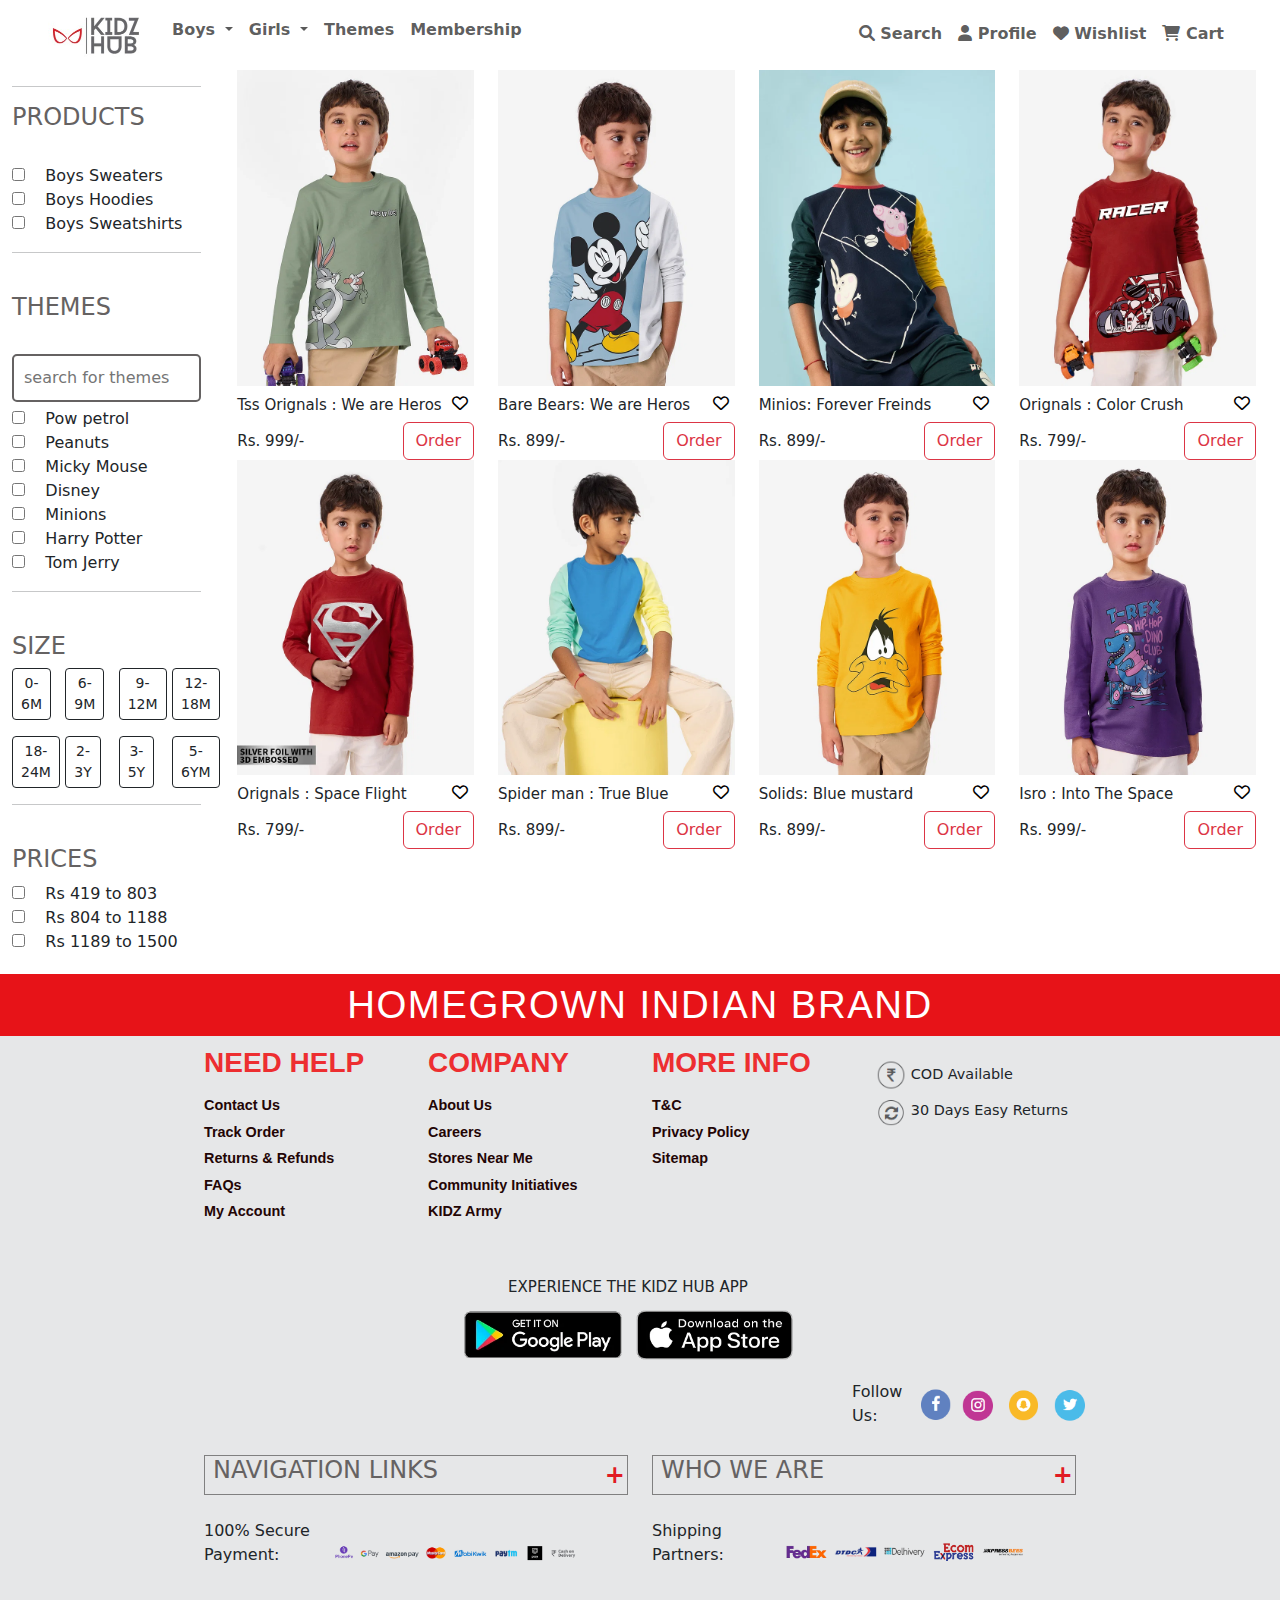
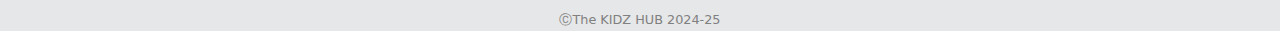
<file: bfullsleeve.html>
<!DOCTYPE html>
<html lang="en">
  <head>
    <meta charset="UTF-8" />
    <meta name="viewport" content="width=device-width, initial-scale=1.0" />
    <title>Hoodies and Jackets</title>
    <link href="https://cdn.jsdelivr.net/npm/bootstrap@5.3.2/dist/css/bootstrap.min.css" rel="stylesheet">
<script src="https://cdnjs.cloudflare.com/ajax/libs/jquery/3.6.0/jquery.min.js"></script>
<script src="https://cdn.jsdelivr.net/npm/bootstrap@5.3.2/dist/js/bootstrap.bundle.min.js"></script>
<link
rel="stylesheet"
href="https://cdnjs.cloudflare.com/ajax/libs/font-awesome/6.0.0-beta3/css/all.min.css"
/>

    <link rel="stylesheet" href="styles/footer.css">
    <link rel="stylesheet" href="styles/navbar.css">
    <link rel="stylesheet" href="styles/s1.css"> 
    <script src="scripts/script.js"></script>
    
  </head>
  <body>
    <header>
    
      <!-- Navbar goes here -->
      <div class="container-fluid position-relative p-0">
        
        <nav
          class="navbar navbar-expand-lg navbar-light   px-lg-5 py-3 py-lg-0  bg-white navbar-1 fixed-top"
        >
         <!-- Your custom navbar content -->
         
          <!-- <div class="container"> -->
          <!-- Logo -->
          <a class="navbar-brand" href="main.html">
            <img class="img-fluid"
              src="img/logo.jpg"
              alt="Your Logo"
              height="auto"
              width="100px"
            
            />
          </a>
          <!-- Toggler/collapsible Button -->
          <button
            class="navbar-toggler"
            type="button"
            data-bs-toggle="collapse"
            data-bs-target="#navbarNav"
            aria-controls="navbarNav"
            aria-expanded="false"
            aria-label="Toggle navigation"
          >
            <span class="navbar-toggler-icon"></span>
          </button>
          <!-- Navbar links -->
          <div class="collapse navbar-collapse" id="navbarNav">
            <ul class="navbar-nav me-auto mb-2 text-secondary">
              <!-- Boys Dropdown Menu -->
              <li class="nav-item dropdown">
                <a
                  class="nav-link dropdown-toggle"
                  href="#"
                  id="boysDropdown"
                  role="button"
                  data-bs-toggle="dropdown"
                  aria-expanded="false"
                >
                  Boys
                </a>
                <ul class="dropdown-menu" aria-labelledby="boysDropdown">
                  <li>
                    <a class="dropdown-item" href="bsweatshirt.html">Hoodie and Sweatshirt</a>
                  </li>
                  <li><a class="dropdown-item" href="bjacket.html">Jacket</a></li>
                  <li><a class="dropdown-item" href="btshirt.html">T-shirt</a></li>
                  <li><a class="dropdown-item" href="bjogger.html">Jogger</a></li>
                  <li><a class="dropdown-item" href="bpolo.html">Polo</a></li>
                </ul>
              </li>
              <!-- Girls Dropdown Menu -->
              <li class="nav-item dropdown">
                <a
                  class="nav-link dropdown-toggle"
                  href="#"
                  id="girlsDropdown"
                  role="button"
                  data-bs-toggle="dropdown"
                  aria-expanded="false"
                >
                  Girls
                </a>
                <ul class="dropdown-menu" aria-labelledby="girlsDropdown">
                  <li><a class="dropdown-item" href="ghoodie.html">Hoddie</a></li>
                  <li><a class="dropdown-item" href="gjacket.html">Jacket</a></li>
                  <li><a class="dropdown-item" href="gtshirt.html">T-shirt</a></li>
                  <li><a class="dropdown-item" href="gtshirt.html">Tops</a></li>
                  <li><a class="dropdown-item" href="gdress.html">Dresses</a></li>
                  <li><a class="dropdown-item" href="gjoggers.html">Jogger</a></li>
                </ul>
              </li>
    
              <li class="nav-item">
                <a class="nav-link" href="#">Themes</a>
              </li>
              <li class="nav-item">
                <a class="nav-link" href="#">Membership</a>
              </li>
            </ul>
            
            <!-- Right Side Icons with Text -->
            <ul class="navbar-nav">
              <li class="nav-item">
                <a class="nav-link" href="#">
                  <i class="fa-solid fa-magnifying-glass"></i> Search
                </a>
              </li>
              <li class="nav-item">
                <a class="nav-link" href="index.html">
                  <i class="fa-solid fa-user"></i> Profile
                </a>
              </li>
              <li class="nav-item">
                <a class="nav-link" href="#">
                  <i class="fa-solid fa-heart"></i> Wishlist
                </a>
              </li>
              <li class="nav-item">
                <a class="nav-link" href="#">
                  <i class="fas fa-shopping-cart"></i> Cart
                </a>
              </li>
            </ul>
          </div>
        </nav>
      </div>
    </header>
    
    <div class="container-fluid">
      <div class="row">
        <!-- Filter Section (Visible on Large Screens) -->
        <div class="col-lg-2 d-lg-block d-none">
          <!-- Your filter section content goes here -->
          <hr />
        <h4>PRODUCTS</h4>
        <br />
        <div class="product">
          <div>
            <input type="checkbox" name="product" /> &nbsp;&nbsp;&nbsp;Boys
            Sweaters
          </div>
          <div>
            <input type="checkbox" name="product" /> &nbsp;&nbsp;&nbsp;Boys
            Hoodies
          </div>
          <div>
            <input type="checkbox" name="product" /> &nbsp;&nbsp;&nbsp;Boys
            Sweatshirts
          </div>
        </div>
        <hr />
        <br />
        <h4>THEMES</h4>
        <br />
        <input type="search" placeholder="search for themes" />
        <div class="product">
          <div>
            <input type="checkbox" name="product" /> &nbsp;&nbsp;&nbsp;Pow
            petrol
          </div>
          <div>
            <input type="checkbox" name="product" /> &nbsp;&nbsp;&nbsp;Peanuts
          </div>
          <div>
            <input type="checkbox" name="product" /> &nbsp;&nbsp;&nbsp;Micky
            Mouse
          </div>
          <div>
            <input type="checkbox" name="product" /> &nbsp;&nbsp;&nbsp;Disney
          </div>
          <div>
            <input type="checkbox" name="product" /> &nbsp;&nbsp;&nbsp;Minions
          </div>
          <div>
            <input type="checkbox" name="product" /> &nbsp;&nbsp;&nbsp;Harry
            Potter
          </div>
          <div>
            <input type="checkbox" name="product" /> &nbsp;&nbsp;&nbsp;Tom
            Jerry
          </div>
        </div>
        <hr />
        <br />
        <h4>SIZE</h4>
        <div class="sizes">
          <div class="row">
            <div class="col-lg-3">
              <button class="btn btn-outline-dark btn-sm">0-6M</button>
            </div>
            <div class="col-lg-3">
              <button class="btn btn-outline-dark btn-sm">6-9M</button>
            </div>
            <div class="col-lg-3">
              <button class="btn btn-outline-dark btn-sm">9-12M</button>
            </div>
            <div class="col-lg-3">
              <button class="btn btn-outline-dark btn-sm">12-18M</button>
            </div>
          </div>
          <div class="row pt-3">
            <div class="col-lg-3">
              <button class="btn btn-outline-dark btn-sm">18-24M</button>
            </div>
            <div class="col-lg-3">
              <button class="btn btn-outline-dark btn-sm">2-3Y</button>
            </div>
            <div class="col-lg-3">
              <button class="btn btn-outline-dark btn-sm">3-5Y</button>
            </div>
            <div class="col-lg-3">
              <button class="btn btn-outline-dark btn-sm">5-6YM</button>
            </div>
          </div>
        </div>
        <hr />
        <br />
        <h4>PRICES</h4>
        <div class="product">
          <div>
            <input type="checkbox" name="product" /> &nbsp;&nbsp;&nbsp;Rs 419
            to 803
          </div>
          <div>
            <input type="checkbox" name="product" /> &nbsp;&nbsp;&nbsp;Rs 804
            to 1188
          </div>
          <div>
            <input type="checkbox" name="product" /> &nbsp;&nbsp;&nbsp;Rs 1189
            to 1500
          </div>
      </div>
        </div>
    
       <!-- Products Section -->
       <div class="col-lg-10 col-sm-12" >
          <div class="container-fluid">
            <!-- First Row (4 products) -->
            <div class="row ">
              <div class="col-lg-3 col-sm-6 ">
                <!-- Product Card 1 -->
                <div class="img-card">
                  <img src="Png/bs1.png" alt="" />
                  <div style="display: flex; justify-content: space-between">
                    <h5 style="float: left" id="brand" >Tss Orignals : We are Heros</h5 >
                    <button
                      style="border: none; background-color: transparent"
                      onclick="like(this)"
                      id="heart"
                    >
                      <i class="far fa-heart"></i>
                    </button>
                  </div>
                  <div style="display: flex; justify-content: space-between">
                    <h5 id="priceamt">Rs. 999/-</h5>
                    <a
                    href="purchase.html?product=Tss%20Orignals%20%3A%20We%20are%20Heros&image=Png/bs1.png&price=999"
                      class="btn btn-outline-danger"
                    >
                      Order
                    </a>
                  </div>
                </div>
              </div>
              <div class="col-lg-3 col-sm-6">
                <!-- Product Card 2 -->
                <div class="img-card">
                  <img src="Png/bs2.png" alt="" />
                  <div style="display: flex; justify-content: space-between">
                    <h5 style="float: left">Bare Bears: We are Heros </h5>
                    <button
                      style="border: none; background-color: transparent"
                      onclick="like(this)"
                      id="heart"
                    >
                      <i class="far fa-heart"></i>
                    </button>
                  </div>
                  <div style="display: flex; justify-content: space-between">
                    <h5 id="priceamt">Rs. 899/-</h5>
                    <a
                    href="purchase.html?product=Bare%20Bears%20%3A%20We%20are%20Heros&image=Png/bs2.png&price=899"
                      class="btn btn-outline-danger"
                     
                    >
                      Order
                    </a>
                  </div>
                </div>
              </div>
              <div class="col-lg-3 col-sm-6">
                <!-- Product Card 3 -->
                <div class="img-card">
                  <img src="Png/bs3.png" alt="" />
                  <div style="display: flex; justify-content: space-between">
                    <h5 style="float: left">Minios: Forever Freinds </h5>
                    <button
                      style="border: none; background-color: transparent"
                      onclick="like(this)"
                      id="heart"
                    >
                      <i class="far fa-heart"></i>
                    </button>
                  </div>
                  <div style="display: flex; justify-content: space-between">
                    <h5 id="priceamt">Rs. 899/-</h5>
                    <a
                    href="purchase.html?product=Minions%20Forever&image=Png/bs3.png&price=899"
                      class="btn btn-outline-danger"
                      
                    >
                      Order
                    </a>
                  </div>
                </div>
              </div>
              <div class="col-lg-3 col-sm-6">
                <!-- Product Card 4 -->
                <div class="img-card">
                  <img src="Png/bs4.png" alt="" />
                  <div style="display: flex; justify-content: space-between">
                    <h5 style="float: left">Orignals : Color Crush</h5>
                    <button
                      style="border: none; background-color: transparent"
                      onclick="like(this)"
                      id="heart"
                    >
                      <i class="far fa-heart"></i>
                    </button>
                  </div>
                  <div style="display: flex; justify-content: space-between">
                    <h5 id="priceamt">Rs. 799/-</h5>
                    <a
                    href="purchase.html?product=Orignals%20:Color Crush&image=Png/bs4.png&price=799"
                      class="btn btn-outline-danger"
                      
                    >
                      Order
                    </a>
                  </div>
                </div>
              </div>
              </div>
              <div class="row">
                  <div class="col-lg-3 col-sm-6">
                    <!-- Product Card 1 -->
                    <div class="img-card">
                      <img src="Png/bs5.png" alt="" />
                      <div style="display: flex; justify-content: space-between">
                        <h5 style="float: left"> Orignals : Space Flight </h5>
                        <button
                          style="border: none; background-color: transparent"
                          onclick="like(this)"
                          id="heart"
                        >
                          <i class="far fa-heart"></i>
                        </button>
                      </div>
                      <div style="display: flex; justify-content: space-between">
                        <h5 id="priceamt">Rs. 799/-</h5>
                        <a
                        href="purchase.html?product=Orignals%20Space Flight&image=Png/bs4.png&price=799"
                          class="btn btn-outline-danger"
                          
                        >
                          Order
                        </a>
                      </div>
                    </div>
                  </div>
                  <div class="col-lg-3 col-sm-6">
                    <!-- Product Card 2 -->
                    <div class="img-card">
                      <img src="Png/bs6.png" alt="" />
                      <div style="display: flex; justify-content: space-between">
                        <h5 style="float: left">Spider man : True Blue </h5>
                        <button
                          style="border: none; background-color: transparent"
                          onclick="like(this)"
                          id="heart"
                        >
                          <i class="far fa-heart"></i>
                        </button>
                      </div>
                      <div style="display: flex; justify-content: space-between">
                        <h5 id="priceamt">Rs. 899/-</h5>
                        <a
                           href="purchase.html?product=Spider man%20: True Blue&image=Png/bs6.png&price=899"
                          class="btn btn-outline-danger"
                      
                        >
                          Order
                        </a>
                      </div>
                    </div>
                  </div>
                  <div class="col-lg-3 col-sm-6">
                    <!-- Product Card 3 -->
                    <div class="img-card">
                      <img src="Png/bs7.png" alt="" />
                      <div style="display: flex; justify-content: space-between">
                        <h5 style="float: left">Solids: Blue mustard</h5>
                        <button
                          style="border: none; background-color: transparent"
                          onclick="like(this)"
                          id="heart"
                        >
                          <i class="far fa-heart"></i>
                        </button>
                      </div>
                      <div style="display: flex; justify-content: space-between">
                        <h5 id="priceamt">Rs. 899/-</h5>
                        <a
                        href="purchase.html?product=Solids%20 Blue Mustard&image=Png/bs7.png&price=899"
                          class="btn btn-outline-danger"
                       
                        >
                          Order
                        </a>
                      </div>
                    </div>
                  </div>
                  <div class="col-lg-3 col-sm-6">
                    <!-- Product Card 4 -->
                    <div class="img-card">
                      <img src="Png/bs8.png" alt="" />
                      <div style="display: flex; justify-content: space-between">
                        <h5 style="float: left">Isro : Into The Space</h5>
                        <button
                          style="border: none; background-color: transparent"
                          onclick="like(this)"
                          id="heart"
                        >
                          <i class="far fa-heart"></i>
                        </button>
                      </div>
                      <div style="display: flex; justify-content: space-between">
                        <h5 id="priceamt">Rs. 999/-</h5>
                        <a
                        href="purchase.html?product=Spider man%20:True Blue &image=Png/bs8.png&price=999"
                          class="btn btn-outline-danger"
                       
                        >
                          Order
                        </a>
                      </div>
                    </div>
                  </div>
                  </div>
        </div>
      </div>
    </div>
    </div>
    <footer>
      <div  class="additional-heading">HomeGrown Indian Brand</div>
      <div id="main-footer-div" class="container">
          <div class="row">
              <div class="col-md-3">
                  <div class="op-details-footer-div-childs">
                      <h3>NEED HELP</h3>
                      <ul>
                          <li><a href="#">Contact Us</a></li>
                          <li><a href="#">Track Order</a></li>
                          <li><a href="#">Returns & Refunds</a></li>
                          <li><a href="#">FAQs</a></li>
                          <li><a href="#">My Account</a></li>
                      </ul>
                  </div>
              </div>
              <div class="col-md-3">
                  <div class="op-details-footer-div-childs">
                      <h3>COMPANY</h3>
                      <ul>
                          <li><a href="#">About Us</a></li>
                          <li><a href="#">Careers</a></li>
                          <li><a href="#">Stores Near Me</a></li>
                          <li><a href="#">Community Initiatives</a></li>
                          <li><a href="#">KIDZ Army</a></li>
                      </ul>
                  </div>
              </div>
              <div class="col-md-3">
                  <div class="op-details-footer-div-childs">
                      <h3>MORE INFO</h3>
                      <ul>
                          <li><a href="#">T&C</a></li>
                          <li><a href="#">Privacy Policy</a></li>
                          <li><a href="#">Sitemap</a></li>
                      </ul>
                  </div>
              </div>
              <div class="col-md-3">
                  <div class="op-details-footer-div-childs">
                      <ul id="COD-and-return">
                          <li>
                              <img src="./img/Screenshot 2023-02-23 131711.png" alt="error" />COD Available
                          </li>
                          <li>
                              <img src="./img/Screenshot 2023-02-23 131818.png" alt="error" />30 Days Easy Returns
                          </li>
                      </ul>
                  </div>
              </div>
          </div>
        
          <div class="row">
              
              <div class="row">
                  <div class="col-md-12 text-center mt-4">
                      <h5>EXPERIENCE THE KIDZ HUB  APP</h5>
                      <div>
                          <img src="./img/play store.png" alt="error" />
                          <img src="./img/app store.png" alt="error" />
                      </div>
                  </div>
              </div>
              <div id="social-handles">
                  <div>Follow Us:</div>
                  <div class="img-fluid  "><img src="./img/facebook.png" alt="Facebook" /></div>
                  <div class="img-fluid"><img src="./img/insta.png" alt="Instagram" /></div>
                  <div class="img-fluid"><img src="./img/notify.png" alt="Notification" /></div>
                  <div class="img-fluid"><img src="./img/twitter.png" alt="Twitter" /></div>
              </div>
          </div>
          <div class="row mt-4">
              <div class="col-md-6">
                  <div class="to-flex-divs-footer">
                      <h4>NAVIGATION LINKS</h4>
                      <button id="nav-link-plus">+</button>
                  </div>
                  <div id="hidden-divs-footerOne">
                      <!-- Navigation links content -->
                  </div>
              </div>
              <div class="col-md-6">
                  <div class="to-flex-divs-footer">
                      <h4>WHO WE ARE</h4>
                      <button id="who-link-plus">+</button>
                  </div>
                  <div id="hidden-divs-footerTwo">
                      <!-- Who we are content -->
                  </div>
              </div>
          </div>
          <div class="row mt-4">
              <div class="col-md-6">
                  <div class="pay-partners-flex-divs">
                      <div><p>100% Secure Payment:</p></div>
                      <div><img src="./img/payment partners.png" alt="error" /></div>
                  </div>
              </div>
              <div class="col-md-6">
                  <div class="pay-partners-flex-divs">
                      <div><p>Shipping Partners:</p></div>
                      <div><img src="./img/shipping partners.png" alt="error" /></div>
                  </div>
              </div>
          </div>
          <div class="row mt-4">
              <div class="col-md-12 text-center">
                  <span style="font-size: 0.8rem; color: gray">&#9400;The KIDZ HUB 2024-25</span>
              </div>
          </div>
      </div>
    </footer>
    
  </body>
</html>
</file>
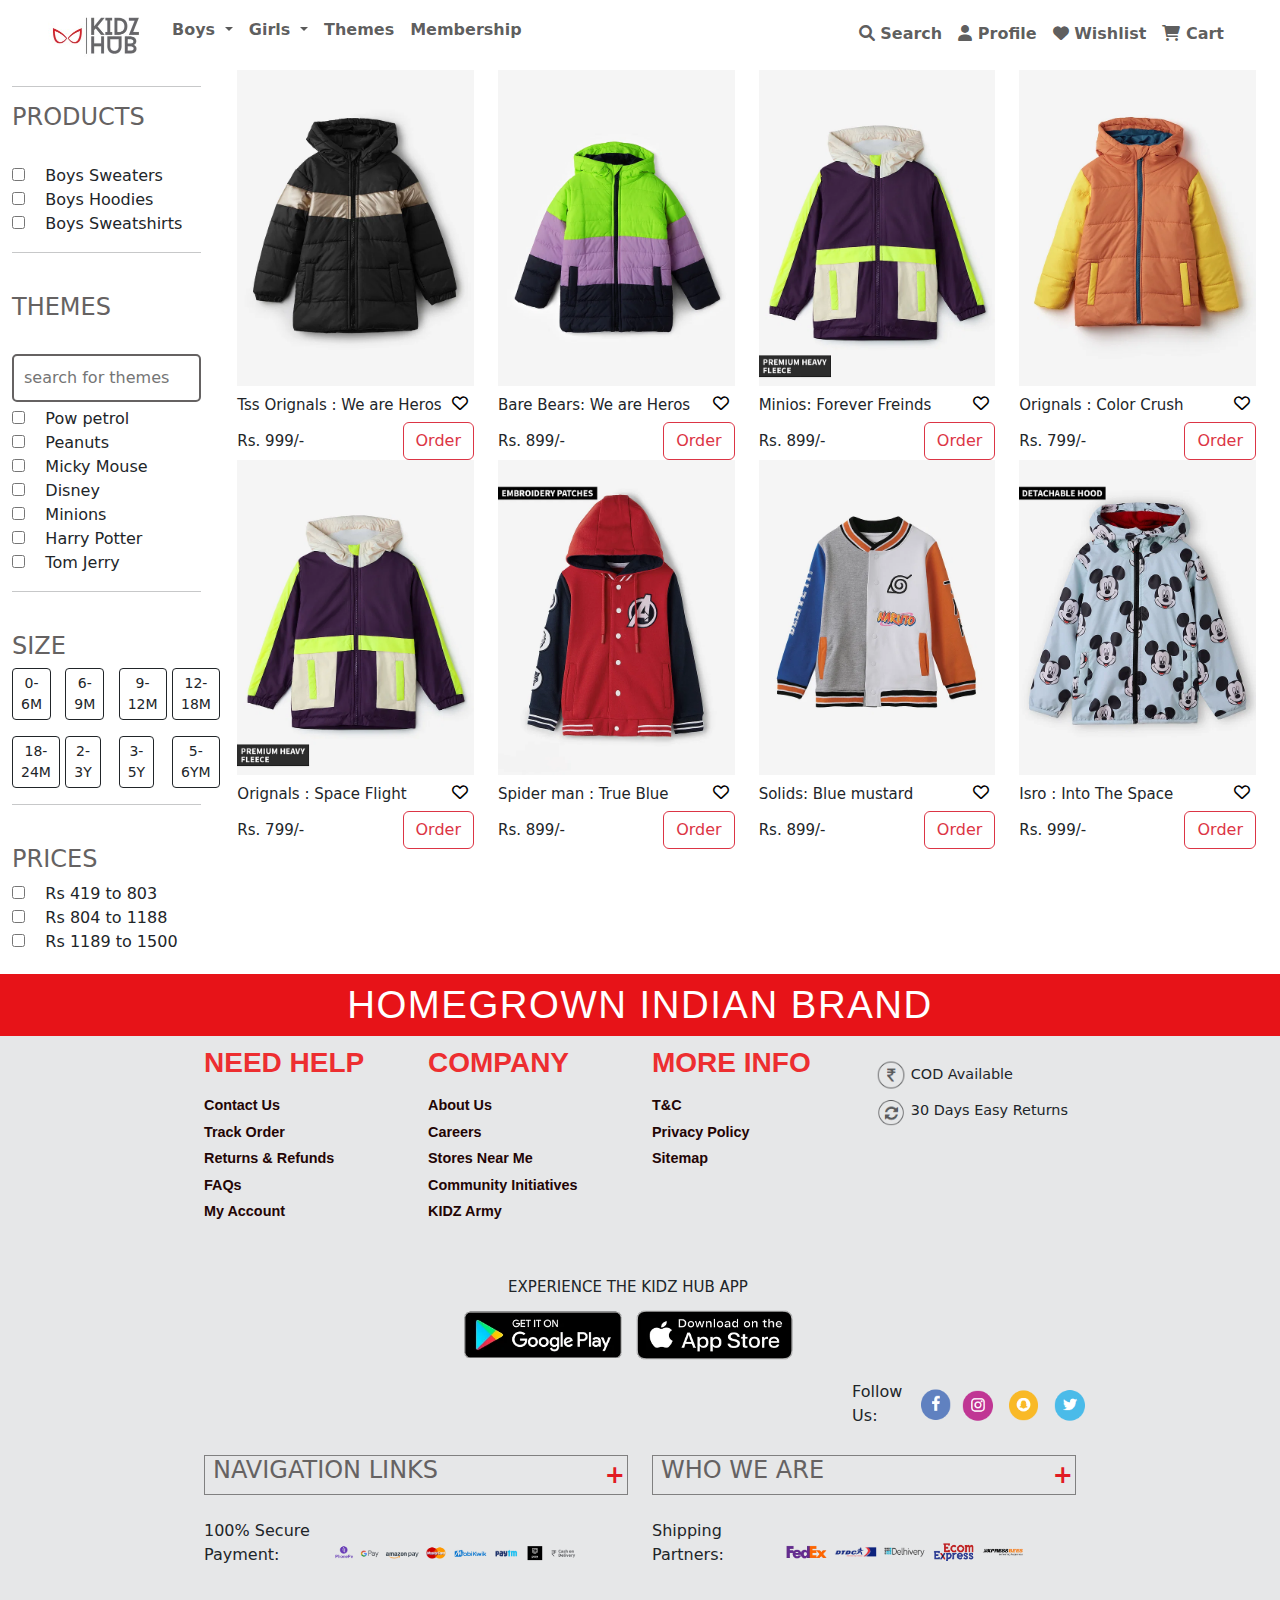
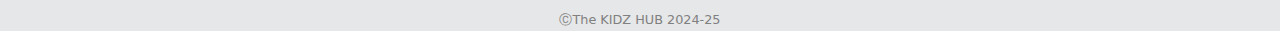
<file: bjacket.html>
<!DOCTYPE html>
<html lang="en">
  <head>
    <meta charset="UTF-8" />
    <meta name="viewport" content="width=device-width, initial-scale=1.0" />
    <title>Hoodies and Jackets</title>
    <link href="https://cdn.jsdelivr.net/npm/bootstrap@5.3.2/dist/css/bootstrap.min.css" rel="stylesheet">
<script src="https://cdnjs.cloudflare.com/ajax/libs/jquery/3.6.0/jquery.min.js"></script>
<script src="https://cdn.jsdelivr.net/npm/bootstrap@5.3.2/dist/js/bootstrap.bundle.min.js"></script>
<link
rel="stylesheet"
href="https://cdnjs.cloudflare.com/ajax/libs/font-awesome/6.0.0-beta3/css/all.min.css"
/>
    <link rel="stylesheet" href="styles/footer.css">
    <link rel="stylesheet" href="styles/navbar.css">
    <link rel="stylesheet" href="styles/s1.css"> 
    <script src="scripts/script.js"></script>
    
  </head>
  <body>
    <header>
    
      <!-- Navbar goes here -->
      <div class="container-fluid position-relative p-0">
        
        <nav
          class="navbar navbar-expand-lg navbar-light   px-lg-5 py-3 py-lg-0  bg-white navbar-1 fixed-top"
        >
         <!-- Your custom navbar content -->
         
          <!-- <div class="container"> -->
          <!-- Logo -->
          <a class="navbar-brand" href="main.html">
            <img class="img-fluid"
              src="img/logo.jpg"
              alt="Your Logo"
              height="auto"
              width="100px"
            
            />
          </a>
          <!-- Toggler/collapsible Button -->
          <button
            class="navbar-toggler"
            type="button"
            data-bs-toggle="collapse"
            data-bs-target="#navbarNav"
            aria-controls="navbarNav"
            aria-expanded="false"
            aria-label="Toggle navigation"
          >
            <span class="navbar-toggler-icon"></span>
          </button>
          <!-- Navbar links -->
          <div class="collapse navbar-collapse" id="navbarNav">
            <ul class="navbar-nav me-auto mb-2 text-secondary">
              <!-- Boys Dropdown Menu -->
              <li class="nav-item dropdown">
                <a
                  class="nav-link dropdown-toggle"
                  href="#"
                  id="boysDropdown"
                  role="button"
                  data-bs-toggle="dropdown"
                  aria-expanded="false"
                >
                  Boys
                </a>
                <ul class="dropdown-menu" aria-labelledby="boysDropdown">
                  <li>
                    <a class="dropdown-item" href="bsweatshirt.html">Hoodie and Sweatshirt</a>
                  </li>
                  <li><a class="dropdown-item" href="bjacket.html">Jacket</a></li>
                  <li><a class="dropdown-item" href="btshirt.html">T-shirt</a></li>
                  <li><a class="dropdown-item" href="bjogger.html">Jogger</a></li>
                  <li><a class="dropdown-item" href="bpolo.html">Polo</a></li>
                </ul>
              </li>
              <!-- Girls Dropdown Menu -->
              <li class="nav-item dropdown">
                <a
                  class="nav-link dropdown-toggle"
                  href="#"
                  id="girlsDropdown"
                  role="button"
                  data-bs-toggle="dropdown"
                  aria-expanded="false"
                >
                  Girls
                </a>
                <ul class="dropdown-menu" aria-labelledby="girlsDropdown">
                  <li><a class="dropdown-item" href="ghoodie.html">Hoddie</a></li>
                  <li><a class="dropdown-item" href="gjacket.html">Jacket</a></li>
                  <li><a class="dropdown-item" href="gtshirt.html">T-shirt</a></li>
                  <li><a class="dropdown-item" href="gtshirt.html">Tops</a></li>
                  <li><a class="dropdown-item" href="gdress.html">Dresses</a></li>
                  <li><a class="dropdown-item" href="gjoggers.html">Jogger</a></li>
                </ul>
              </li>
    
              <li class="nav-item">
                <a class="nav-link" href="#">Themes</a>
              </li>
              <li class="nav-item">
                <a class="nav-link" href="#">Membership</a>
              </li>
            </ul>
            
            <!-- Right Side Icons with Text -->
            <ul class="navbar-nav">
              <li class="nav-item">
                <a class="nav-link" href="#">
                  <i class="fa-solid fa-magnifying-glass"></i> Search
                </a>
              </li>
              <li class="nav-item">
                <a class="nav-link" href="index.html">
                  <i class="fa-solid fa-user"></i> Profile
                </a>
              </li>
              <li class="nav-item">
                <a class="nav-link" href="#">
                  <i class="fa-solid fa-heart"></i> Wishlist
                </a>
              </li>
              <li class="nav-item">
                <a class="nav-link" href="#">
                  <i class="fas fa-shopping-cart"></i> Cart
                </a>
              </li>
            </ul>
          </div>
        </nav>
      </div>
    </header>
    
    <div class="container-fluid">
      <div class="row">
        <!-- Filter Section (Visible on Large Screens) -->
        <div class="col-lg-2 d-lg-block d-none">
          <!-- Your filter section content goes here -->
          <hr />
        <h4>PRODUCTS</h4>
        <br />
        <div class="product">
          <div>
            <input type="checkbox" name="product" /> &nbsp;&nbsp;&nbsp;Boys
            Sweaters
          </div>
          <div>
            <input type="checkbox" name="product" /> &nbsp;&nbsp;&nbsp;Boys
            Hoodies
          </div>
          <div>
            <input type="checkbox" name="product" /> &nbsp;&nbsp;&nbsp;Boys
            Sweatshirts
          </div>
        </div>
        <hr />
        <br />
        <h4>THEMES</h4>
        <br />
        <input type="search" placeholder="search for themes" />
        <div class="product">
          <div>
            <input type="checkbox" name="product" /> &nbsp;&nbsp;&nbsp;Pow
            petrol
          </div>
          <div>
            <input type="checkbox" name="product" /> &nbsp;&nbsp;&nbsp;Peanuts
          </div>
          <div>
            <input type="checkbox" name="product" /> &nbsp;&nbsp;&nbsp;Micky
            Mouse
          </div>
          <div>
            <input type="checkbox" name="product" /> &nbsp;&nbsp;&nbsp;Disney
          </div>
          <div>
            <input type="checkbox" name="product" /> &nbsp;&nbsp;&nbsp;Minions
          </div>
          <div>
            <input type="checkbox" name="product" /> &nbsp;&nbsp;&nbsp;Harry
            Potter
          </div>
          <div>
            <input type="checkbox" name="product" /> &nbsp;&nbsp;&nbsp;Tom
            Jerry
          </div>
        </div>
        <hr />
        <br />
        <h4>SIZE</h4>
        <div class="sizes">
          <div class="row">
            <div class="col-lg-3">
              <button class="btn btn-outline-dark btn-sm">0-6M</button>
            </div>
            <div class="col-lg-3">
              <button class="btn btn-outline-dark btn-sm">6-9M</button>
            </div>
            <div class="col-lg-3">
              <button class="btn btn-outline-dark btn-sm">9-12M</button>
            </div>
            <div class="col-lg-3">
              <button class="btn btn-outline-dark btn-sm">12-18M</button>
            </div>
          </div>
          <div class="row pt-3">
            <div class="col-lg-3">
              <button class="btn btn-outline-dark btn-sm">18-24M</button>
            </div>
            <div class="col-lg-3">
              <button class="btn btn-outline-dark btn-sm">2-3Y</button>
            </div>
            <div class="col-lg-3">
              <button class="btn btn-outline-dark btn-sm">3-5Y</button>
            </div>
            <div class="col-lg-3">
              <button class="btn btn-outline-dark btn-sm">5-6YM</button>
            </div>
          </div>
        </div>
        <hr />
        <br />
        <h4>PRICES</h4>
        <div class="product">
          <div>
            <input type="checkbox" name="product" /> &nbsp;&nbsp;&nbsp;Rs 419
            to 803
          </div>
          <div>
            <input type="checkbox" name="product" /> &nbsp;&nbsp;&nbsp;Rs 804
            to 1188
          </div>
          <div>
            <input type="checkbox" name="product" /> &nbsp;&nbsp;&nbsp;Rs 1189
            to 1500
          </div>
      </div>
        </div>
    
       <!-- Products Section -->
       <div class="col-lg-10 col-sm-12">
          <div class="container-fluid">
            <!-- First Row (4 products) -->
            <div class="row">
              <div class="col-lg-3 col-sm-6 ">
                <!-- Product Card 1 -->
                <div class="img-card">
                  <img src="Png/bj1.png" alt="" />
                  <div style="display: flex; justify-content: space-between">
                    <h5 style="float: left" id="brand" >Tss Orignals : We are Heros</h5 >
                    <button
                      style="border: none; background-color: transparent"
                      onclick="like(this)"
                      id="heart"
                    >
                      <i class="far fa-heart"></i>
                    </button>
                  </div>
                  <div style="display: flex; justify-content: space-between">
                    <h5 id="priceamt">Rs. 999/-</h5>
                    <a
                    href="purchase.html?product=Spider man%20:True Blue &image=Png/bj1.png&price=999"
                      class="btn btn-outline-danger"
                    >
                      Order
                    </a>
                  </div>
                </div>
              </div>
              <div class="col-lg-3 col-sm-6">
                <!-- Product Card 2 -->
                <div class="img-card">
                  <img src="Png/bj2.png" alt="" />
                  <div style="display: flex; justify-content: space-between">
                    <h5 style="float: left">Bare Bears: We are Heros </h5>
                    <button
                      style="border: none; background-color: transparent"
                      onclick="like(this)"
                      id="heart"
                    >
                      <i class="far fa-heart"></i>
                    </button>
                  </div>
                  <div style="display: flex; justify-content: space-between">
                    <h5 id="priceamt">Rs. 899/-</h5>
                    <a
                    href="purchase.html?product=Spider man%20:True Blue &image=Png/bj2.png&price=899"
                      class="btn btn-outline-danger"
                     
                    >
                      Order
                    </a>
                  </div>
                </div>
              </div>
              <div class="col-lg-3 col-sm-6">
                <!-- Product Card 3 -->
                <div class="img-card">
                  <img src="Png/bj3.png" alt="" />
                  <div style="display: flex; justify-content: space-between">
                    <h5 style="float: left">Minios: Forever Freinds </h5>
                    <button
                      style="border: none; background-color: transparent"
                      onclick="like(this)"
                      id="heart"
                    >
                      <i class="far fa-heart"></i>
                    </button>
                  </div>
                  <div style="display: flex; justify-content: space-between">
                    <h5 id="priceamt">Rs. 899/-</h5>
                    <a
                    href="purchase.html?product=Spider man%20:True Blue &image=Png/bj3.png&price=989"
                      class="btn btn-outline-danger"
                      
                    >
                      Order
                    </a>
                  </div>
                </div>
              </div>
              <div class="col-lg-3 col-sm-6">
                <!-- Product Card 4 -->
                <div class="img-card">
                  <img src="Png/bj4.png" alt="" />
                  <div style="display: flex; justify-content: space-between">
                    <h5 style="float: left">Orignals : Color Crush</h5>
                    <button
                      style="border: none; background-color: transparent"
                      onclick="like(this)"
                      id="heart"
                    >
                      <i class="far fa-heart"></i>
                    </button>
                  </div>
                  <div style="display: flex; justify-content: space-between">
                    <h5 id="priceamt">Rs. 799/-</h5>
                    <a
                    href="purchase.html?product=Spider man%20:True Blue &image=Png/bj4.png&price=799"
                      class="btn btn-outline-danger"
                      
                    >
                      Order
                    </a>
                  </div>
                </div>
              </div>
              </div>
              <div class="row">
                  <div class="col-lg-3 col-sm-6">
                    <!-- Product Card 1 -->
                    <div class="img-card">
                      <img src="Png/bj5.png" alt="" />
                      <div style="display: flex; justify-content: space-between">
                        <h5 style="float: left"> Orignals : Space Flight </h5>
                        <button
                          style="border: none; background-color: transparent"
                          onclick="like(this)"
                          id="heart"
                        >
                          <i class="far fa-heart"></i>
                        </button>
                      </div>
                      <div style="display: flex; justify-content: space-between">
                        <h5 id="priceamt">Rs. 799/-</h5>
                        <a
                        href="purchase.html?product=Spider man%20:True Blue &image=Png/bj5.png&price=799"
                          class="btn btn-outline-danger"
                          
                        >
                          Order
                        </a>
                      </div>
                    </div>
                  </div>
                  <div class="col-lg-3 col-sm-6">
                    <!-- Product Card 2 -->
                    <div class="img-card">
                      <img src="Png/bj6.png" alt="" />
                      <div style="display: flex; justify-content: space-between">
                        <h5 style="float: left">Spider man : True Blue </h5>
                        <button
                          style="border: none; background-color: transparent"
                          onclick="like(this)"
                          id="heart"
                        >
                          <i class="far fa-heart"></i>
                        </button>
                      </div>
                      <div style="display: flex; justify-content: space-between">
                        <h5 id="priceamt">Rs. 899/-</h5>
                        <a
                        href="purchase.html?product=Spider man%20:True Blue &image=Png/bj6.png&price=899"
                          class="btn btn-outline-danger"
                      
                        >
                          Order
                        </a>
                      </div>
                    </div>
                  </div>
                  <div class="col-lg-3 col-sm-6">
                    <!-- Product Card 3 -->
                    <div class="img-card">
                      <img src="Png/bj7.png" alt="" />
                      <div style="display: flex; justify-content: space-between">
                        <h5 style="float: left">Solids: Blue mustard</h5>
                        <button
                          style="border: none; background-color: transparent"
                          onclick="like(this)"
                          id="heart"
                        >
                          <i class="far fa-heart"></i>
                        </button>
                      </div>
                      <div style="display: flex; justify-content: space-between">
                        <h5 id="priceamt">Rs. 899/-</h5>
                        <a
                        href="purchase.html?product=Spider man%20:True Blue &image=Png/bj7.png&price=899"
                          class="btn btn-outline-danger"
                       
                        >
                          Order
                        </a>
                      </div>
                    </div>
                  </div>
                  <div class="col-lg-3 col-sm-6">
                    <!-- Product Card 4 -->
                    <div class="img-card">
                      <img src="Png/bj8.png" alt="" />
                      <div style="display: flex; justify-content: space-between">
                        <h5 style="float: left">Isro : Into The Space</h5>
                        <button
                          style="border: none; background-color: transparent"
                          onclick="like(this)"
                          id="heart"
                        >
                          <i class="far fa-heart"></i>
                        </button>
                      </div>
                      <div style="display: flex; justify-content: space-between">
                        <h5 id="priceamt">Rs. 999/-</h5>
                        <a
                        href="purchase.html?product=Spider man%20:True Blue &image=Png/bj8.png&price=999"
                          class="btn btn-outline-danger"
                        >
                       
                          Order
                        </a>
                      </div>
                    </div>
                  </div>
                  </div>
        </div>
      </div>
    </div>
    </div>
    <footer>
      <div  class="additional-heading">HomeGrown Indian Brand</div>
      <div id="main-footer-div" class="container">
          <div class="row">
              <div class="col-md-3">
                  <div class="op-details-footer-div-childs">
                      <h3>NEED HELP</h3>
                      <ul>
                          <li><a href="#">Contact Us</a></li>
                          <li><a href="#">Track Order</a></li>
                          <li><a href="#">Returns & Refunds</a></li>
                          <li><a href="#">FAQs</a></li>
                          <li><a href="#">My Account</a></li>
                      </ul>
                  </div>
              </div>
              <div class="col-md-3">
                  <div class="op-details-footer-div-childs">
                      <h3>COMPANY</h3>
                      <ul>
                          <li><a href="#">About Us</a></li>
                          <li><a href="#">Careers</a></li>
                          <li><a href="#">Stores Near Me</a></li>
                          <li><a href="#">Community Initiatives</a></li>
                          <li><a href="#">KIDZ Army</a></li>
                      </ul>
                  </div>
              </div>
              <div class="col-md-3">
                  <div class="op-details-footer-div-childs">
                      <h3>MORE INFO</h3>
                      <ul>
                          <li><a href="#">T&C</a></li>
                          <li><a href="#">Privacy Policy</a></li>
                          <li><a href="#">Sitemap</a></li>
                      </ul>
                  </div>
              </div>
              <div class="col-md-3">
                  <div class="op-details-footer-div-childs">
                      <ul id="COD-and-return">
                          <li>
                              <img src="./img/Screenshot 2023-02-23 131711.png" alt="error" />COD Available
                          </li>
                          <li>
                              <img src="./img/Screenshot 2023-02-23 131818.png" alt="error" />30 Days Easy Returns
                          </li>
                      </ul>
                  </div>
              </div>
          </div>
        
          <div class="row">
              
              <div class="row">
                  <div class="col-md-12 text-center mt-4">
                      <h5>EXPERIENCE THE KIDZ HUB  APP</h5>
                      <div>
                          <img src="./img/play store.png" alt="error" />
                          <img src="./img/app store.png" alt="error" />
                      </div>
                  </div>
              </div>
              <div id="social-handles">
                  <div>Follow Us:</div>
                  <div class="img-fluid  "><img src="./img/facebook.png" alt="Facebook" /></div>
                  <div class="img-fluid"><img src="./img/insta.png" alt="Instagram" /></div>
                  <div class="img-fluid"><img src="./img/notify.png" alt="Notification" /></div>
                  <div class="img-fluid"><img src="./img/twitter.png" alt="Twitter" /></div>
              </div>
          </div>
          <div class="row mt-4">
              <div class="col-md-6">
                  <div class="to-flex-divs-footer">
                      <h4>NAVIGATION LINKS</h4>
                      <button id="nav-link-plus">+</button>
                  </div>
                  <div id="hidden-divs-footerOne">
                      <!-- Navigation links content -->
                  </div>
              </div>
              <div class="col-md-6">
                  <div class="to-flex-divs-footer">
                      <h4>WHO WE ARE</h4>
                      <button id="who-link-plus">+</button>
                  </div>
                  <div id="hidden-divs-footerTwo">
                      <!-- Who we are content -->
                  </div>
              </div>
          </div>
          <div class="row mt-4">
              <div class="col-md-6">
                  <div class="pay-partners-flex-divs">
                      <div><p>100% Secure Payment:</p></div>
                      <div><img src="./img/payment partners.png" alt="error" /></div>
                  </div>
              </div>
              <div class="col-md-6">
                  <div class="pay-partners-flex-divs">
                      <div><p>Shipping Partners:</p></div>
                      <div><img src="./img/shipping partners.png" alt="error" /></div>
                  </div>
              </div>
          </div>
          <div class="row mt-4">
              <div class="col-md-12 text-center">
                  <span style="font-size: 0.8rem; color: gray">&#9400;The KIDZ HUB 2024-25</span>
              </div>
          </div>
      </div>
    </footer>
    
  </body>
</html>
</file>
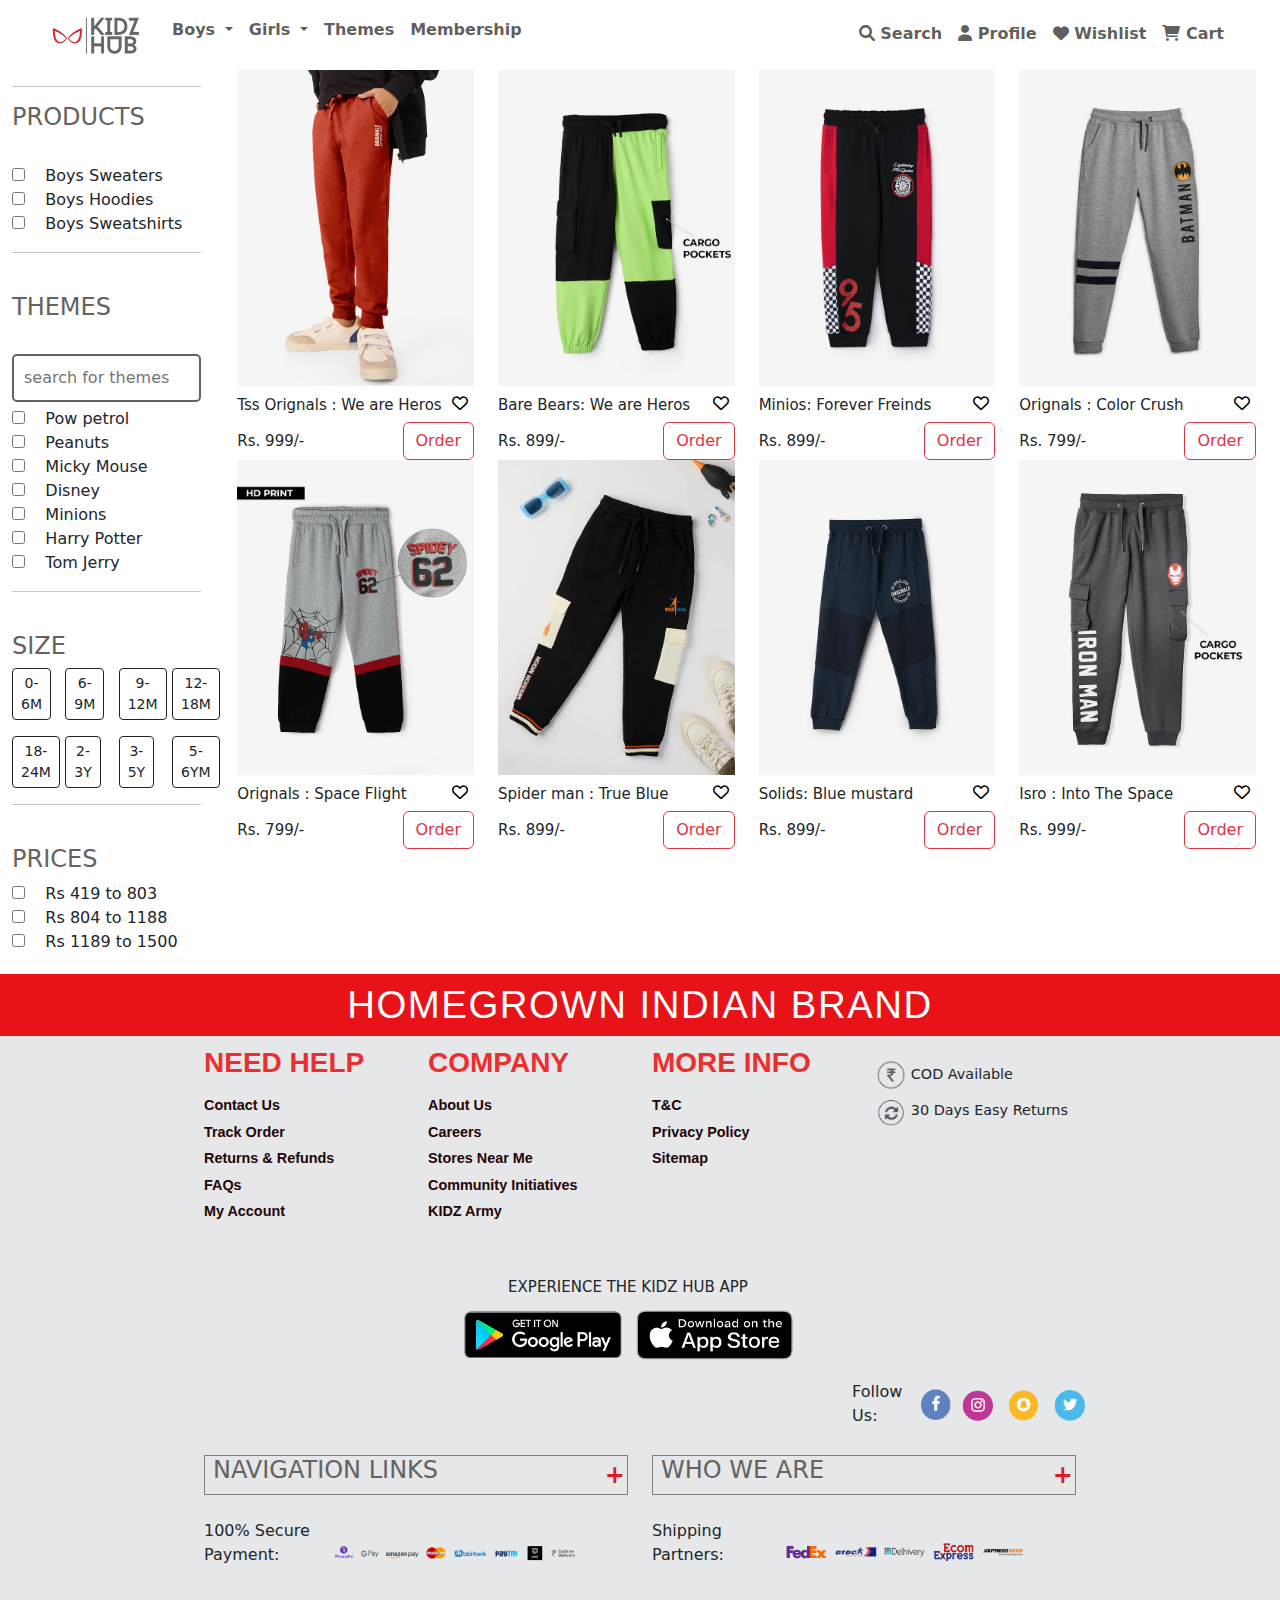
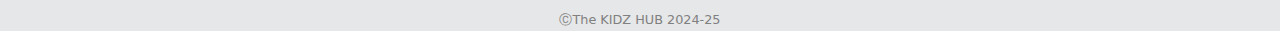
<file: bjogger.html>
<!DOCTYPE html>
<html lang="en">
  <head>
    <meta charset="UTF-8" />
    <meta name="viewport" content="width=device-width, initial-scale=1.0" />
    <title>Hoodies and Jackets</title>
    <link href="https://cdn.jsdelivr.net/npm/bootstrap@5.3.2/dist/css/bootstrap.min.css" rel="stylesheet">
<script src="https://cdnjs.cloudflare.com/ajax/libs/jquery/3.6.0/jquery.min.js"></script>
<script src="https://cdn.jsdelivr.net/npm/bootstrap@5.3.2/dist/js/bootstrap.bundle.min.js"></script>
<link
rel="stylesheet"
href="https://cdnjs.cloudflare.com/ajax/libs/font-awesome/6.0.0-beta3/css/all.min.css"
/>
    <link rel="stylesheet" href="styles/footer.css">
    <link rel="stylesheet" href="styles/navbar.css">
    <link rel="stylesheet" href="styles/s1.css"> 
    <script src="scripts/script.js"></script>
    
  </head>
  <body>
    <header>
    
      <!-- Navbar goes here -->
      <div class="container-fluid position-relative p-0">
        
        <nav
          class="navbar navbar-expand-lg navbar-light   px-lg-5 py-3 py-lg-0  bg-white navbar-1 fixed-top"
        >
         <!-- Your custom navbar content -->
         
          <!-- <div class="container"> -->
          <!-- Logo -->
          <a class="navbar-brand" href="main.html">
            <img class="img-fluid"
              src="img/logo.jpg"
              alt="Your Logo"
              height="auto"
              width="100px"
            
            />
          </a>
          <!-- Toggler/collapsible Button -->
          <button
            class="navbar-toggler"
            type="button"
            data-bs-toggle="collapse"
            data-bs-target="#navbarNav"
            aria-controls="navbarNav"
            aria-expanded="false"
            aria-label="Toggle navigation"
          >
            <span class="navbar-toggler-icon"></span>
          </button>
          <!-- Navbar links -->
          <div class="collapse navbar-collapse" id="navbarNav">
            <ul class="navbar-nav me-auto mb-2 text-secondary">
              <!-- Boys Dropdown Menu -->
              <li class="nav-item dropdown">
                <a
                  class="nav-link dropdown-toggle"
                  href="#"
                  id="boysDropdown"
                  role="button"
                  data-bs-toggle="dropdown"
                  aria-expanded="false"
                >
                  Boys
                </a>
                <ul class="dropdown-menu" aria-labelledby="boysDropdown">
                  <li>
                    <a class="dropdown-item" href="bsweatshirt.html">Hoodie and Sweatshirt</a>
                  </li>
                  <li><a class="dropdown-item" href="bjacket.html">Jacket</a></li>
                  <li><a class="dropdown-item" href="btshirt.html">T-shirt</a></li>
                  <li><a class="dropdown-item" href="bjogger.html">Jogger</a></li>
                  <li><a class="dropdown-item" href="bpolo.html">Polo</a></li>
                </ul>
              </li>
              <!-- Girls Dropdown Menu -->
              <li class="nav-item dropdown">
                <a
                  class="nav-link dropdown-toggle"
                  href="#"
                  id="girlsDropdown"
                  role="button"
                  data-bs-toggle="dropdown"
                  aria-expanded="false"
                >
                  Girls
                </a>
                <ul class="dropdown-menu" aria-labelledby="girlsDropdown">
                  <li><a class="dropdown-item" href="ghoodie.html">Hoddie</a></li>
                  <li><a class="dropdown-item" href="gjacket.html">Jacket</a></li>
                  <li><a class="dropdown-item" href="gtshirt.html">T-shirt</a></li>
                  <li><a class="dropdown-item" href="gtshirt.html">Tops</a></li>
                  <li><a class="dropdown-item" href="gdress.html">Dresses</a></li>
                  <li><a class="dropdown-item" href="gjoggers.html">Jogger</a></li>
                </ul>
              </li>
    
              <li class="nav-item">
                <a class="nav-link" href="#">Themes</a>
              </li>
              <li class="nav-item">
                <a class="nav-link" href="#">Membership</a>
              </li>
            </ul>
            
            <!-- Right Side Icons with Text -->
            <ul class="navbar-nav">
              <li class="nav-item">
                <a class="nav-link" href="#">
                  <i class="fa-solid fa-magnifying-glass"></i> Search
                </a>
              </li>
              <li class="nav-item">
                <a class="nav-link" href="index.html">
                  <i class="fa-solid fa-user"></i> Profile
                </a>
              </li>
              <li class="nav-item">
                <a class="nav-link" href="#">
                  <i class="fa-solid fa-heart"></i> Wishlist
                </a>
              </li>
              <li class="nav-item">
                <a class="nav-link" href="#">
                  <i class="fas fa-shopping-cart"></i> Cart
                </a>
              </li>
            </ul>
          </div>
        </nav>
      </div>
    </header>
      
    <div class="container-fluid">
      <div class="row">
        <!-- Filter Section (Visible on Large Screens) -->
        <div class="col-lg-2 d-lg-block d-none">
          <!-- Your filter section content goes here -->
          <hr />
        <h4>PRODUCTS</h4>
        <br />
        <div class="product">
          <div>
            <input type="checkbox" name="product" /> &nbsp;&nbsp;&nbsp;Boys
            Sweaters
          </div>
          <div>
            <input type="checkbox" name="product" /> &nbsp;&nbsp;&nbsp;Boys
            Hoodies
          </div>
          <div>
            <input type="checkbox" name="product" /> &nbsp;&nbsp;&nbsp;Boys
            Sweatshirts
          </div>
        </div>
        <hr />
        <br />
        <h4>THEMES</h4>
        <br />
        <input type="search" placeholder="search for themes" />
        <div class="product">
          <div>
            <input type="checkbox" name="product" /> &nbsp;&nbsp;&nbsp;Pow
            petrol
          </div>
          <div>
            <input type="checkbox" name="product" /> &nbsp;&nbsp;&nbsp;Peanuts
          </div>
          <div>
            <input type="checkbox" name="product" /> &nbsp;&nbsp;&nbsp;Micky
            Mouse
          </div>
          <div>
            <input type="checkbox" name="product" /> &nbsp;&nbsp;&nbsp;Disney
          </div>
          <div>
            <input type="checkbox" name="product" /> &nbsp;&nbsp;&nbsp;Minions
          </div>
          <div>
            <input type="checkbox" name="product" /> &nbsp;&nbsp;&nbsp;Harry
            Potter
          </div>
          <div>
            <input type="checkbox" name="product" /> &nbsp;&nbsp;&nbsp;Tom
            Jerry
          </div>
        </div>
        <hr />
        <br />
        <h4>SIZE</h4>
        <div class="sizes">
          <div class="row">
            <div class="col-lg-3">
              <button class="btn btn-outline-dark btn-sm">0-6M</button>
            </div>
            <div class="col-lg-3">
              <button class="btn btn-outline-dark btn-sm">6-9M</button>
            </div>
            <div class="col-lg-3">
              <button class="btn btn-outline-dark btn-sm">9-12M</button>
            </div>
            <div class="col-lg-3">
              <button class="btn btn-outline-dark btn-sm">12-18M</button>
            </div>
          </div>
          <div class="row pt-3">
            <div class="col-lg-3">
              <button class="btn btn-outline-dark btn-sm">18-24M</button>
            </div>
            <div class="col-lg-3">
              <button class="btn btn-outline-dark btn-sm">2-3Y</button>
            </div>
            <div class="col-lg-3">
              <button class="btn btn-outline-dark btn-sm">3-5Y</button>
            </div>
            <div class="col-lg-3">
              <button class="btn btn-outline-dark btn-sm">5-6YM</button>
            </div>
          </div>
        </div>
        <hr />
        <br />
        <h4>PRICES</h4>
        <div class="product">
          <div>
            <input type="checkbox" name="product" /> &nbsp;&nbsp;&nbsp;Rs 419
            to 803
          </div>
          <div>
            <input type="checkbox" name="product" /> &nbsp;&nbsp;&nbsp;Rs 804
            to 1188
          </div>
          <div>
            <input type="checkbox" name="product" /> &nbsp;&nbsp;&nbsp;Rs 1189
            to 1500
          </div>
      </div>
        </div>
    
       <!-- Products Section -->
       <div class="col-lg-10 col-sm-12">
          <div class="container-fluid">
            <!-- First Row (4 products) -->
            <div class="row">
              <div class="col-lg-3 col-sm-6 ">
                <!-- Product Card 1 -->
                <div class="img-card">
                  <img src="Png/b1.jpg" alt="" />
                  <div style="display: flex; justify-content: space-between">
                    <h5 style="float: left" id="brand" >Tss Orignals : We are Heros</h5 >
                    <button
                      style="border: none; background-color: transparent"
                      onclick="like(this)"
                      id="heart"
                    >
                      <i class="far fa-heart"></i>
                    </button>
                  </div>
                  <div style="display: flex; justify-content: space-between">
                    <h5 id="priceamt">Rs. 999/-</h5>
                    <a
                    href="purchase.html?product=Spider man%20:True Blue &image=Png/b1.jpg&price=999"
                      class="btn btn-outline-danger"
                    >
                      Order
                    </a>
                  </div>
                </div>
              </div>
              <div class="col-lg-3 col-sm-6">
                <!-- Product Card 2 -->
                <div class="img-card">
                  <img src="Png/b2.png" alt="" />
                  <div style="display: flex; justify-content: space-between">
                    <h5 style="float: left">Bare Bears: We are Heros </h5>
                    <button
                      style="border: none; background-color: transparent"
                      onclick="like(this)"
                      id="heart"
                    >
                      <i class="far fa-heart"></i>
                    </button>
                  </div>
                  <div style="display: flex; justify-content: space-between">
                    <h5 id="priceamt">Rs. 899/-</h5>
                    <a
                    href="purchase.html?product=Spider man%20:True Blue &image=Png/b2.png&price=899"
                      class="btn btn-outline-danger"
                     
                    >
                      Order
                    </a>
                  </div>
                </div>
              </div>
              <div class="col-lg-3 col-sm-6">
                <!-- Product Card 3 -->
                <div class="img-card">
                  <img src="Png/b3.png" alt="" />
                  <div style="display: flex; justify-content: space-between">
                    <h5 style="float: left">Minios: Forever Freinds </h5>
                    <button
                      style="border: none; background-color: transparent"
                      onclick="like(this)"
                      id="heart"
                    >
                      <i class="far fa-heart"></i>
                    </button>
                  </div>
                  <div style="display: flex; justify-content: space-between">
                    <h5 id="priceamt">Rs. 899/-</h5>
                    <a
                    href="purchase.html?product=Spider man%20:True Blue &image=Png/b3.png&price=899"
                      class="btn btn-outline-danger"
                      
                    >
                      Order
                    </a>
                  </div>
                </div>
              </div>
              <div class="col-lg-3 col-sm-6">
                <!-- Product Card 4 -->
                <div class="img-card">
                  <img src="Png/b4.png" alt="" />
                  <div style="display: flex; justify-content: space-between">
                    <h5 style="float: left">Orignals : Color Crush</h5>
                    <button
                      style="border: none; background-color: transparent"
                      onclick="like(this)"
                      id="heart"
                    >
                      <i class="far fa-heart"></i>
                    </button>
                  </div>
                  <div style="display: flex; justify-content: space-between">
                    <h5 id="priceamt">Rs. 799/-</h5>
                    <a
                    href="purchase.html?product=Spider man%20:True Blue &image=Png/b4.png&price=799"
                      class="btn btn-outline-danger"
                      
                    >
                      Order
                    </a>
                  </div>
                </div>
              </div>
              </div>
              <div class="row">
                  <div class="col-lg-3 col-sm-6">
                    <!-- Product Card 1 -->
                    <div class="img-card">
                      <img src="Png/b5.png" alt="" />
                      <div style="display: flex; justify-content: space-between">
                        <h5 style="float: left"> Orignals : Space Flight </h5>
                        <button
                          style="border: none; background-color: transparent"
                          onclick="like(this)"
                          id="heart"
                        >
                          <i class="far fa-heart"></i>
                        </button>
                      </div>
                      <div style="display: flex; justify-content: space-between">
                        <h5 id="priceamt">Rs. 799/-</h5>
                        <a
                        href="purchase.html?product=Spider man%20:True Blue &image=Png/b5.png&price=799"
                          class="btn btn-outline-danger"
                          
                        >
                          Order
                        </a>
                      </div>
                    </div>
                  </div>
                  <div class="col-lg-3 col-sm-6">
                    <!-- Product Card 2 -->
                    <div class="img-card">
                      <img src="Png/b6.png" alt="" />
                      <div style="display: flex; justify-content: space-between">
                        <h5 style="float: left">Spider man : True Blue </h5>
                        <button
                          style="border: none; background-color: transparent"
                          onclick="like(this)"
                          id="heart"
                        >
                          <i class="far fa-heart"></i>
                        </button>
                      </div>
                      <div style="display: flex; justify-content: space-between">
                        <h5 id="priceamt">Rs. 899/-</h5>
                        <a
                        href="purchase.html?product=Spider man%20:True Blue &image=Png/b6.png&price=899"
                          class="btn btn-outline-danger"
                      
                        >
                          Order
                        </a>
                      </div>
                    </div>
                  </div>
                  <div class="col-lg-3 col-sm-6">
                    <!-- Product Card 3 -->
                    <div class="img-card">
                      <img src="Png/b7.png" alt="" />
                      <div style="display: flex; justify-content: space-between">
                        <h5 style="float: left">Solids: Blue mustard</h5>
                        <button
                          style="border: none; background-color: transparent"
                          onclick="like(this)"
                          id="heart"
                        >
                          <i class="far fa-heart"></i>
                        </button>
                      </div>
                      <div style="display: flex; justify-content: space-between">
                        <h5 id="priceamt">Rs. 899/-</h5>
                        <a
                        href="purchase.html?product=Spider man%20:True Blue &image=Png/b7.png&price=899"
                          class="btn btn-outline-danger"
                       
                        >
                          Order
                        </a>
                      </div>
                    </div>
                  </div>
                  <div class="col-lg-3 col-sm-6">
                    <!-- Product Card 4 -->
                    <div class="img-card">
                      <img src="Png/b8.png" alt="" />
                      <div style="display: flex; justify-content: space-between">
                        <h5 style="float: left">Isro : Into The Space</h5>
                        <button
                          style="border: none; background-color: transparent"
                          onclick="like(this)"
                          id="heart"
                        >
                          <i class="far fa-heart"></i>
                        </button>
                      </div>
                      <div style="display: flex; justify-content: space-between">
                        <h5 id="priceamt">Rs. 999/-</h5>
                        <a
                        href="purchase.html?product=Spider man%20:True Blue &image=Png/b8.png&price=999"
                          class="btn btn-outline-danger"
                       
                        >
                          Order
                        </a>
                      </div>
                    </div>
                  </div>
                  </div>
        </div>
      </div>
    </div>
    </div>
    <footer>
      <div  class="additional-heading">HomeGrown Indian Brand</div>
      <div id="main-footer-div" class="container">
          <div class="row">
              <div class="col-md-3">
                  <div class="op-details-footer-div-childs">
                      <h3>NEED HELP</h3>
                      <ul>
                          <li><a href="#">Contact Us</a></li>
                          <li><a href="#">Track Order</a></li>
                          <li><a href="#">Returns & Refunds</a></li>
                          <li><a href="#">FAQs</a></li>
                          <li><a href="#">My Account</a></li>
                      </ul>
                  </div>
              </div>
              <div class="col-md-3">
                  <div class="op-details-footer-div-childs">
                      <h3>COMPANY</h3>
                      <ul>
                          <li><a href="#">About Us</a></li>
                          <li><a href="#">Careers</a></li>
                          <li><a href="#">Stores Near Me</a></li>
                          <li><a href="#">Community Initiatives</a></li>
                          <li><a href="#">KIDZ Army</a></li>
                      </ul>
                  </div>
              </div>
              <div class="col-md-3">
                  <div class="op-details-footer-div-childs">
                      <h3>MORE INFO</h3>
                      <ul>
                          <li><a href="#">T&C</a></li>
                          <li><a href="#">Privacy Policy</a></li>
                          <li><a href="#">Sitemap</a></li>
                      </ul>
                  </div>
              </div>
              <div class="col-md-3">
                  <div class="op-details-footer-div-childs">
                      <ul id="COD-and-return">
                          <li>
                              <img src="./img/Screenshot 2023-02-23 131711.png" alt="error" />COD Available
                          </li>
                          <li>
                              <img src="./img/Screenshot 2023-02-23 131818.png" alt="error" />30 Days Easy Returns
                          </li>
                      </ul>
                  </div>
              </div>
          </div>
        
          <div class="row">
              
              <div class="row">
                  <div class="col-md-12 text-center mt-4">
                      <h5>EXPERIENCE THE KIDZ HUB  APP</h5>
                      <div>
                          <img src="./img/play store.png" alt="error" />
                          <img src="./img/app store.png" alt="error" />
                      </div>
                  </div>
              </div>
              <div id="social-handles">
                  <div>Follow Us:</div>
                  <div class="img-fluid  "><img src="./img/facebook.png" alt="Facebook" /></div>
                  <div class="img-fluid"><img src="./img/insta.png" alt="Instagram" /></div>
                  <div class="img-fluid"><img src="./img/notify.png" alt="Notification" /></div>
                  <div class="img-fluid"><img src="./img/twitter.png" alt="Twitter" /></div>
              </div>
          </div>
          <div class="row mt-4">
              <div class="col-md-6">
                  <div class="to-flex-divs-footer">
                      <h4>NAVIGATION LINKS</h4>
                      <button id="nav-link-plus">+</button>
                  </div>
                  <div id="hidden-divs-footerOne">
                      <!-- Navigation links content -->
                  </div>
              </div>
              <div class="col-md-6">
                  <div class="to-flex-divs-footer">
                      <h4>WHO WE ARE</h4>
                      <button id="who-link-plus">+</button>
                  </div>
                  <div id="hidden-divs-footerTwo">
                      <!-- Who we are content -->
                  </div>
              </div>
          </div>
          <div class="row mt-4">
              <div class="col-md-6">
                  <div class="pay-partners-flex-divs">
                      <div><p>100% Secure Payment:</p></div>
                      <div><img src="./img/payment partners.png" alt="error" /></div>
                  </div>
              </div>
              <div class="col-md-6">
                  <div class="pay-partners-flex-divs">
                      <div><p>Shipping Partners:</p></div>
                      <div><img src="./img/shipping partners.png" alt="error" /></div>
                  </div>
              </div>
          </div>
          <div class="row mt-4">
              <div class="col-md-12 text-center">
                  <span style="font-size: 0.8rem; color: gray">&#9400;The KIDZ HUB 2024-25</span>
              </div>
          </div>
      </div>
    </footer>
    
  </body>
</html>
</file>
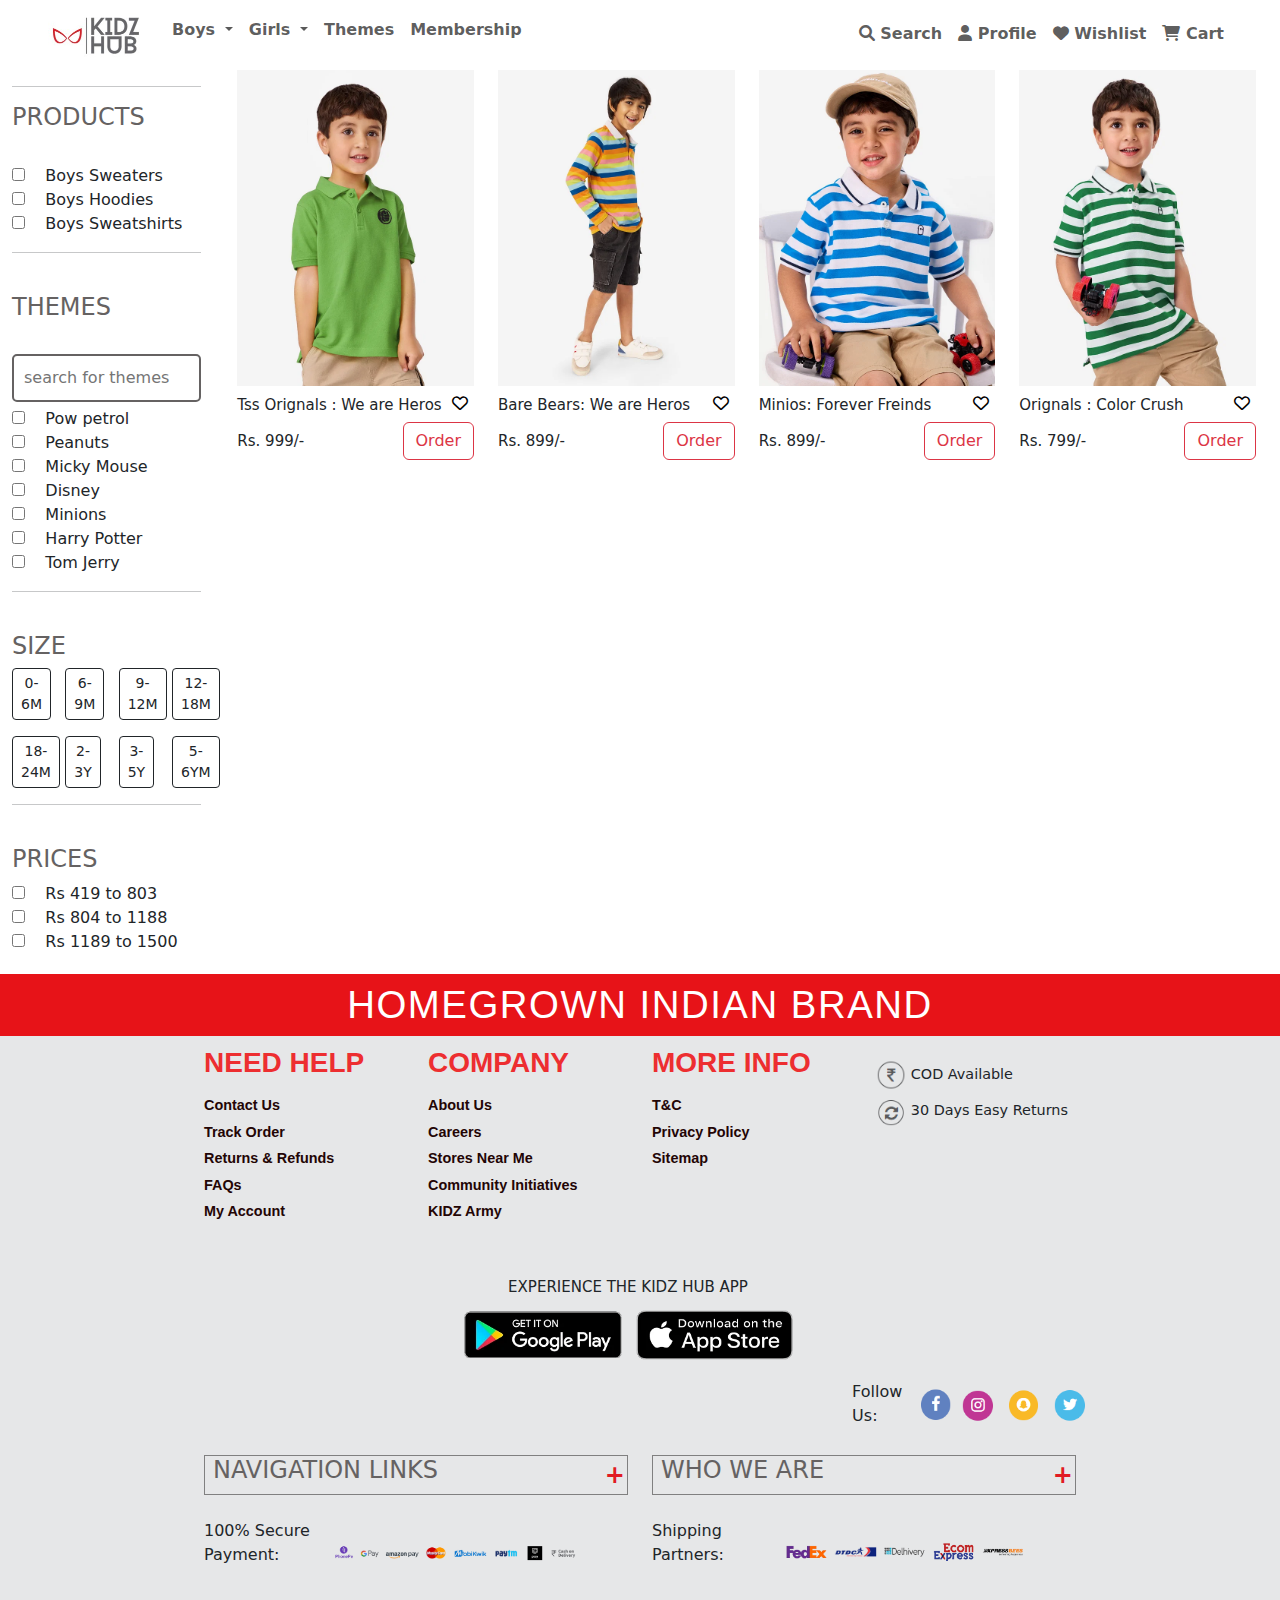
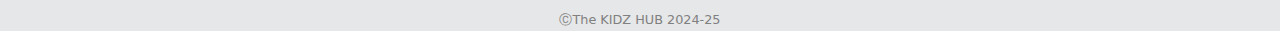
<file: bpolo.html>
<!DOCTYPE html>
<html lang="en">
  <head>
    <meta charset="UTF-8" />
    <meta name="viewport" content="width=device-width, initial-scale=1.0" />
    <title>Hoodies and Jackets</title>
    <link href="https://cdn.jsdelivr.net/npm/bootstrap@5.3.2/dist/css/bootstrap.min.css" rel="stylesheet">
    <script src="https://cdnjs.cloudflare.com/ajax/libs/jquery/3.6.0/jquery.min.js"></script>
    <script src="https://cdn.jsdelivr.net/npm/bootstrap@5.3.2/dist/js/bootstrap.bundle.min.js"></script>
    <link rel="stylesheet" href="https://cdnjs.cloudflare.com/ajax/libs/font-awesome/6.0.0-beta3/css/all.min.css"/>
    <link rel="stylesheet" href="styles/footer.css">
    <link rel="stylesheet" href="styles/navbar.css">
    <link rel="stylesheet" href="styles/s1.css"> 
    <script src="scripts/script.js"></script>
    
  </head>
  <body>
    <header>
    
      <!-- Navbar goes here -->
      <div class="container-fluid position-relative p-0">
        
        <nav
          class="navbar navbar-expand-lg navbar-light   px-lg-5 py-3 py-lg-0  bg-white navbar-1 fixed-top"
        >
         <!-- Your custom navbar content -->
         
          <!-- <div class="container"> -->
          <!-- Logo -->
          <a class="navbar-brand" href="main.html">
            <img class="img-fluid"
              src="img/logo.jpg"
              alt="Your Logo"
              height="auto"
              width="100px"
            
            />
          </a>
          <!-- Toggler/collapsible Button -->
          <button
            class="navbar-toggler"
            type="button"
            data-bs-toggle="collapse"
            data-bs-target="#navbarNav"
            aria-controls="navbarNav"
            aria-expanded="false"
            aria-label="Toggle navigation"
          >
            <span class="navbar-toggler-icon"></span>
          </button>
          <!-- Navbar links -->
          <div class="collapse navbar-collapse" id="navbarNav">
            <ul class="navbar-nav me-auto mb-2 text-secondary">
              <!-- Boys Dropdown Menu -->
              <li class="nav-item dropdown">
                <a
                  class="nav-link dropdown-toggle"
                  href="#"
                  id="boysDropdown"
                  role="button"
                  data-bs-toggle="dropdown"
                  aria-expanded="false"
                >
                  Boys
                </a>
                <ul class="dropdown-menu" aria-labelledby="boysDropdown">
                  <li>
                    <a class="dropdown-item" href="bsweatshirt.html">Hoodie and Sweatshirt</a>
                  </li>
                  <li><a class="dropdown-item" href="bjacket.html">Jacket</a></li>
                  <li><a class="dropdown-item" href="btshirt.html">T-shirt</a></li>
                  <li><a class="dropdown-item" href="bjogger.html">Jogger</a></li>
                  <li><a class="dropdown-item" href="bpolo.html">Polo</a></li>
                </ul>
              </li>
              <!-- Girls Dropdown Menu -->
              <li class="nav-item dropdown">
                <a
                  class="nav-link dropdown-toggle"
                  href="#"
                  id="girlsDropdown"
                  role="button"
                  data-bs-toggle="dropdown"
                  aria-expanded="false"
                >
                  Girls
                </a>
                <ul class="dropdown-menu" aria-labelledby="girlsDropdown">
                  <li><a class="dropdown-item" href="ghoodie.html">Hoddie</a></li>
                  <li><a class="dropdown-item" href="gjacket.html">Jacket</a></li>
                  <li><a class="dropdown-item" href="gtshirt.html">T-shirt</a></li>
                  <li><a class="dropdown-item" href="gtshirt.html">Tops</a></li>
                  <li><a class="dropdown-item" href="gdress.html">Dresses</a></li>
                  <li><a class="dropdown-item" href="gjoggers.html">Jogger</a></li>
                </ul>
              </li>
    
              <li class="nav-item">
                <a class="nav-link" href="#">Themes</a>
              </li>
              <li class="nav-item">
                <a class="nav-link" href="#">Membership</a>
              </li>
            </ul>
            
            <!-- Right Side Icons with Text -->
            <ul class="navbar-nav">
              <li class="nav-item">
                <a class="nav-link" href="#">
                  <i class="fa-solid fa-magnifying-glass"></i> Search
                </a>
              </li>
              <li class="nav-item">
                <a class="nav-link" href="index.html">
                  <i class="fa-solid fa-user"></i> Profile
                </a>
              </li>
              <li class="nav-item">
                <a class="nav-link" href="#">
                  <i class="fa-solid fa-heart"></i> Wishlist
                </a>
              </li>
              <li class="nav-item">
                <a class="nav-link" href="#">
                  <i class="fas fa-shopping-cart"></i> Cart
                </a>
              </li>
            </ul>
          </div>
        </nav>
      </div>
    </header>
    
    <div class="container-fluid">
      <div class="row">
        <!-- Filter Section (Visible on Large Screens) -->
        <div class="col-lg-2 d-lg-block d-none">
          <!-- Your filter section content goes here -->
          <hr />
        <h4>PRODUCTS</h4>
        <br />
        <div class="product">
          <div>
            <input type="checkbox" name="product" /> &nbsp;&nbsp;&nbsp;Boys
            Sweaters
          </div>
          <div>
            <input type="checkbox" name="product" /> &nbsp;&nbsp;&nbsp;Boys
            Hoodies
          </div>
          <div>
            <input type="checkbox" name="product" /> &nbsp;&nbsp;&nbsp;Boys
            Sweatshirts
          </div>
        </div>
        <hr />
        <br />
        <h4>THEMES</h4>
        <br />
        <input type="search" placeholder="search for themes" />
        <div class="product">
          <div>
            <input type="checkbox" name="product" /> &nbsp;&nbsp;&nbsp;Pow
            petrol
          </div>
          <div>
            <input type="checkbox" name="product" /> &nbsp;&nbsp;&nbsp;Peanuts
          </div>
          <div>
            <input type="checkbox" name="product" /> &nbsp;&nbsp;&nbsp;Micky
            Mouse
          </div>
          <div>
            <input type="checkbox" name="product" /> &nbsp;&nbsp;&nbsp;Disney
          </div>
          <div>
            <input type="checkbox" name="product" /> &nbsp;&nbsp;&nbsp;Minions
          </div>
          <div>
            <input type="checkbox" name="product" /> &nbsp;&nbsp;&nbsp;Harry
            Potter
          </div>
          <div>
            <input type="checkbox" name="product" /> &nbsp;&nbsp;&nbsp;Tom
            Jerry
          </div>
        </div>
        <hr />
        <br />
        <h4>SIZE</h4>
        <div class="sizes">
          <div class="row">
            <div class="col-lg-3">
              <button class="btn btn-outline-dark btn-sm">0-6M</button>
            </div>
            <div class="col-lg-3">
              <button class="btn btn-outline-dark btn-sm">6-9M</button>
            </div>
            <div class="col-lg-3">
              <button class="btn btn-outline-dark btn-sm">9-12M</button>
            </div>
            <div class="col-lg-3">
              <button class="btn btn-outline-dark btn-sm">12-18M</button>
            </div>
          </div>
          <div class="row pt-3">
            <div class="col-lg-3">
              <button class="btn btn-outline-dark btn-sm">18-24M</button>
            </div>
            <div class="col-lg-3">
              <button class="btn btn-outline-dark btn-sm">2-3Y</button>
            </div>
            <div class="col-lg-3">
              <button class="btn btn-outline-dark btn-sm">3-5Y</button>
            </div>
            <div class="col-lg-3">
              <button class="btn btn-outline-dark btn-sm">5-6YM</button>
            </div>
          </div>
        </div>
        <hr />
        <br />
        <h4>PRICES</h4>
        <div class="product">
          <div>
            <input type="checkbox" name="product" /> &nbsp;&nbsp;&nbsp;Rs 419
            to 803
          </div>
          <div>
            <input type="checkbox" name="product" /> &nbsp;&nbsp;&nbsp;Rs 804
            to 1188
          </div>
          <div>
            <input type="checkbox" name="product" /> &nbsp;&nbsp;&nbsp;Rs 1189
            to 1500
          </div>
      </div>
        </div>
    
       <!-- Products Section -->
       <div class="col-lg-10 col-sm-12">
          <div class="container-fluid">
            <!-- First Row (4 products) -->
            <div class="row">
              <div class="col-lg-3 col-sm-6 ">
                <!-- Product Card 1 -->
                <div class="img-card">
                  <img src="Png/bp.png" alt="" />
                  <div style="display: flex; justify-content: space-between">
                    <h5 style="float: left" id="brand" >Tss Orignals : We are Heros</h5 >
                    <button
                      style="border: none; background-color: transparent"
                      onclick="like(this)"
                      id="heart"
                    >
                      <i class="far fa-heart"></i>
                    </button>
                  </div>
                  <div style="display: flex; justify-content: space-between">
                    <h5 id="priceamt">Rs. 999/-</h5>
                    <a
                    href="purchase.html?product=Spider man%20:True Blue &image=Png/bp.png&price=999"
                      class="btn btn-outline-danger"
                    >
                      Order
                    </a>
                  </div>
                </div>
              </div>
              <div class="col-lg-3 col-sm-6">
                <!-- Product Card 2 -->
                <div class="img-card">
                  <img src="Png/bp2.png" alt="" />
                  <div style="display: flex; justify-content: space-between">
                    <h5 style="float: left">Bare Bears: We are Heros </h5>
                    <button
                      style="border: none; background-color: transparent"
                      onclick="like(this)"
                      id="heart"
                    >
                      <i class="far fa-heart"></i>
                    </button>
                  </div>
                  <div style="display: flex; justify-content: space-between">
                    <h5 id="priceamt">Rs. 899/-</h5>
                    <a
                    href="purchase.html?product=Spider man%20:True Blue &image=Png/bp2.png&price=999"
                      class="btn btn-outline-danger"
                     
                    >
                      Order
                    </a>
                  </div>
                </div>
              </div>
              <div class="col-lg-3 col-sm-6">
                <!-- Product Card 3 -->
                <div class="img-card">
                  <img src="Png/bp3.png" alt="" />
                  <div style="display: flex; justify-content: space-between">
                    <h5 style="float: left">Minios: Forever Freinds </h5>
                    <button
                      style="border: none; background-color: transparent"
                      onclick="like(this)"
                      id="heart"
                    >
                      <i class="far fa-heart"></i>
                    </button>
                  </div>
                  <div style="display: flex; justify-content: space-between">
                    <h5 id="priceamt">Rs. 899/-</h5>
                    <a
                    href="purchase.html?product=Spider man%20:True Blue &image=Png/bp3.png&price=899"
                      class="btn btn-outline-danger"
                      
                    >
                      Order
                    </a>
                  </div>
                </div>
              </div>
              <div class="col-lg-3 col-sm-6">
                <!-- Product Card 4 -->
                <div class="img-card">
                  <img src="Png/bp4.png" alt="" />
                  <div style="display: flex; justify-content: space-between">
                    <h5 style="float: left">Orignals : Color Crush</h5>
                    <button
                      style="border: none; background-color: transparent"
                      onclick="like(this)"
                      id="heart"
                    >
                      <i class="far fa-heart"></i>
                    </button>
                  </div>
                  <div style="display: flex; justify-content: space-between">
                    <h5 id="priceamt">Rs. 799/-</h5>
                    <a
                    href="purchase.html?product=Spider man%20:True Blue &image=Png/bp4.png&price=799"
                      class="btn btn-outline-danger"
                      
                    >
                      Order
                    </a>
                  </div>
                </div>
              </div>
              </div>
        </div>
      </div>
    </div>
    </div>
    <footer>
      <div  class="additional-heading">HomeGrown Indian Brand</div>
      <div id="main-footer-div" class="container">
          <div class="row">
              <div class="col-md-3">
                  <div class="op-details-footer-div-childs">
                      <h3>NEED HELP</h3>
                      <ul>
                          <li><a href="#">Contact Us</a></li>
                          <li><a href="#">Track Order</a></li>
                          <li><a href="#">Returns & Refunds</a></li>
                          <li><a href="#">FAQs</a></li>
                          <li><a href="#">My Account</a></li>
                      </ul>
                  </div>
              </div>
              <div class="col-md-3">
                  <div class="op-details-footer-div-childs">
                      <h3>COMPANY</h3>
                      <ul>
                          <li><a href="#">About Us</a></li>
                          <li><a href="#">Careers</a></li>
                          <li><a href="#">Stores Near Me</a></li>
                          <li><a href="#">Community Initiatives</a></li>
                          <li><a href="#">KIDZ Army</a></li>
                      </ul>
                  </div>
              </div>
              <div class="col-md-3">
                  <div class="op-details-footer-div-childs">
                      <h3>MORE INFO</h3>
                      <ul>
                          <li><a href="#">T&C</a></li>
                          <li><a href="#">Privacy Policy</a></li>
                          <li><a href="#">Sitemap</a></li>
                      </ul>
                  </div>
              </div>
              <div class="col-md-3">
                  <div class="op-details-footer-div-childs">
                      <ul id="COD-and-return">
                          <li>
                              <img src="./img/Screenshot 2023-02-23 131711.png" alt="error" />COD Available
                          </li>
                          <li>
                              <img src="./img/Screenshot 2023-02-23 131818.png" alt="error" />30 Days Easy Returns
                          </li>
                      </ul>
                  </div>
              </div>
          </div>
        
          <div class="row">
              
              <div class="row">
                  <div class="col-md-12 text-center mt-4">
                      <h5>EXPERIENCE THE KIDZ HUB  APP</h5>
                      <div>
                          <img src="./img/play store.png" alt="error" />
                          <img src="./img/app store.png" alt="error" />
                      </div>
                  </div>
              </div>
              <div id="social-handles">
                  <div>Follow Us:</div>
                  <div class="img-fluid  "><img src="./img/facebook.png" alt="Facebook" /></div>
                  <div class="img-fluid"><img src="./img/insta.png" alt="Instagram" /></div>
                  <div class="img-fluid"><img src="./img/notify.png" alt="Notification" /></div>
                  <div class="img-fluid"><img src="./img/twitter.png" alt="Twitter" /></div>
              </div>
          </div>
          <div class="row mt-4">
              <div class="col-md-6">
                  <div class="to-flex-divs-footer">
                      <h4>NAVIGATION LINKS</h4>
                      <button id="nav-link-plus">+</button>
                  </div>
                  <div id="hidden-divs-footerOne">
                      <!-- Navigation links content -->
                  </div>
              </div>
              <div class="col-md-6">
                  <div class="to-flex-divs-footer">
                      <h4>WHO WE ARE</h4>
                      <button id="who-link-plus">+</button>
                  </div>
                  <div id="hidden-divs-footerTwo">
                      <!-- Who we are content -->
                  </div>
              </div>
          </div>
          <div class="row mt-4">
              <div class="col-md-6">
                  <div class="pay-partners-flex-divs">
                      <div><p>100% Secure Payment:</p></div>
                      <div><img src="./img/payment partners.png" alt="error" /></div>
                  </div>
              </div>
              <div class="col-md-6">
                  <div class="pay-partners-flex-divs">
                      <div><p>Shipping Partners:</p></div>
                      <div><img src="./img/shipping partners.png" alt="error" /></div>
                  </div>
              </div>
          </div>
          <div class="row mt-4">
              <div class="col-md-12 text-center">
                  <span style="font-size: 0.8rem; color: gray">&#9400;The KIDZ HUB 2024-25</span>
              </div>
          </div>
      </div>
    </footer>
    
  </body>
</html>
</file>
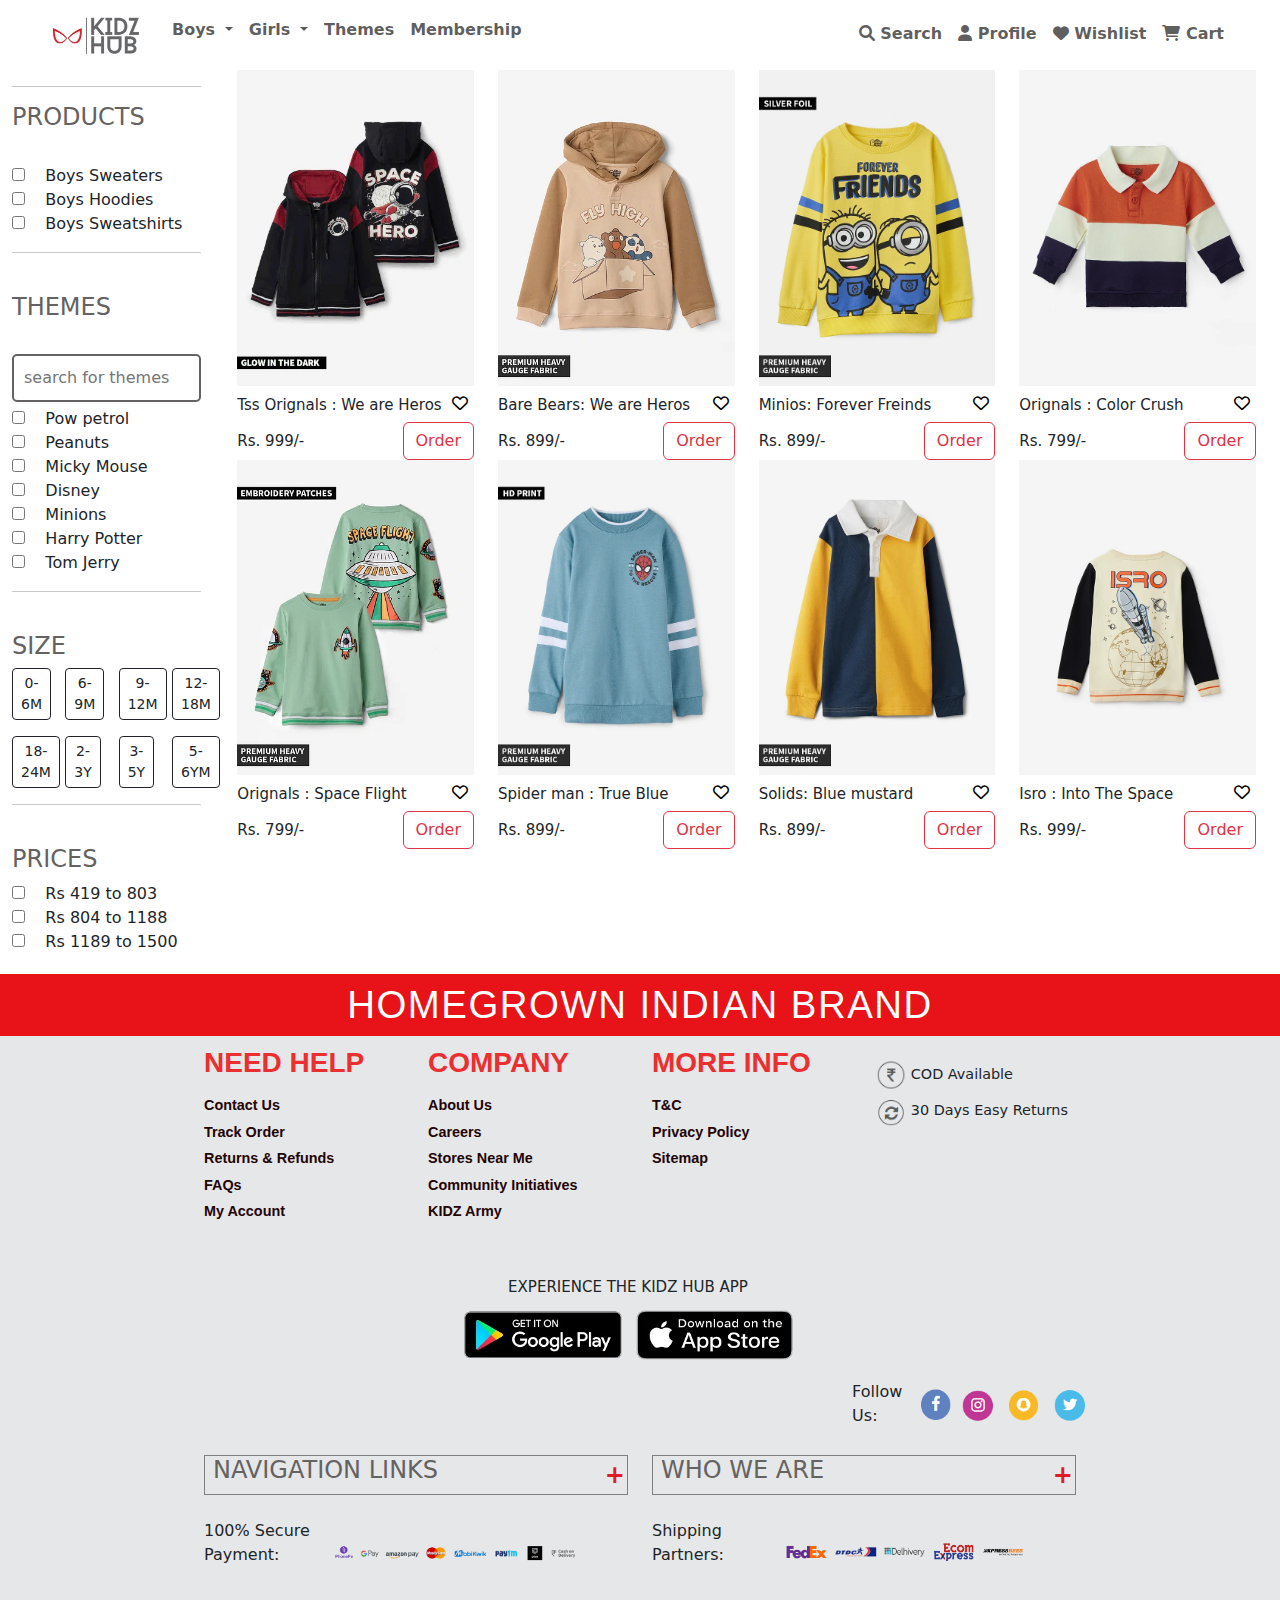
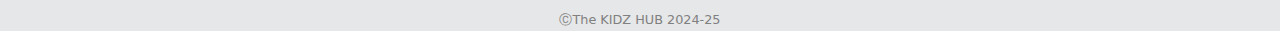
<file: bsweatshirt.html>
<!DOCTYPE html>
<html lang="en">
  <head>
    <meta charset="UTF-8" />
    <meta name="viewport" content="width=device-width, initial-scale=1.0" />
    <title>Sweatshirts</title>
    <link href="https://cdn.jsdelivr.net/npm/bootstrap@5.3.2/dist/css/bootstrap.min.css" rel="stylesheet">
    <script src="https://cdnjs.cloudflare.com/ajax/libs/jquery/3.6.0/jquery.min.js"></script>
    <script src="https://cdn.jsdelivr.net/npm/bootstrap@5.3.2/dist/js/bootstrap.bundle.min.js"></script>
    <link rel="stylesheet" href="https://cdnjs.cloudflare.com/ajax/libs/font-awesome/6.0.0-beta3/css/all.min.css"/>
    <link rel="stylesheet" href="styles/footer.css">
    <link rel="stylesheet" href="styles/navbar.css">
    <link rel="stylesheet" href="styles/s1.css"> 
    <script src="scripts/script.js"></script>
  </head>
  <body>
    <header>
    
      <!-- Navbar goes here -->
      <div class="container-fluid position-relative p-0">
        
        <nav
          class="navbar navbar-expand-lg navbar-light   px-lg-5 py-3 py-lg-0  bg-white navbar-1 fixed-top"
        >
         <!-- Your custom navbar content -->
         
          <!-- <div class="container"> -->
          <!-- Logo -->
          <a class="navbar-brand" href="main.html">
            <img class="img-fluid"
              src="img/logo.jpg"
              alt="Your Logo"
              height="auto"
              width="100px"
            
            />
          </a>
          <!-- Toggler/collapsible Button -->
          <button
            class="navbar-toggler"
            type="button"
            data-bs-toggle="collapse"
            data-bs-target="#navbarNav"
            aria-controls="navbarNav"
            aria-expanded="false"
            aria-label="Toggle navigation"
          >
            <span class="navbar-toggler-icon"></span>
          </button>
          <!-- Navbar links -->
          <div class="collapse navbar-collapse" id="navbarNav">
            <ul class="navbar-nav me-auto mb-2 text-secondary">
              <!-- Boys Dropdown Menu -->
              <li class="nav-item dropdown">
                <a
                  class="nav-link dropdown-toggle"
                  href="#"
                  id="boysDropdown"
                  role="button"
                  data-bs-toggle="dropdown"
                  aria-expanded="false"
                >
                  Boys
                </a>
                <ul class="dropdown-menu" aria-labelledby="boysDropdown">
                  <li>
                    <a class="dropdown-item" href="bsweatshirt.html">Hoodie and Sweatshirt</a>
                  </li>
                  <li><a class="dropdown-item" href="bjacket.html">Jacket</a></li>
                  <li><a class="dropdown-item" href="btshirt.html">T-shirt</a></li>
                  <li><a class="dropdown-item" href="bjogger.html">Jogger</a></li>
                  <li><a class="dropdown-item" href="bpolo.html">Polo</a></li>
                </ul>
              </li>
              <!-- Girls Dropdown Menu -->
              <li class="nav-item dropdown">
                <a
                  class="nav-link dropdown-toggle"
                  href="#"
                  id="girlsDropdown"
                  role="button"
                  data-bs-toggle="dropdown"
                  aria-expanded="false"
                >
                  Girls
                </a>
                <ul class="dropdown-menu" aria-labelledby="girlsDropdown">
                  <li><a class="dropdown-item" href="ghoodie.html">Hoddie</a></li>
                  <li><a class="dropdown-item" href="gjacket.html">Jacket</a></li>
                  <li><a class="dropdown-item" href="gtshirt.html">T-shirt</a></li>
                  <li><a class="dropdown-item" href="gtshirt.html">Tops</a></li>
                  <li><a class="dropdown-item" href="gdress.html">Dresses</a></li>
                  <li><a class="dropdown-item" href="gjoggers.html">Jogger</a></li>
                </ul>
              </li>
    
              <li class="nav-item">
                <a class="nav-link" href="#">Themes</a>
              </li>
              <li class="nav-item">
                <a class="nav-link" href="#">Membership</a>
              </li>
            </ul>
            
            <!-- Right Side Icons with Text -->
            <ul class="navbar-nav">
              <li class="nav-item">
                <a class="nav-link" href="#">
                  <i class="fa-solid fa-magnifying-glass"></i> Search
                </a>
              </li>
              <li class="nav-item">
                <a class="nav-link" href="index.html">
                  <i class="fa-solid fa-user"></i> Profile
                </a>
              </li>
              <li class="nav-item">
                <a class="nav-link" href="#">
                  <i class="fa-solid fa-heart"></i> Wishlist
                </a>
              </li>
              <li class="nav-item">
                <a class="nav-link" href="#">
                  <i class="fas fa-shopping-cart"></i> Cart
                </a>
              </li>
            </ul>
          </div>
        </nav>
      </div>
    </header>
    
    <div class="container-fluid">
      <div class="row">
        <!-- Filter Section (Visible on Large Screens) -->
        <div class="col-lg-2 d-lg-block d-none">
          <!-- Your filter section content goes here -->
          <hr />
        <h4>PRODUCTS</h4>
        <br />
        <div class="product">
          <div>
            <input type="checkbox" name="product" /> &nbsp;&nbsp;&nbsp;Boys
            Sweaters
          </div>
          <div>
            <input type="checkbox" name="product" /> &nbsp;&nbsp;&nbsp;Boys
            Hoodies
          </div>
          <div>
            <input type="checkbox" name="product" /> &nbsp;&nbsp;&nbsp;Boys
            Sweatshirts
          </div>
        </div>
        <hr />
        <br />
        <h4>THEMES</h4>
        <br />
        <input type="search" placeholder="search for themes" />
        <div class="product">
          <div>
            <input type="checkbox" name="product" /> &nbsp;&nbsp;&nbsp;Pow
            petrol
          </div>
          <div>
            <input type="checkbox" name="product" /> &nbsp;&nbsp;&nbsp;Peanuts
          </div>
          <div>
            <input type="checkbox" name="product" /> &nbsp;&nbsp;&nbsp;Micky
            Mouse
          </div>
          <div>
            <input type="checkbox" name="product" /> &nbsp;&nbsp;&nbsp;Disney
          </div>
          <div>
            <input type="checkbox" name="product" /> &nbsp;&nbsp;&nbsp;Minions
          </div>
          <div>
            <input type="checkbox" name="product" /> &nbsp;&nbsp;&nbsp;Harry
            Potter
          </div>
          <div>
            <input type="checkbox" name="product" /> &nbsp;&nbsp;&nbsp;Tom
            Jerry
          </div>
        </div>
        <hr />
        <br />
        <h4>SIZE</h4>
        <div class="sizes">
          <div class="row">
            <div class="col-lg-3">
              <button class="btn btn-outline-dark btn-sm">0-6M</button>
            </div>
            <div class="col-lg-3">
              <button class="btn btn-outline-dark btn-sm">6-9M</button>
            </div>
            <div class="col-lg-3">
              <button class="btn btn-outline-dark btn-sm">9-12M</button>
            </div>
            <div class="col-lg-3">
              <button class="btn btn-outline-dark btn-sm">12-18M</button>
            </div>
          </div>
          <div class="row pt-3">
            <div class="col-lg-3">
              <button class="btn btn-outline-dark btn-sm">18-24M</button>
            </div>
            <div class="col-lg-3">
              <button class="btn btn-outline-dark btn-sm">2-3Y</button>
            </div>
            <div class="col-lg-3">
              <button class="btn btn-outline-dark btn-sm">3-5Y</button>
            </div>
            <div class="col-lg-3">
              <button class="btn btn-outline-dark btn-sm">5-6YM</button>
            </div>
          </div>
        </div>
        <hr />
        <br />
        <h4>PRICES</h4>
        <div class="product">
          <div>
            <input type="checkbox" name="product" /> &nbsp;&nbsp;&nbsp;Rs 419
            to 803
          </div>
          <div>
            <input type="checkbox" name="product" /> &nbsp;&nbsp;&nbsp;Rs 804
            to 1188
          </div>
          <div>
            <input type="checkbox" name="product" /> &nbsp;&nbsp;&nbsp;Rs 1189
            to 1500
          </div>
      </div>
        </div>
    
       <!-- Products Section -->
       <div class="col-lg-10 col-sm-12">
          <div class="container-fluid">
            <!-- First Row (4 products) -->
            <div class="row">
              <div class="col-lg-3 col-sm-6 ">
                <!-- Product Card 1 -->
                <div class="img-card">
                  <img src="Png/sw1.png" alt="" />
                  <div style="display: flex; justify-content: space-between">
                    <h5 style="float: left" id="brand" >Tss Orignals : We are Heros</h5 >
                    <button
                      style="border: none; background-color: transparent"
                      onclick="like(this)"
                      id="heart"
                    >
                      <i class="far fa-heart"></i>
                    </button>
                  </div>
                  <div style="display: flex; justify-content: space-between">
                    <h5 id="priceamt">Rs. 999/-</h5>
                    <a
                    href="purchase.html?product=Spider man%20:True Blue &image=Png/sw1.png&price=999"
                      class="btn btn-outline-danger"
                    >
                      Order
                    </a>
                  </div>
                </div>
              </div>
              <div class="col-lg-3 col-sm-6">
                <!-- Product Card 2 -->
                <div class="img-card">
                  <img src="Png/sw2.png" alt="" />
                  <div style="display: flex; justify-content: space-between">
                    <h5 style="float: left">Bare Bears: We are Heros </h5>
                    <button
                      style="border: none; background-color: transparent"
                      onclick="like(this)"
                      id="heart"
                    >
                      <i class="far fa-heart"></i>
                    </button>
                  </div>
                  <div style="display: flex; justify-content: space-between">
                    <h5 id="priceamt">Rs. 899/-</h5>
                    <a
                    href="purchase.html?product=Spider man%20:True Blue &image=Png/sw2.png&price=899"
                      class="btn btn-outline-danger"
                     
                    >
                      Order
                    </a>
                  </div>
                </div>
              </div>
              <div class="col-lg-3 col-sm-6">
                <!-- Product Card 3 -->
                <div class="img-card">
                  <img src="Png/sw3.png" alt="" />
                  <div style="display: flex; justify-content: space-between">
                    <h5 style="float: left">Minios: Forever Freinds </h5>
                    <button
                      style="border: none; background-color: transparent"
                      onclick="like(this)"
                      id="heart"
                    >
                      <i class="far fa-heart"></i>
                    </button>
                  </div>
                  <div style="display: flex; justify-content: space-between">
                    <h5 id="priceamt">Rs. 899/-</h5>
                    <a
                    href="purchase.html?product=Spider man%20:True Blue &image=Png/sw3.png&price=899"
                      class="btn btn-outline-danger"
                      
                    >
                      Order
                    </a>
                  </div>
                </div>
              </div>
              <div class="col-lg-3 col-sm-6">
                <!-- Product Card 4 -->
                <div class="img-card">
                  <img src="Png/sw4.png" alt="" />
                  <div style="display: flex; justify-content: space-between">
                    <h5 style="float: left">Orignals : Color Crush</h5>
                    <button
                      style="border: none; background-color: transparent"
                      onclick="like(this)"
                      id="heart"
                    >
                      <i class="far fa-heart"></i>
                    </button>
                  </div>
                  <div style="display: flex; justify-content: space-between">
                    <h5 id="priceamt">Rs. 799/-</h5>
                    <a
                    href="purchase.html?product=Spider man%20:True Blue &image=Png/sw4.png&price=799"
                      class="btn btn-outline-danger"
                      
                    >
                      Order
                    </a>
                  </div>
                </div>
              </div>
              </div>
              <div class="row">
                  <div class="col-lg-3 col-sm-6">
                    <!-- Product Card 1 -->
                    <div class="img-card">
                      <img src="Png/sw5.png" alt="" />
                      <div style="display: flex; justify-content: space-between">
                        <h5 style="float: left"> Orignals : Space Flight </h5>
                        <button
                          style="border: none; background-color: transparent"
                          onclick="like(this)"
                          id="heart"
                        >
                          <i class="far fa-heart"></i>
                        </button>
                      </div>
                      <div style="display: flex; justify-content: space-between">
                        <h5 id="priceamt">Rs. 799/-</h5>
                        <a
                        href="purchase.html?product=Spider man%20:True Blue &image=Png/sw5.png&price=799"
                          class="btn btn-outline-danger"
                          
                        >
                          Order
                        </a>
                      </div>
                    </div>
                  </div>
                  <div class="col-lg-3 col-sm-6">
                    <!-- Product Card 2 -->
                    <div class="img-card">
                      <img src="Png/sw6.png" alt="" />
                      <div style="display: flex; justify-content: space-between">
                        <h5 style="float: left">Spider man : True Blue </h5>
                        <button
                          style="border: none; background-color: transparent"
                          onclick="like(this)"
                          id="heart"
                        >
                          <i class="far fa-heart"></i>
                        </button>
                      </div>
                      <div style="display: flex; justify-content: space-between">
                        <h5 id="priceamt">Rs. 899/-</h5>
                        <a
                        href="purchase.html?product=Spider man%20:True Blue &image=Png/sw6.png&price=899"
                          class="btn btn-outline-danger"
                      
                        >
                          Order
                        </a>
                      </div>
                    </div>
                  </div>
                  <div class="col-lg-3 col-sm-6">
                    <!-- Product Card 3 -->
                    <div class="img-card">
                      <img src="Png/sw7.png" alt="" />
                      <div style="display: flex; justify-content: space-between">
                        <h5 style="float: left">Solids: Blue mustard</h5>
                        <button
                          style="border: none; background-color: transparent"
                          onclick="like(this)"
                          id="heart"
                        >
                          <i class="far fa-heart"></i>
                        </button>
                      </div>
                      <div style="display: flex; justify-content: space-between">
                        <h5 id="priceamt">Rs. 899/-</h5>
                        <a
                        href="purchase.html?product=Spider man%20:True Blue &image=Png/sw7.png&price=899"
                          class="btn btn-outline-danger"
                       
                        >
                          Order
                        </a>
                      </div>
                    </div>
                  </div>
                  <div class="col-lg-3 col-sm-6">
                    <!-- Product Card 4 -->
                    <div class="img-card">
                      <img src="Png/sw8.png" alt="" />
                      <div style="display: flex; justify-content: space-between">
                        <h5 style="float: left">Isro : Into The Space</h5>
                        <button
                          style="border: none; background-color: transparent"
                          onclick="like(this)"
                          id="heart"
                        >
                          <i class="far fa-heart"></i>
                        </button>
                      </div>
                      <div style="display: flex; justify-content: space-between">
                        <h5 id="priceamt">Rs. 999/-</h5>
                        <a
                        href="purchase.html?product=Spider man%20:True Blue &image=Png/sw8.png&price=999"
                          class="btn btn-outline-danger"
                       
                        >
                          Order
                        </a>
                      </div>
                    </div>
                  </div>
                  </div>
        </div>
      </div>
    </div>
    </div>
    <footer>
      <div  class="additional-heading">HomeGrown Indian Brand</div>
      <div id="main-footer-div" class="container">
          <div class="row">
              <div class="col-md-3">
                  <div class="op-details-footer-div-childs">
                      <h3>NEED HELP</h3>
                      <ul>
                          <li><a href="#">Contact Us</a></li>
                          <li><a href="#">Track Order</a></li>
                          <li><a href="#">Returns & Refunds</a></li>
                          <li><a href="#">FAQs</a></li>
                          <li><a href="#">My Account</a></li>
                      </ul>
                  </div>
              </div>
              <div class="col-md-3">
                  <div class="op-details-footer-div-childs">
                      <h3>COMPANY</h3>
                      <ul>
                          <li><a href="#">About Us</a></li>
                          <li><a href="#">Careers</a></li>
                          <li><a href="#">Stores Near Me</a></li>
                          <li><a href="#">Community Initiatives</a></li>
                          <li><a href="#">KIDZ Army</a></li>
                      </ul>
                  </div>
              </div>
              <div class="col-md-3">
                  <div class="op-details-footer-div-childs">
                      <h3>MORE INFO</h3>
                      <ul>
                          <li><a href="#">T&C</a></li>
                          <li><a href="#">Privacy Policy</a></li>
                          <li><a href="#">Sitemap</a></li>
                      </ul>
                  </div>
              </div>
              <div class="col-md-3">
                  <div class="op-details-footer-div-childs">
                      <ul id="COD-and-return">
                          <li>
                              <img src="./img/Screenshot 2023-02-23 131711.png" alt="error" />COD Available
                          </li>
                          <li>
                              <img src="./img/Screenshot 2023-02-23 131818.png" alt="error" />30 Days Easy Returns
                          </li>
                      </ul>
                  </div>
              </div>
          </div>
        
          <div class="row">
              
              <div class="row">
                  <div class="col-md-12 text-center mt-4">
                      <h5>EXPERIENCE THE KIDZ HUB  APP</h5>
                      <div>
                          <img src="./img/play store.png" alt="error" />
                          <img src="./img/app store.png" alt="error" />
                      </div>
                  </div>
              </div>
              <div id="social-handles">
                  <div>Follow Us:</div>
                  <div class="img-fluid  "><img src="./img/facebook.png" alt="Facebook" /></div>
                  <div class="img-fluid"><img src="./img/insta.png" alt="Instagram" /></div>
                  <div class="img-fluid"><img src="./img/notify.png" alt="Notification" /></div>
                  <div class="img-fluid"><img src="./img/twitter.png" alt="Twitter" /></div>
              </div>
          </div>
          <div class="row mt-4">
              <div class="col-md-6">
                  <div class="to-flex-divs-footer">
                      <h4>NAVIGATION LINKS</h4>
                      <button id="nav-link-plus">+</button>
                  </div>
                  <div id="hidden-divs-footerOne">
                      <!-- Navigation links content -->
                  </div>
              </div>
              <div class="col-md-6">
                  <div class="to-flex-divs-footer">
                      <h4>WHO WE ARE</h4>
                      <button id="who-link-plus">+</button>
                  </div>
                  <div id="hidden-divs-footerTwo">
                      <!-- Who we are content -->
                  </div>
              </div>
          </div>
          <div class="row mt-4">
              <div class="col-md-6">
                  <div class="pay-partners-flex-divs">
                      <div><p>100% Secure Payment:</p></div>
                      <div><img src="./img/payment partners.png" alt="error" /></div>
                  </div>
              </div>
              <div class="col-md-6">
                  <div class="pay-partners-flex-divs">
                      <div><p>Shipping Partners:</p></div>
                      <div><img src="./img/shipping partners.png" alt="error" /></div>
                  </div>
              </div>
          </div>
          <div class="row mt-4">
              <div class="col-md-12 text-center">
                  <span style="font-size: 0.8rem; color: gray">&#9400;The KIDZ HUB 2024-25</span>
              </div>
          </div>
      </div>
    </footer>
    
  </body>
</html>
</file>
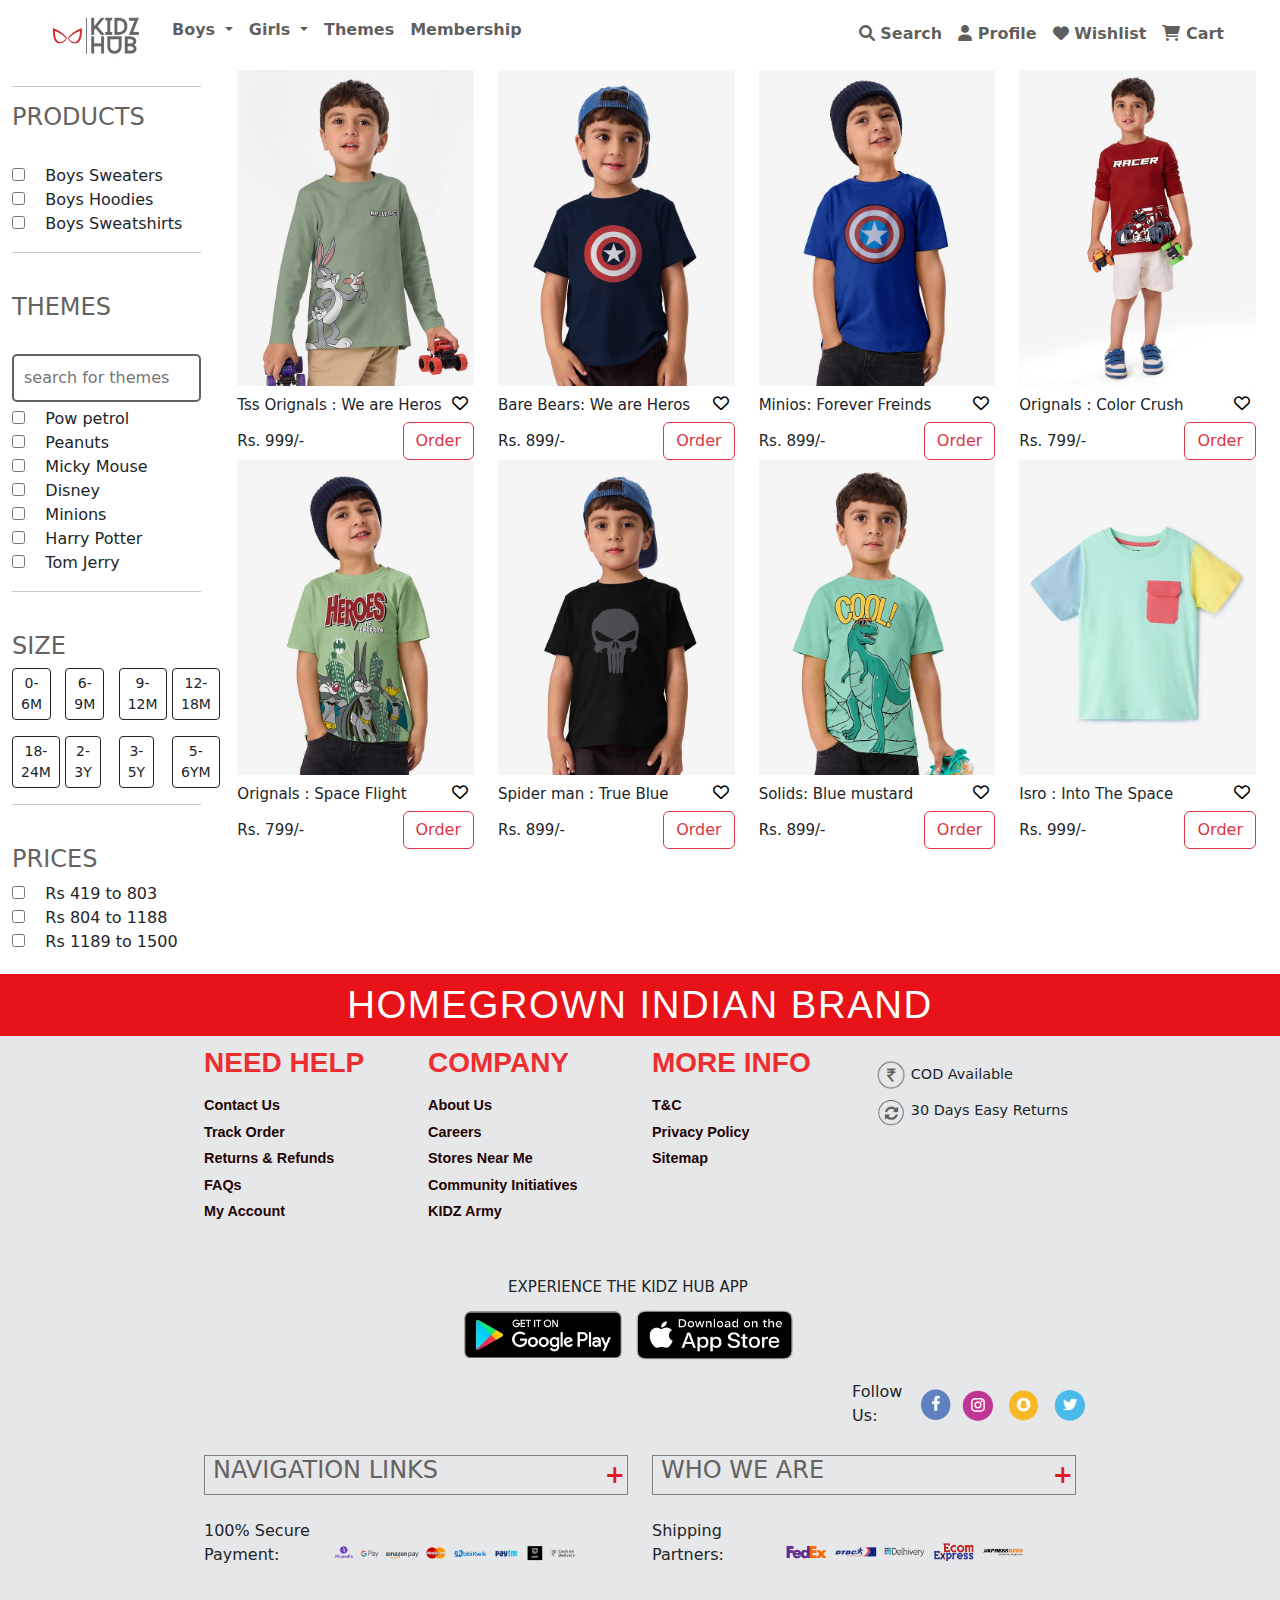
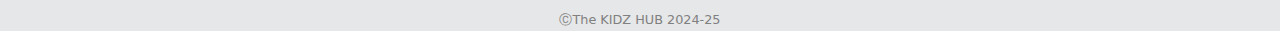
<file: btshirt.html>
<!DOCTYPE html>
<html lang="en">
  <head>
    <meta charset="UTF-8" />
    <meta name="viewport" content="width=device-width, initial-scale=1.0" />
    <title>Hoodies and Jackets</title>
    <link href="https://cdn.jsdelivr.net/npm/bootstrap@5.3.2/dist/css/bootstrap.min.css" rel="stylesheet">
    <script src="https://cdnjs.cloudflare.com/ajax/libs/jquery/3.6.0/jquery.min.js"></script>
    <script src="https://cdn.jsdelivr.net/npm/bootstrap@5.3.2/dist/js/bootstrap.bundle.min.js"></script>
    <link
    rel="stylesheet"
    href="https://cdnjs.cloudflare.com/ajax/libs/font-awesome/6.0.0-beta3/css/all.min.css"
  />
    <link rel="stylesheet" href="styles/footer.css">
    <link rel="stylesheet" href="styles/navbar.css">
    <link rel="stylesheet" href="styles/s1.css"> 
    <script src="scripts/script.js"></script>
    
  </head>
  <body>
    <header>
    
      <!-- Navbar goes here -->
      <div class="container-fluid position-relative p-0">
        
        <nav
          class="navbar navbar-expand-lg navbar-light   px-lg-5 py-3 py-lg-0  bg-white navbar-1 fixed-top"
        >
         <!-- Your custom navbar content -->
         
          <!-- <div class="container"> -->
          <!-- Logo -->
          <a class="navbar-brand" href="main.html">
            <img class="img-fluid"
              src="img/logo.jpg"
              alt="Your Logo"
              height="auto"
              width="100px"
            
            />
          </a>
          <!-- Toggler/collapsible Button -->
          <button
            class="navbar-toggler"
            type="button"
            data-bs-toggle="collapse"
            data-bs-target="#navbarNav"
            aria-controls="navbarNav"
            aria-expanded="false"
            aria-label="Toggle navigation"
          >
            <span class="navbar-toggler-icon"></span>
          </button>
          <!-- Navbar links -->
          <div class="collapse navbar-collapse" id="navbarNav">
            <ul class="navbar-nav me-auto mb-2 text-secondary">
              <!-- Boys Dropdown Menu -->
              <li class="nav-item dropdown">
                <a
                  class="nav-link dropdown-toggle"
                  href="#"
                  id="boysDropdown"
                  role="button"
                  data-bs-toggle="dropdown"
                  aria-expanded="false"
                >
                  Boys
                </a>
                <ul class="dropdown-menu" aria-labelledby="boysDropdown">
                  <li>
                    <a class="dropdown-item" href="bsweatshirt.html">Hoodie and Sweatshirt</a>
                  </li>
                  <li><a class="dropdown-item" href="bjacket.html">Jacket</a></li>
                  <li><a class="dropdown-item" href="btshirt.html">T-shirt</a></li>
                  <li><a class="dropdown-item" href="bjogger.html">Jogger</a></li>
                  <li><a class="dropdown-item" href="bpolo.html">Polo</a></li>
                </ul>
              </li>
              <!-- Girls Dropdown Menu -->
              <li class="nav-item dropdown">
                <a
                  class="nav-link dropdown-toggle"
                  href="#"
                  id="girlsDropdown"
                  role="button"
                  data-bs-toggle="dropdown"
                  aria-expanded="false"
                >
                  Girls
                </a>
                <ul class="dropdown-menu" aria-labelledby="girlsDropdown">
                  <li><a class="dropdown-item" href="ghoodie.html">Hoddie</a></li>
                  <li><a class="dropdown-item" href="gjacket.html">Jacket</a></li>
                  <li><a class="dropdown-item" href="gtshirt.html">T-shirt</a></li>
                  <li><a class="dropdown-item" href="gtshirt.html">Tops</a></li>
                  <li><a class="dropdown-item" href="gdress.html">Dresses</a></li>
                  <li><a class="dropdown-item" href="gjoggers.html">Jogger</a></li>
                </ul>
              </li>
    
              <li class="nav-item">
                <a class="nav-link" href="#">Themes</a>
              </li>
              <li class="nav-item">
                <a class="nav-link" href="#">Membership</a>
              </li>
            </ul>
            
            <!-- Right Side Icons with Text -->
            <ul class="navbar-nav">
              <li class="nav-item">
                <a class="nav-link" href="#">
                  <i class="fa-solid fa-magnifying-glass"></i> Search
                </a>
              </li>
              <li class="nav-item">
                <a class="nav-link" href="index.html">
                  <i class="fa-solid fa-user"></i> Profile
                </a>
              </li>
              <li class="nav-item">
                <a class="nav-link" href="#">
                  <i class="fa-solid fa-heart"></i> Wishlist
                </a>
              </li>
              <li class="nav-item">
                <a class="nav-link" href="#">
                  <i class="fas fa-shopping-cart"></i> Cart
                </a>
              </li>
            </ul>
          </div>
        </nav>
      </div>
    </header>
    
    <div class="container-fluid">
      <div class="row">
        <!-- Filter Section (Visible on Large Screens) -->
        <div class="col-lg-2 d-lg-block d-none">
          <!-- Your filter section content goes here -->
          <hr />
        <h4>PRODUCTS</h4>
        <br />
        <div class="product">
          <div>
            <input type="checkbox" name="product" /> &nbsp;&nbsp;&nbsp;Boys
            Sweaters
          </div>
          <div>
            <input type="checkbox" name="product" /> &nbsp;&nbsp;&nbsp;Boys
            Hoodies
          </div>
          <div>
            <input type="checkbox" name="product" /> &nbsp;&nbsp;&nbsp;Boys
            Sweatshirts
          </div>
        </div>
        <hr />
        <br />
        <h4>THEMES</h4>
        <br />
        <input type="search" placeholder="search for themes" />
        <div class="product">
          <div>
            <input type="checkbox" name="product" /> &nbsp;&nbsp;&nbsp;Pow
            petrol
          </div>
          <div>
            <input type="checkbox" name="product" /> &nbsp;&nbsp;&nbsp;Peanuts
          </div>
          <div>
            <input type="checkbox" name="product" /> &nbsp;&nbsp;&nbsp;Micky
            Mouse
          </div>
          <div>
            <input type="checkbox" name="product" /> &nbsp;&nbsp;&nbsp;Disney
          </div>
          <div>
            <input type="checkbox" name="product" /> &nbsp;&nbsp;&nbsp;Minions
          </div>
          <div>
            <input type="checkbox" name="product" /> &nbsp;&nbsp;&nbsp;Harry
            Potter
          </div>
          <div>
            <input type="checkbox" name="product" /> &nbsp;&nbsp;&nbsp;Tom
            Jerry
          </div>
        </div>
        <hr />
        <br />
        <h4>SIZE</h4>
        <div class="sizes">
          <div class="row">
            <div class="col-lg-3">
              <button class="btn btn-outline-dark btn-sm">0-6M</button>
            </div>
            <div class="col-lg-3">
              <button class="btn btn-outline-dark btn-sm">6-9M</button>
            </div>
            <div class="col-lg-3">
              <button class="btn btn-outline-dark btn-sm">9-12M</button>
            </div>
            <div class="col-lg-3">
              <button class="btn btn-outline-dark btn-sm">12-18M</button>
            </div>
          </div>
          <div class="row pt-3">
            <div class="col-lg-3">
              <button class="btn btn-outline-dark btn-sm">18-24M</button>
            </div>
            <div class="col-lg-3">
              <button class="btn btn-outline-dark btn-sm">2-3Y</button>
            </div>
            <div class="col-lg-3">
              <button class="btn btn-outline-dark btn-sm">3-5Y</button>
            </div>
            <div class="col-lg-3">
              <button class="btn btn-outline-dark btn-sm">5-6YM</button>
            </div>
          </div>
        </div>
        <hr />
        <br />
        <h4>PRICES</h4>
        <div class="product">
          <div>
            <input type="checkbox" name="product" /> &nbsp;&nbsp;&nbsp;Rs 419
            to 803
          </div>
          <div>
            <input type="checkbox" name="product" /> &nbsp;&nbsp;&nbsp;Rs 804
            to 1188
          </div>
          <div>
            <input type="checkbox" name="product" /> &nbsp;&nbsp;&nbsp;Rs 1189
            to 1500
          </div>
      </div>
        </div>
    
       <!-- Products Section -->
       <div class="col-lg-10 col-sm-12">
          <div class="container-fluid">
            <!-- First Row (4 products) -->
            <div class="row">
              <div class="col-lg-3 col-sm-6 ">
                <!-- Product Card 1 -->
                <div class="img-card">
                  <img src="Png/bt1.png" alt="" />
                  <div style="display: flex; justify-content: space-between">
                    <h5 style="float: left" id="brand" >Tss Orignals : We are Heros</h5 >
                    <button
                      style="border: none; background-color: transparent"
                      onclick="like(this)"
                      id="heart"
                    >
                      <i class="far fa-heart"></i>
                    </button>
                  </div>
                  <div style="display: flex; justify-content: space-between">
                    <h5 id="priceamt">Rs. 999/-</h5>
                    <a
                    href="purchase.html?product=Spider man%20:True Blue &image=Png/bt1.png&price=999"
                      class="btn btn-outline-danger"
                    >
                      Order
                    </a>
                  </div>
                </div>
              </div>
              <div class="col-lg-3 col-sm-6">
                <!-- Product Card 2 -->
                <div class="img-card">
                  <img src="Png/bt2.png" alt="" />
                  <div style="display: flex; justify-content: space-between">
                    <h5 style="float: left">Bare Bears: We are Heros </h5>
                    <button
                      style="border: none; background-color: transparent"
                      onclick="like(this)"
                      id="heart"
                    >
                      <i class="far fa-heart"></i>
                    </button>
                  </div>
                  <div style="display: flex; justify-content: space-between">
                    <h5 id="priceamt">Rs. 899/-</h5>
                    <a
                    href="purchase.html?product=Spider man%20:True Blue &image=Png/bt2.png&price=899"
                      class="btn btn-outline-danger"
                     
                    >
                      Order
                    </a>
                  </div>
                </div>
              </div>
              <div class="col-lg-3 col-sm-6">
                <!-- Product Card 3 -->
                <div class="img-card">
                  <img src="Png/bt3.png" alt="" />
                  <div style="display: flex; justify-content: space-between">
                    <h5 style="float: left">Minios: Forever Freinds </h5>
                    <button
                      style="border: none; background-color: transparent"
                      onclick="like(this)"
                      id="heart"
                    >
                      <i class="far fa-heart"></i>
                    </button>
                  </div>
                  <div style="display: flex; justify-content: space-between">
                    <h5 id="priceamt">Rs. 899/-</h5>
                    <a
                    href="purchase.html?product=Spider man%20:True Blue &image=Png/bt3.png&price=899"
                      class="btn btn-outline-danger"
                      
                    >
                      Order
                    </a>
                  </div>
                </div>
              </div>
              <div class="col-lg-3 col-sm-6">
                <!-- Product Card 4 -->
                <div class="img-card">
                  <img src="Png/bt4.png" alt="" />
                  <div style="display: flex; justify-content: space-between">
                    <h5 style="float: left">Orignals : Color Crush</h5>
                    <button
                      style="border: none; background-color: transparent"
                      onclick="like(this)"
                      id="heart"
                    >
                      <i class="far fa-heart"></i>
                    </button>
                  </div>
                  <div style="display: flex; justify-content: space-between">
                    <h5 id="priceamt">Rs. 799/-</h5>
                    <a
                    href="purchase.html?product=Spider man%20:True Blue &image=Png/bt4.png&price=799"
                      class="btn btn-outline-danger"
                      
                    >
                      Order
                    </a>
                  </div>
                </div>
              </div>
              </div>
              <div class="row">
                  <div class="col-lg-3 col-sm-6">
                    <!-- Product Card 1 -->
                    <div class="img-card">
                      <img src="Png/bt5.png" alt="" />
                      <div style="display: flex; justify-content: space-between">
                        <h5 style="float: left"> Orignals : Space Flight </h5>
                        <button
                          style="border: none; background-color: transparent"
                          onclick="like(this)"
                          id="heart"
                        >
                          <i class="far fa-heart"></i>
                        </button>
                      </div>
                      <div style="display: flex; justify-content: space-between">
                        <h5 id="priceamt">Rs. 799/-</h5>
                        <a
                        href="purchase.html?product=Spider man%20:True Blue &image=Png/bt5.png&price=799"
                          class="btn btn-outline-danger"
                          
                        >
                          Order
                        </a>
                      </div>
                    </div>
                  </div>
                  <div class="col-lg-3 col-sm-6">
                    <!-- Product Card 2 -->
                    <div class="img-card">
                      <img src="Png/bt6.png" alt="" />
                      <div style="display: flex; justify-content: space-between">
                        <h5 style="float: left">Spider man : True Blue </h5>
                        <button
                          style="border: none; background-color: transparent"
                          onclick="like(this)"
                          id="heart"
                        >
                          <i class="far fa-heart"></i>
                        </button>
                      </div>
                      <div style="display: flex; justify-content: space-between">
                        <h5 id="priceamt">Rs. 899/-</h5>
                        <a
                        href="purchase.html?product=Spider man%20:True Blue &image=Png/bt6.png&price=/899"
                          class="btn btn-outline-danger"
                      
                        >
                          Order
                        </a>
                      </div>
                    </div>
                  </div>
                  <div class="col-lg-3 col-sm-6">
                    <!-- Product Card 3 -->
                    <div class="img-card">
                      <img src="Png/bt7.png" alt="" />
                      <div style="display: flex; justify-content: space-between">
                        <h5 style="float: left">Solids: Blue mustard</h5>
                        <button
                          style="border: none; background-color: transparent"
                          onclick="like(this)"
                          id="heart"
                        >
                          <i class="far fa-heart"></i>
                        </button>
                      </div>
                      <div style="display: flex; justify-content: space-between">
                        <h5 id="priceamt">Rs. 899/-</h5>
                        <a
                        href="purchase.html?product=Spider man%20:True Blue &image=Png/bt7.png&price=899"
                          class="btn btn-outline-danger"
                       
                        >
                          Order
                        </a>
                      </div>
                    </div>
                  </div>
                  <div class="col-lg-3 col-sm-6">
                    <!-- Product Card 4 -->
                    <div class="img-card">
                      <img src="Png/bt8.png" alt="" />
                      <div style="display: flex; justify-content: space-between">
                        <h5 style="float: left">Isro : Into The Space</h5>
                        <button
                          style="border: none; background-color: transparent"
                          onclick="like(this)"
                          id="heart"
                        >
                          <i class="far fa-heart"></i>
                        </button>
                      </div>
                      <div style="display: flex; justify-content: space-between">
                        <h5 id="priceamt">Rs. 999/-</h5>
                        <a
                        href="purchase.html?product=Spider man%20:True Blue &image=Png/bt8.png&price=999"
                          class="btn btn-outline-danger"
                       
                        >
                          Order
                        </a>
                      </div>
                    </div>
                  </div>
                  </div>
        </div>
      </div>
    </div>
    </div>
    <footer>
      <div  class="additional-heading">HomeGrown Indian Brand</div>
      <div id="main-footer-div" class="container">
          <div class="row">
              <div class="col-md-3">
                  <div class="op-details-footer-div-childs">
                      <h3>NEED HELP</h3>
                      <ul>
                          <li><a href="#">Contact Us</a></li>
                          <li><a href="#">Track Order</a></li>
                          <li><a href="#">Returns & Refunds</a></li>
                          <li><a href="#">FAQs</a></li>
                          <li><a href="#">My Account</a></li>
                      </ul>
                  </div>
              </div>
              <div class="col-md-3">
                  <div class="op-details-footer-div-childs">
                      <h3>COMPANY</h3>
                      <ul>
                          <li><a href="#">About Us</a></li>
                          <li><a href="#">Careers</a></li>
                          <li><a href="#">Stores Near Me</a></li>
                          <li><a href="#">Community Initiatives</a></li>
                          <li><a href="#">KIDZ Army</a></li>
                      </ul>
                  </div>
              </div>
              <div class="col-md-3">
                  <div class="op-details-footer-div-childs">
                      <h3>MORE INFO</h3>
                      <ul>
                          <li><a href="#">T&C</a></li>
                          <li><a href="#">Privacy Policy</a></li>
                          <li><a href="#">Sitemap</a></li>
                      </ul>
                  </div>
              </div>
              <div class="col-md-3">
                  <div class="op-details-footer-div-childs">
                      <ul id="COD-and-return">
                          <li>
                              <img src="./img/Screenshot 2023-02-23 131711.png" alt="error" />COD Available
                          </li>
                          <li>
                              <img src="./img/Screenshot 2023-02-23 131818.png" alt="error" />30 Days Easy Returns
                          </li>
                      </ul>
                  </div>
              </div>
          </div>
        
          <div class="row">
              
              <div class="row">
                  <div class="col-md-12 text-center mt-4">
                      <h5>EXPERIENCE THE KIDZ HUB  APP</h5>
                      <div>
                          <img src="./img/play store.png" alt="error" />
                          <img src="./img/app store.png" alt="error" />
                      </div>
                  </div>
              </div>
              <div id="social-handles">
                  <div>Follow Us:</div>
                  <div class="img-fluid  "><img src="./img/facebook.png" alt="Facebook" /></div>
                  <div class="img-fluid"><img src="./img/insta.png" alt="Instagram" /></div>
                  <div class="img-fluid"><img src="./img/notify.png" alt="Notification" /></div>
                  <div class="img-fluid"><img src="./img/twitter.png" alt="Twitter" /></div>
              </div>
          </div>
          <div class="row mt-4">
              <div class="col-md-6">
                  <div class="to-flex-divs-footer">
                      <h4>NAVIGATION LINKS</h4>
                      <button id="nav-link-plus">+</button>
                  </div>
                  <div id="hidden-divs-footerOne">
                      <!-- Navigation links content -->
                  </div>
              </div>
              <div class="col-md-6">
                  <div class="to-flex-divs-footer">
                      <h4>WHO WE ARE</h4>
                      <button id="who-link-plus">+</button>
                  </div>
                  <div id="hidden-divs-footerTwo">
                      <!-- Who we are content -->
                  </div>
              </div>
          </div>
          <div class="row mt-4">
              <div class="col-md-6">
                  <div class="pay-partners-flex-divs">
                      <div><p>100% Secure Payment:</p></div>
                      <div><img src="./img/payment partners.png" alt="error" /></div>
                  </div>
              </div>
              <div class="col-md-6">
                  <div class="pay-partners-flex-divs">
                      <div><p>Shipping Partners:</p></div>
                      <div><img src="./img/shipping partners.png" alt="error" /></div>
                  </div>
              </div>
          </div>
          <div class="row mt-4">
              <div class="col-md-12 text-center">
                  <span style="font-size: 0.8rem; color: gray">&#9400;The KIDZ HUB 2024-25</span>
              </div>
          </div>
      </div>
    </footer>
    
  </body>
</html>
</file>
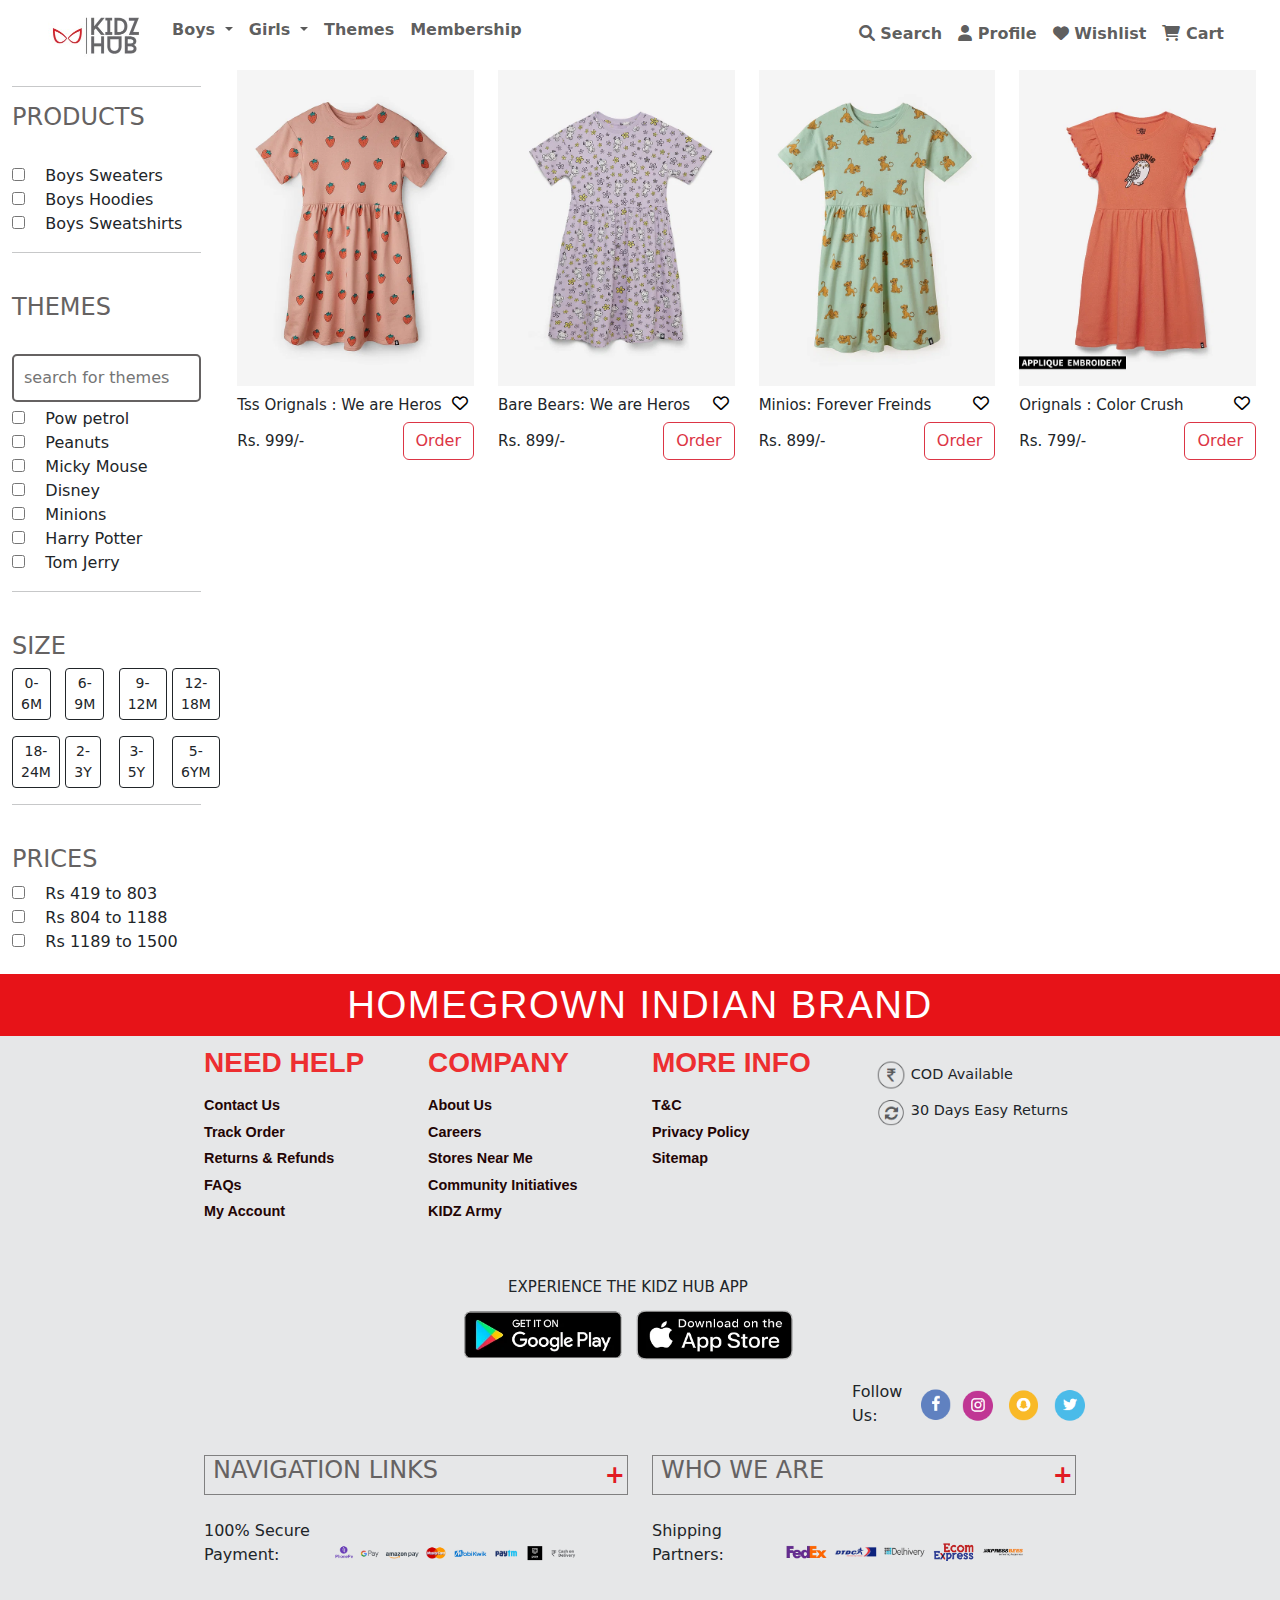
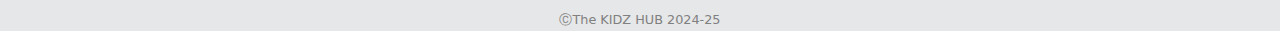
<file: gdress.html>
<!DOCTYPE html>
<html lang="en">
  <head>
    <meta charset="UTF-8" />
    <meta name="viewport" content="width=device-width, initial-scale=1.0" />
    <title>Hoodies and Jackets</title>
    <link href="https://cdn.jsdelivr.net/npm/bootstrap@5.3.2/dist/css/bootstrap.min.css" rel="stylesheet">
  <script src="https://cdnjs.cloudflare.com/ajax/libs/jquery/3.6.0/jquery.min.js"></script>
  <script src="https://cdn.jsdelivr.net/npm/bootstrap@5.3.2/dist/js/bootstrap.bundle.min.js"></script>
  <link
  rel="stylesheet"
  href="https://cdnjs.cloudflare.com/ajax/libs/font-awesome/6.0.0-beta3/css/all.min.css"
/>
    <link rel="stylesheet" href="styles/footer.css">
    <link rel="stylesheet" href="styles/navbar.css">
    <link rel="stylesheet" href="styles/s1.css"> 
    <script src="scripts/script.js"></script>
    
  </head>
  <body>
    <header>
    
      <!-- Navbar goes here -->
      <div class="container-fluid position-relative p-0">
        
        <nav
          class="navbar navbar-expand-lg navbar-light   px-lg-5 py-3 py-lg-0  bg-white navbar-1 fixed-top"
        >
         <!-- Your custom navbar content -->
         
          <!-- <div class="container"> -->
          <!-- Logo -->
          <a class="navbar-brand" href="main.html">
            <img class="img-fluid"
              src="img/logo.jpg"
              alt="Your Logo"
              height="auto"
              width="100px"
            
            />
          </a>
          <!-- Toggler/collapsible Button -->
          <button
            class="navbar-toggler"
            type="button"
            data-bs-toggle="collapse"
            data-bs-target="#navbarNav"
            aria-controls="navbarNav"
            aria-expanded="false"
            aria-label="Toggle navigation"
          >
            <span class="navbar-toggler-icon"></span>
          </button>
          <!-- Navbar links -->
          <div class="collapse navbar-collapse" id="navbarNav">
            <ul class="navbar-nav me-auto mb-2 text-secondary">
              <!-- Boys Dropdown Menu -->
              <li class="nav-item dropdown">
                <a
                  class="nav-link dropdown-toggle"
                  href="#"
                  id="boysDropdown"
                  role="button"
                  data-bs-toggle="dropdown"
                  aria-expanded="false"
                >
                  Boys
                </a>
                <ul class="dropdown-menu" aria-labelledby="boysDropdown">
                  <li>
                    <a class="dropdown-item" href="bsweatshirt.html">Hoodie and Sweatshirt</a>
                  </li>
                  <li><a class="dropdown-item" href="bjacket.html">Jacket</a></li>
                  <li><a class="dropdown-item" href="btshirt.html">T-shirt</a></li>
                  <li><a class="dropdown-item" href="bjogger.html">Jogger</a></li>
                  <li><a class="dropdown-item" href="bpolo.html">Polo</a></li>
                </ul>
              </li>
              <!-- Girls Dropdown Menu -->
              <li class="nav-item dropdown">
                <a
                  class="nav-link dropdown-toggle"
                  href="#"
                  id="girlsDropdown"
                  role="button"
                  data-bs-toggle="dropdown"
                  aria-expanded="false"
                >
                  Girls
                </a>
                <ul class="dropdown-menu" aria-labelledby="girlsDropdown">
                  <li><a class="dropdown-item" href="ghoodie.html">Hoddie</a></li>
                  <li><a class="dropdown-item" href="gjacket.html">Jacket</a></li>
                  <li><a class="dropdown-item" href="gtshirt.html">T-shirt</a></li>
                  <li><a class="dropdown-item" href="gtshirt.html">Tops</a></li>
                  <li><a class="dropdown-item" href="gdress.html">Dresses</a></li>
                  <li><a class="dropdown-item" href="gjoggers.html">Jogger</a></li>
                </ul>
              </li>
    
              <li class="nav-item">
                <a class="nav-link" href="#">Themes</a>
              </li>
              <li class="nav-item">
                <a class="nav-link" href="#">Membership</a>
              </li>
            </ul>
            
            <!-- Right Side Icons with Text -->
            <ul class="navbar-nav">
              <li class="nav-item">
                <a class="nav-link" href="#">
                  <i class="fa-solid fa-magnifying-glass"></i> Search
                </a>
              </li>
              <li class="nav-item">
                <a class="nav-link" href="index.html">
                  <i class="fa-solid fa-user"></i> Profile
                </a>
              </li>
              <li class="nav-item">
                <a class="nav-link" href="#">
                  <i class="fa-solid fa-heart"></i> Wishlist
                </a>
              </li>
              <li class="nav-item">
                <a class="nav-link" href="#">
                  <i class="fas fa-shopping-cart"></i> Cart
                </a>
              </li>
            </ul>
          </div>
        </nav>
      </div>
    </header>
   
    <div class="container-fluid">
      <div class="row">
        <!-- Filter Section (Visible on Large Screens) -->
        <div class="col-lg-2 d-lg-block d-none">
          <!-- Your filter section content goes here -->
          <hr />
        <h4>PRODUCTS</h4>
        <br />
        <div class="product">
          <div>
            <input type="checkbox" name="product" /> &nbsp;&nbsp;&nbsp;Boys
            Sweaters
          </div>
          <div>
            <input type="checkbox" name="product" /> &nbsp;&nbsp;&nbsp;Boys
            Hoodies
          </div>
          <div>
            <input type="checkbox" name="product" /> &nbsp;&nbsp;&nbsp;Boys
            Sweatshirts
          </div>
        </div>
        <hr />
        <br />
        <h4>THEMES</h4>
        <br />
        <input type="search" placeholder="search for themes" />
        <div class="product">
          <div>
            <input type="checkbox" name="product" /> &nbsp;&nbsp;&nbsp;Pow
            petrol
          </div>
          <div>
            <input type="checkbox" name="product" /> &nbsp;&nbsp;&nbsp;Peanuts
          </div>
          <div>
            <input type="checkbox" name="product" /> &nbsp;&nbsp;&nbsp;Micky
            Mouse
          </div>
          <div>
            <input type="checkbox" name="product" /> &nbsp;&nbsp;&nbsp;Disney
          </div>
          <div>
            <input type="checkbox" name="product" /> &nbsp;&nbsp;&nbsp;Minions
          </div>
          <div>
            <input type="checkbox" name="product" /> &nbsp;&nbsp;&nbsp;Harry
            Potter
          </div>
          <div>
            <input type="checkbox" name="product" /> &nbsp;&nbsp;&nbsp;Tom
            Jerry
          </div>
        </div>
        <hr />
        <br />
        <h4>SIZE</h4>
        <div class="sizes">
          <div class="row">
            <div class="col-lg-3">
              <button class="btn btn-outline-dark btn-sm">0-6M</button>
            </div>
            <div class="col-lg-3">
              <button class="btn btn-outline-dark btn-sm">6-9M</button>
            </div>
            <div class="col-lg-3">
              <button class="btn btn-outline-dark btn-sm">9-12M</button>
            </div>
            <div class="col-lg-3">
              <button class="btn btn-outline-dark btn-sm">12-18M</button>
            </div>
          </div>
          <div class="row pt-3">
            <div class="col-lg-3">
              <button class="btn btn-outline-dark btn-sm">18-24M</button>
            </div>
            <div class="col-lg-3">
              <button class="btn btn-outline-dark btn-sm">2-3Y</button>
            </div>
            <div class="col-lg-3">
              <button class="btn btn-outline-dark btn-sm">3-5Y</button>
            </div>
            <div class="col-lg-3">
              <button class="btn btn-outline-dark btn-sm">5-6YM</button>
            </div>
          </div>
        </div>
        <hr />
        <br />
        <h4>PRICES</h4>
        <div class="product">
          <div>
            <input type="checkbox" name="product" /> &nbsp;&nbsp;&nbsp;Rs 419
            to 803
          </div>
          <div>
            <input type="checkbox" name="product" /> &nbsp;&nbsp;&nbsp;Rs 804
            to 1188
          </div>
          <div>
            <input type="checkbox" name="product" /> &nbsp;&nbsp;&nbsp;Rs 1189
            to 1500
          </div>
      </div>
        </div>
    
       <!-- Products Section -->
       <div class="col-lg-10 col-sm-12">
          <div class="container-fluid">
            <!-- First Row (4 products) -->
            <div class="row">
              <div class="col-lg-3 col-sm-6 ">
                <!-- Product Card 1 -->
                <div class="img-card">
                  <img src="Png/d.png" alt="" />
                  <div style="display: flex; justify-content: space-between">
                    <h5 style="float: left" id="brand" >Tss Orignals : We are Heros</h5 >
                    <button
                      style="border: none; background-color: transparent"
                      onclick="like(this)"
                      id="heart"
                    >
                      <i class="far fa-heart"></i>
                    </button>
                  </div>
                  <div style="display: flex; justify-content: space-between">
                    <h5 id="priceamt">Rs. 999/-</h5>
                    <a
                    href="purchase.html?product=Spider man%20:True Blue &image=Png/d.png&price=999"
                      class="btn btn-outline-danger"
                    >
                      Order
                    </a>
                  </div>
                </div>
              </div>
              <div class="col-lg-3 col-sm-6">
                <!-- Product Card 2 -->
                <div class="img-card">
                  <img src="Png/d2.png" alt="" />
                  <div style="display: flex; justify-content: space-between">
                    <h5 style="float: left">Bare Bears: We are Heros </h5>
                    <button
                      style="border: none; background-color: transparent"
                      onclick="like(this)"
                      id="heart"
                    >
                      <i class="far fa-heart"></i>
                    </button>
                  </div>
                  <div style="display: flex; justify-content: space-between">
                    <h5 id="priceamt">Rs. 899/-</h5>
                    <a
                    href="purchase.html?product=Spider man%20:True Blue &image=Png/d2.png&price=899"
                      class="btn btn-outline-danger"
                     
                    >
                      Order
                    </a>
                  </div>
                </div>
              </div>
              <div class="col-lg-3 col-sm-6">
                <!-- Product Card 3 -->
                <div class="img-card">
                  <img src="Png/d3.png" alt="" />
                  <div style="display: flex; justify-content: space-between">
                    <h5 style="float: left">Minios: Forever Freinds </h5>
                    <button
                      style="border: none; background-color: transparent"
                      onclick="like(this)"
                      id="heart"
                    >
                      <i class="far fa-heart"></i>
                    </button>
                  </div>
                  <div style="display: flex; justify-content: space-between">
                    <h5 id="priceamt">Rs. 899/-</h5>
                    <a
                    href="purchase.html?product=Spider man%20:True Blue &image=Png/d3.png&price=899"
                      class="btn btn-outline-danger"
                      
                    >
                      Order
                    </a>
                  </div>
                </div>
              </div>
              <div class="col-lg-3 col-sm-6">
                <!-- Product Card 4 -->
                <div class="img-card">
                  <img src="Png/d4.png" alt="" />
                  <div style="display: flex; justify-content: space-between">
                    <h5 style="float: left">Orignals : Color Crush</h5>
                    <button
                      style="border: none; background-color: transparent"
                      onclick="like(this)"
                      id="heart"
                    >
                      <i class="far fa-heart"></i>
                    </button>
                  </div>
                  <div style="display: flex; justify-content: space-between">
                    <h5 id="priceamt">Rs. 799/-</h5>
                    <a
                    href="purchase.html?product=Spider man%20:True Blue &image=Png/d4.png&price=799"
                      class="btn btn-outline-danger"
                      
                    >
                      Order
                    </a>
                  </div>
                </div>
              </div>
              </div>
              
        </div>
      </div>
    </div>
    </div>
    <footer>
      <div  class="additional-heading">HomeGrown Indian Brand</div>
      <div id="main-footer-div" class="container">
          <div class="row">
              <div class="col-md-3">
                  <div class="op-details-footer-div-childs">
                      <h3>NEED HELP</h3>
                      <ul>
                          <li><a href="#">Contact Us</a></li>
                          <li><a href="#">Track Order</a></li>
                          <li><a href="#">Returns & Refunds</a></li>
                          <li><a href="#">FAQs</a></li>
                          <li><a href="#">My Account</a></li>
                      </ul>
                  </div>
              </div>
              <div class="col-md-3">
                  <div class="op-details-footer-div-childs">
                      <h3>COMPANY</h3>
                      <ul>
                          <li><a href="#">About Us</a></li>
                          <li><a href="#">Careers</a></li>
                          <li><a href="#">Stores Near Me</a></li>
                          <li><a href="#">Community Initiatives</a></li>
                          <li><a href="#">KIDZ Army</a></li>
                      </ul>
                  </div>
              </div>
              <div class="col-md-3">
                  <div class="op-details-footer-div-childs">
                      <h3>MORE INFO</h3>
                      <ul>
                          <li><a href="#">T&C</a></li>
                          <li><a href="#">Privacy Policy</a></li>
                          <li><a href="#">Sitemap</a></li>
                      </ul>
                  </div>
              </div>
              <div class="col-md-3">
                  <div class="op-details-footer-div-childs">
                      <ul id="COD-and-return">
                          <li>
                              <img src="./img/Screenshot 2023-02-23 131711.png" alt="error" />COD Available
                          </li>
                          <li>
                              <img src="./img/Screenshot 2023-02-23 131818.png" alt="error" />30 Days Easy Returns
                          </li>
                      </ul>
                  </div>
              </div>
          </div>
        
          <div class="row">
              
              <div class="row">
                  <div class="col-md-12 text-center mt-4">
                      <h5>EXPERIENCE THE KIDZ HUB  APP</h5>
                      <div>
                          <img src="./img/play store.png" alt="error" />
                          <img src="./img/app store.png" alt="error" />
                      </div>
                  </div>
              </div>
              <div id="social-handles">
                  <div>Follow Us:</div>
                  <div class="img-fluid  "><img src="./img/facebook.png" alt="Facebook" /></div>
                  <div class="img-fluid"><img src="./img/insta.png" alt="Instagram" /></div>
                  <div class="img-fluid"><img src="./img/notify.png" alt="Notification" /></div>
                  <div class="img-fluid"><img src="./img/twitter.png" alt="Twitter" /></div>
              </div>
          </div>
          <div class="row mt-4">
              <div class="col-md-6">
                  <div class="to-flex-divs-footer">
                      <h4>NAVIGATION LINKS</h4>
                      <button id="nav-link-plus">+</button>
                  </div>
                  <div id="hidden-divs-footerOne">
                      <!-- Navigation links content -->
                  </div>
              </div>
              <div class="col-md-6">
                  <div class="to-flex-divs-footer">
                      <h4>WHO WE ARE</h4>
                      <button id="who-link-plus">+</button>
                  </div>
                  <div id="hidden-divs-footerTwo">
                      <!-- Who we are content -->
                  </div>
              </div>
          </div>
          <div class="row mt-4">
              <div class="col-md-6">
                  <div class="pay-partners-flex-divs">
                      <div><p>100% Secure Payment:</p></div>
                      <div><img src="./img/payment partners.png" alt="error" /></div>
                  </div>
              </div>
              <div class="col-md-6">
                  <div class="pay-partners-flex-divs">
                      <div><p>Shipping Partners:</p></div>
                      <div><img src="./img/shipping partners.png" alt="error" /></div>
                  </div>
              </div>
          </div>
          <div class="row mt-4">
              <div class="col-md-12 text-center">
                  <span style="font-size: 0.8rem; color: gray">&#9400;The KIDZ HUB 2024-25</span>
              </div>
          </div>
      </div>
    </footer>
    
  </body>
</html>
</file>
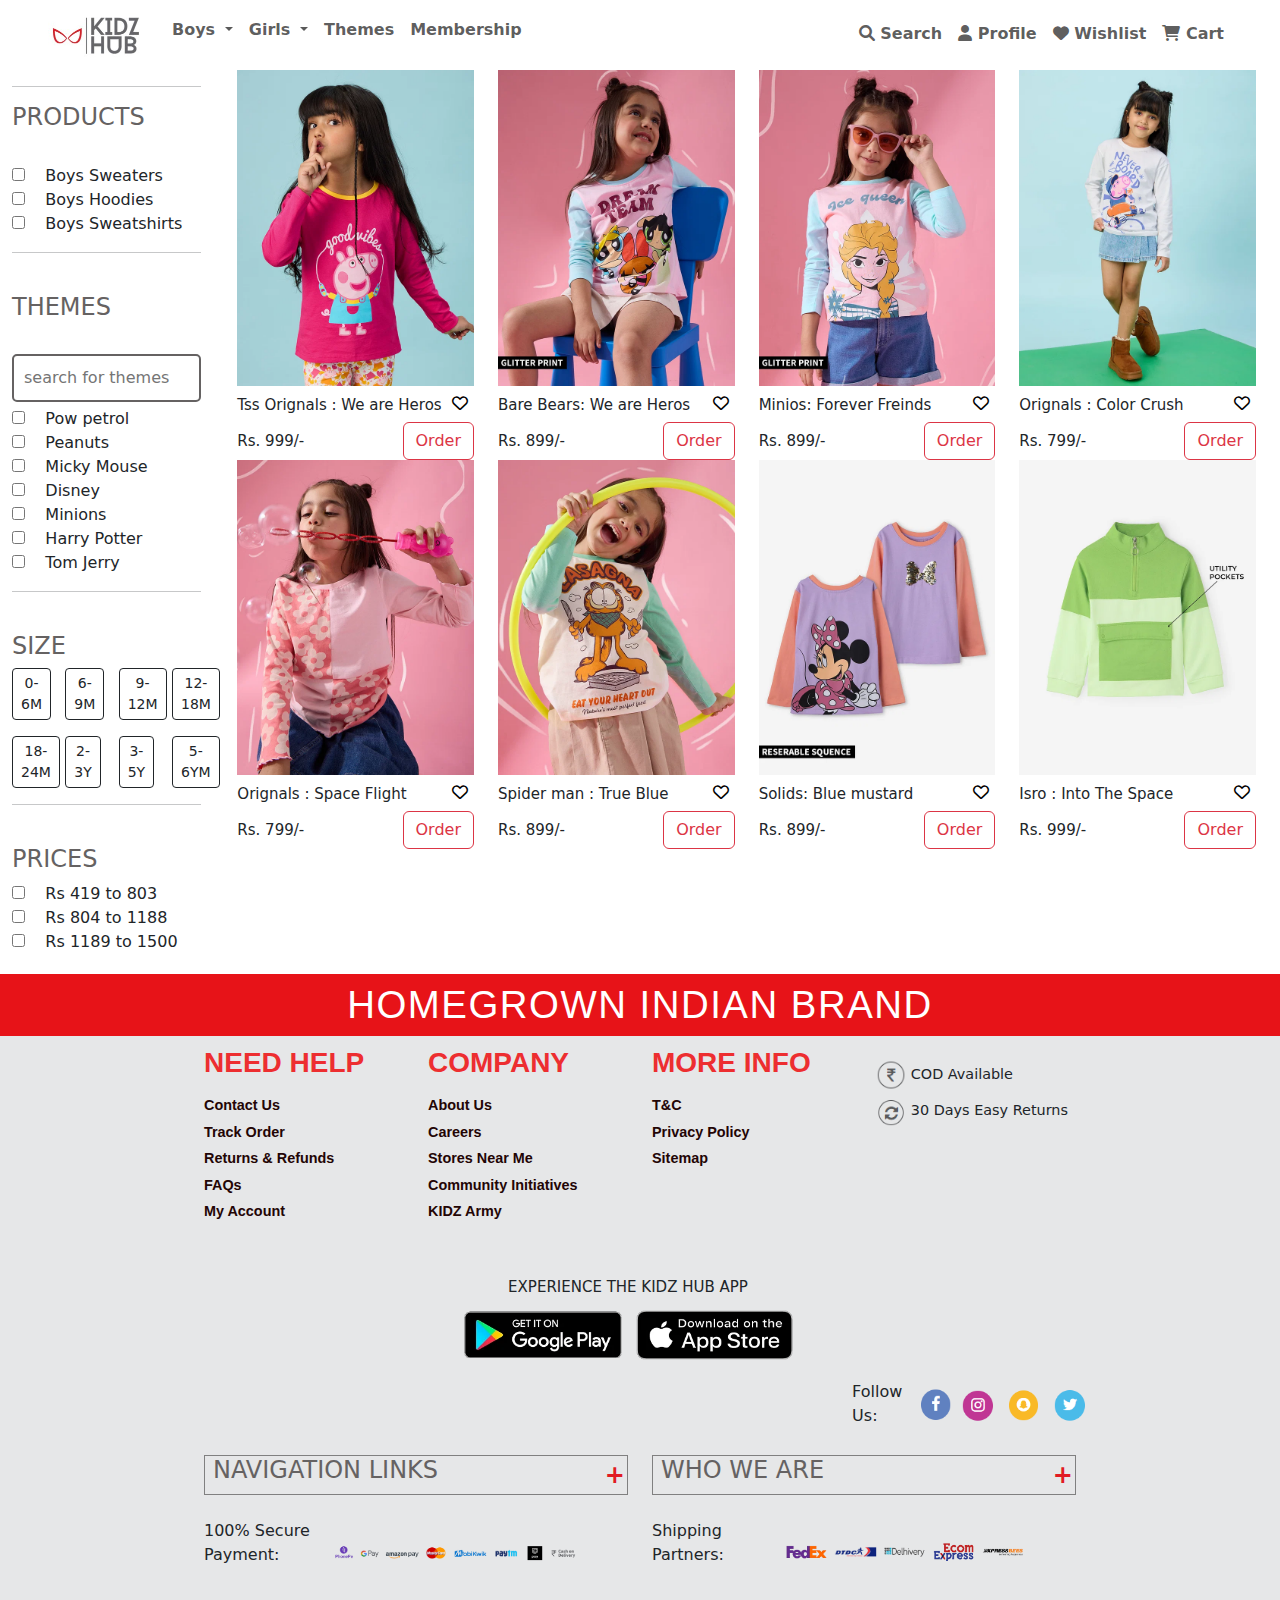
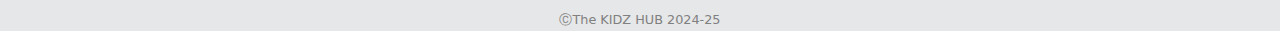
<file: gfullsleeve.html>
<!DOCTYPE html>
<html lang="en">
  <head>
    <meta charset="UTF-8" />
    <meta name="viewport" content="width=device-width, initial-scale=1.0" />
    <title>Hoodies and Jackets</title>
    <link href="https://cdn.jsdelivr.net/npm/bootstrap@5.3.2/dist/css/bootstrap.min.css" rel="stylesheet">
  <script src="https://cdnjs.cloudflare.com/ajax/libs/jquery/3.6.0/jquery.min.js"></script>
  <script src="https://cdn.jsdelivr.net/npm/bootstrap@5.3.2/dist/js/bootstrap.bundle.min.js"></script>
  <link
  rel="stylesheet"
  href="https://cdnjs.cloudflare.com/ajax/libs/font-awesome/6.0.0-beta3/css/all.min.css"
/>
    <link rel="stylesheet" href="styles/footer.css">
    <link rel="stylesheet" href="styles/navbar.css">
    <link rel="stylesheet" href="styles/s1.css"> 
    <script src="scripts/script.js"></script>
    
  </head>
  <body>
    <header>
    
      <!-- Navbar goes here -->
      <div class="container-fluid position-relative p-0">
        
        <nav
          class="navbar navbar-expand-lg navbar-light   px-lg-5 py-3 py-lg-0  bg-white navbar-1 fixed-top"
        >
         <!-- Your custom navbar content -->
         
          <!-- <div class="container"> -->
          <!-- Logo -->
          <a class="navbar-brand" href="main.html">
            <img class="img-fluid"
              src="img/logo.jpg"
              alt="Your Logo"
              height="auto"
              width="100px"
            
            />
          </a>
          <!-- Toggler/collapsible Button -->
          <button
            class="navbar-toggler"
            type="button"
            data-bs-toggle="collapse"
            data-bs-target="#navbarNav"
            aria-controls="navbarNav"
            aria-expanded="false"
            aria-label="Toggle navigation"
          >
            <span class="navbar-toggler-icon"></span>
          </button>
          <!-- Navbar links -->
          <div class="collapse navbar-collapse" id="navbarNav">
            <ul class="navbar-nav me-auto mb-2 text-secondary">
              <!-- Boys Dropdown Menu -->
              <li class="nav-item dropdown">
                <a
                  class="nav-link dropdown-toggle"
                  href="#"
                  id="boysDropdown"
                  role="button"
                  data-bs-toggle="dropdown"
                  aria-expanded="false"
                >
                  Boys
                </a>
                <ul class="dropdown-menu" aria-labelledby="boysDropdown">
                  <li>
                    <a class="dropdown-item" href="bsweatshirt.html">Hoodie and Sweatshirt</a>
                  </li>
                  <li><a class="dropdown-item" href="bjacket.html">Jacket</a></li>
                  <li><a class="dropdown-item" href="btshirt.html">T-shirt</a></li>
                  <li><a class="dropdown-item" href="bjogger.html">Jogger</a></li>
                  <li><a class="dropdown-item" href="bpolo.html">Polo</a></li>
                </ul>
              </li>
              <!-- Girls Dropdown Menu -->
              <li class="nav-item dropdown">
                <a
                  class="nav-link dropdown-toggle"
                  href="#"
                  id="girlsDropdown"
                  role="button"
                  data-bs-toggle="dropdown"
                  aria-expanded="false"
                >
                  Girls
                </a>
                <ul class="dropdown-menu" aria-labelledby="girlsDropdown">
                  <li><a class="dropdown-item" href="ghoodie.html">Hoddie</a></li>
                  <li><a class="dropdown-item" href="gjacket.html">Jacket</a></li>
                  <li><a class="dropdown-item" href="gtshirt.html">T-shirt</a></li>
                  <li><a class="dropdown-item" href="gtshirt.html">Tops</a></li>
                  <li><a class="dropdown-item" href="gdress.html">Dresses</a></li>
                  <li><a class="dropdown-item" href="gjoggers.html">Jogger</a></li>
                </ul>
              </li>
    
              <li class="nav-item">
                <a class="nav-link" href="#">Themes</a>
              </li>
              <li class="nav-item">
                <a class="nav-link" href="#">Membership</a>
              </li>
            </ul>
            
            <!-- Right Side Icons with Text -->
            <ul class="navbar-nav">
              <li class="nav-item">
                <a class="nav-link" href="#">
                  <i class="fa-solid fa-magnifying-glass"></i> Search
                </a>
              </li>
              <li class="nav-item">
                <a class="nav-link" href="index.html">
                  <i class="fa-solid fa-user"></i> Profile
                </a>
              </li>
              <li class="nav-item">
                <a class="nav-link" href="#">
                  <i class="fa-solid fa-heart"></i> Wishlist
                </a>
              </li>
              <li class="nav-item">
                <a class="nav-link" href="#">
                  <i class="fas fa-shopping-cart"></i> Cart
                </a>
              </li>
            </ul>
          </div>
        </nav>
      </div>
    </header>
    
    <div class="container-fluid">
      <div class="row">
        <!-- Filter Section (Visible on Large Screens) -->
        <div class="col-lg-2 d-lg-block d-none">
          <!-- Your filter section content goes here -->
          <hr />
        <h4>PRODUCTS</h4>
        <br />
        <div class="product">
          <div>
            <input type="checkbox" name="product" /> &nbsp;&nbsp;&nbsp;Boys
            Sweaters
          </div>
          <div>
            <input type="checkbox" name="product" /> &nbsp;&nbsp;&nbsp;Boys
            Hoodies
          </div>
          <div>
            <input type="checkbox" name="product" /> &nbsp;&nbsp;&nbsp;Boys
            Sweatshirts
          </div>
        </div>
        <hr />
        <br />
        <h4>THEMES</h4>
        <br />
        <input type="search" placeholder="search for themes" />
        <div class="product">
          <div>
            <input type="checkbox" name="product" /> &nbsp;&nbsp;&nbsp;Pow
            petrol
          </div>
          <div>
            <input type="checkbox" name="product" /> &nbsp;&nbsp;&nbsp;Peanuts
          </div>
          <div>
            <input type="checkbox" name="product" /> &nbsp;&nbsp;&nbsp;Micky
            Mouse
          </div>
          <div>
            <input type="checkbox" name="product" /> &nbsp;&nbsp;&nbsp;Disney
          </div>
          <div>
            <input type="checkbox" name="product" /> &nbsp;&nbsp;&nbsp;Minions
          </div>
          <div>
            <input type="checkbox" name="product" /> &nbsp;&nbsp;&nbsp;Harry
            Potter
          </div>
          <div>
            <input type="checkbox" name="product" /> &nbsp;&nbsp;&nbsp;Tom
            Jerry
          </div>
        </div>
        <hr />
        <br />
        <h4>SIZE</h4>
        <div class="sizes">
          <div class="row">
            <div class="col-lg-3">
              <button class="btn btn-outline-dark btn-sm">0-6M</button>
            </div>
            <div class="col-lg-3">
              <button class="btn btn-outline-dark btn-sm">6-9M</button>
            </div>
            <div class="col-lg-3">
              <button class="btn btn-outline-dark btn-sm">9-12M</button>
            </div>
            <div class="col-lg-3">
              <button class="btn btn-outline-dark btn-sm">12-18M</button>
            </div>
          </div>
          <div class="row pt-3">
            <div class="col-lg-3">
              <button class="btn btn-outline-dark btn-sm">18-24M</button>
            </div>
            <div class="col-lg-3">
              <button class="btn btn-outline-dark btn-sm">2-3Y</button>
            </div>
            <div class="col-lg-3">
              <button class="btn btn-outline-dark btn-sm">3-5Y</button>
            </div>
            <div class="col-lg-3">
              <button class="btn btn-outline-dark btn-sm">5-6YM</button>
            </div>
          </div>
        </div>
        <hr />
        <br />
        <h4>PRICES</h4>
        <div class="product">
          <div>
            <input type="checkbox" name="product" /> &nbsp;&nbsp;&nbsp;Rs 419
            to 803
          </div>
          <div>
            <input type="checkbox" name="product" /> &nbsp;&nbsp;&nbsp;Rs 804
            to 1188
          </div>
          <div>
            <input type="checkbox" name="product" /> &nbsp;&nbsp;&nbsp;Rs 1189
            to 1500
          </div>
      </div>
        </div>
    
       <!-- Products Section -->
       <div class="col-lg-10 col-sm-12">
          <div class="container-fluid">
            <!-- First Row (4 products) -->
            <div class="row">
              <div class="col-lg-3 col-sm-6 ">
                <!-- Product Card 1 -->
                <div class="img-card">
                  <img src="Png/gs1.png" alt="" />
                  <div style="display: flex; justify-content: space-between">
                    <h5 style="float: left" id="brand" >Tss Orignals : We are Heros</h5 >
                    <button
                      style="border: none; background-color: transparent"
                      onclick="like(this)"
                      id="heart"
                    >
                      <i class="far fa-heart"></i>
                    </button>
                  </div>
                  <div style="display: flex; justify-content: space-between">
                    <h5 id="priceamt">Rs. 999/-</h5>
                    <a
                    href="purchase.html?product=Spider man%20:True Blue &image=Png/gs1.png&price=999"
                      class="btn btn-outline-danger"
                    >
                      Order
                    </a>
                  </div>
                </div>
              </div>
              <div class="col-lg-3 col-sm-6">
                <!-- Product Card 2 -->
                <div class="img-card">
                  <img src="Png/gs2.png" alt="" />
                  <div style="display: flex; justify-content: space-between">
                    <h5 style="float: left">Bare Bears: We are Heros </h5>
                    <button
                      style="border: none; background-color: transparent"
                      onclick="like(this)"
                      id="heart"
                    >
                      <i class="far fa-heart"></i>
                    </button>
                  </div>
                  <div style="display: flex; justify-content: space-between">
                    <h5 id="priceamt">Rs. 899/-</h5>
                    <a
                    href="purchase.html?product=Spider man%20:True Blue &image=Png/gs2.png&price=899"
                      class="btn btn-outline-danger"
                     
                    >
                      Order
                    </a>
                  </div>
                </div>
              </div>
              <div class="col-lg-3 col-sm-6">
                <!-- Product Card 3 -->
                <div class="img-card">
                  <img src="Png/gs3.png" alt="" />
                  <div style="display: flex; justify-content: space-between">
                    <h5 style="float: left">Minios: Forever Freinds </h5>
                    <button
                      style="border: none; background-color: transparent"
                      onclick="like(this)"
                      id="heart"
                    >
                      <i class="far fa-heart"></i>
                    </button>
                  </div>
                  <div style="display: flex; justify-content: space-between">
                    <h5 id="priceamt">Rs. 899/-</h5>
                    <a
                    href="purchase.html?product=Spider man%20:True Blue &image=Png/gs3.png&price=899"
                      class="btn btn-outline-danger"
                      
                    >
                      Order
                    </a>
                  </div>
                </div>
              </div>
              <div class="col-lg-3 col-sm-6">
                <!-- Product Card 4 -->
                <div class="img-card">
                  <img src="Png/gs4.png" alt="" />
                  <div style="display: flex; justify-content: space-between">
                    <h5 style="float: left">Orignals : Color Crush</h5>
                    <button
                      style="border: none; background-color: transparent"
                      onclick="like(this)"
                      id="heart"
                    >
                      <i class="far fa-heart"></i>
                    </button>
                  </div>
                  <div style="display: flex; justify-content: space-between">
                    <h5 id="priceamt">Rs. 799/-</h5>
                    <a
                    href="purchase.html?product=Spider man%20:True Blue &image=Png/gs4.png&price=799"
                      class="btn btn-outline-danger"
                      
                    >
                      Order
                    </a>
                  </div>
                </div>
              </div>
              </div>
              <div class="row">
                  <div class="col-lg-3 col-sm-6">
                    <!-- Product Card 1 -->
                    <div class="img-card">
                      <img src="Png/gs5.png" alt="" />
                      <div style="display: flex; justify-content: space-between">
                        <h5 style="float: left"> Orignals : Space Flight </h5>
                        <button
                          style="border: none; background-color: transparent"
                          onclick="like(this)"
                          id="heart"
                        >
                          <i class="far fa-heart"></i>
                        </button>
                      </div>
                      <div style="display: flex; justify-content: space-between">
                        <h5 id="priceamt">Rs. 799/-</h5>
                        <a
                        href="purchase.html?product=Spider man%20:True Blue &image=Png/gs5.png&price=799"
                          class="btn btn-outline-danger"
                          
                        >
                          Order
                        </a>
                      </div>
                    </div>
                  </div>
                  <div class="col-lg-3 col-sm-6">
                    <!-- Product Card 2 -->
                    <div class="img-card">
                      <img src="Png/gs6.png" alt="" />
                      <div style="display: flex; justify-content: space-between">
                        <h5 style="float: left">Spider man : True Blue </h5>
                        <button
                          style="border: none; background-color: transparent"
                          onclick="like(this)"
                          id="heart"
                        >
                          <i class="far fa-heart"></i>
                        </button>
                      </div>
                      <div style="display: flex; justify-content: space-between">
                        <h5 id="priceamt">Rs. 899/-</h5>
                        <a
                        href="purchase.html?product=Spider man%20:True Blue &image=Png/gs6.png&price=899"
                          class="btn btn-outline-danger"
                      
                        >
                          Order
                        </a>
                      </div>
                    </div>
                  </div>
                  <div class="col-lg-3 col-sm-6">
                    <!-- Product Card 3 -->
                    <div class="img-card">
                      <img src="Png/gs7.png" alt="" />
                      <div style="display: flex; justify-content: space-between">
                        <h5 style="float: left">Solids: Blue mustard</h5>
                        <button
                          style="border: none; background-color: transparent"
                          onclick="like(this)"
                          id="heart"
                        >
                          <i class="far fa-heart"></i>
                        </button>
                      </div>
                      <div style="display: flex; justify-content: space-between">
                        <h5 id="priceamt">Rs. 899/-</h5>
                        <a
                        href="purchase.html?product=Spider man%20:True Blue &image=Png/gs7.png&price=899"
                          class="btn btn-outline-danger"
                       
                        >
                          Order
                        </a>
                      </div>
                    </div>
                  </div>
                  <div class="col-lg-3 col-sm-6">
                    <!-- Product Card 4 -->
                    <div class="img-card">
                      <img src="Png/gs8.png" alt="" />
                      <div style="display: flex; justify-content: space-between">
                        <h5 style="float: left">Isro : Into The Space</h5>
                        <button
                          style="border: none; background-color: transparent"
                          onclick="like(this)"
                          id="heart"
                        >
                          <i class="far fa-heart"></i>
                        </button>
                      </div>
                      <div style="display: flex; justify-content: space-between">
                        <h5 id="priceamt">Rs. 999/-</h5>
                        <a
                        href="purchase.html?product=Spider man%20:True Blue &image=Png/gs8.png&price=999"
                          class="btn btn-outline-danger"
                       
                        >
                          Order
                        </a>
                      </div>
                    </div>
                  </div>
                  </div>
        </div>
      </div>
    </div>
    </div>
    <footer>
      <div  class="additional-heading">HomeGrown Indian Brand</div>
      <div id="main-footer-div" class="container">
          <div class="row">
              <div class="col-md-3">
                  <div class="op-details-footer-div-childs">
                      <h3>NEED HELP</h3>
                      <ul>
                          <li><a href="#">Contact Us</a></li>
                          <li><a href="#">Track Order</a></li>
                          <li><a href="#">Returns & Refunds</a></li>
                          <li><a href="#">FAQs</a></li>
                          <li><a href="#">My Account</a></li>
                      </ul>
                  </div>
              </div>
              <div class="col-md-3">
                  <div class="op-details-footer-div-childs">
                      <h3>COMPANY</h3>
                      <ul>
                          <li><a href="#">About Us</a></li>
                          <li><a href="#">Careers</a></li>
                          <li><a href="#">Stores Near Me</a></li>
                          <li><a href="#">Community Initiatives</a></li>
                          <li><a href="#">KIDZ Army</a></li>
                      </ul>
                  </div>
              </div>
              <div class="col-md-3">
                  <div class="op-details-footer-div-childs">
                      <h3>MORE INFO</h3>
                      <ul>
                          <li><a href="#">T&C</a></li>
                          <li><a href="#">Privacy Policy</a></li>
                          <li><a href="#">Sitemap</a></li>
                      </ul>
                  </div>
              </div>
              <div class="col-md-3">
                  <div class="op-details-footer-div-childs">
                      <ul id="COD-and-return">
                          <li>
                              <img src="./img/Screenshot 2023-02-23 131711.png" alt="error" />COD Available
                          </li>
                          <li>
                              <img src="./img/Screenshot 2023-02-23 131818.png" alt="error" />30 Days Easy Returns
                          </li>
                      </ul>
                  </div>
              </div>
          </div>
        
          <div class="row">
              
              <div class="row">
                  <div class="col-md-12 text-center mt-4">
                      <h5>EXPERIENCE THE KIDZ HUB  APP</h5>
                      <div>
                          <img src="./img/play store.png" alt="error" />
                          <img src="./img/app store.png" alt="error" />
                      </div>
                  </div>
              </div>
              <div id="social-handles">
                  <div>Follow Us:</div>
                  <div class="img-fluid  "><img src="./img/facebook.png" alt="Facebook" /></div>
                  <div class="img-fluid"><img src="./img/insta.png" alt="Instagram" /></div>
                  <div class="img-fluid"><img src="./img/notify.png" alt="Notification" /></div>
                  <div class="img-fluid"><img src="./img/twitter.png" alt="Twitter" /></div>
              </div>
          </div>
          <div class="row mt-4">
              <div class="col-md-6">
                  <div class="to-flex-divs-footer">
                      <h4>NAVIGATION LINKS</h4>
                      <button id="nav-link-plus">+</button>
                  </div>
                  <div id="hidden-divs-footerOne">
                      <!-- Navigation links content -->
                  </div>
              </div>
              <div class="col-md-6">
                  <div class="to-flex-divs-footer">
                      <h4>WHO WE ARE</h4>
                      <button id="who-link-plus">+</button>
                  </div>
                  <div id="hidden-divs-footerTwo">
                      <!-- Who we are content -->
                  </div>
              </div>
          </div>
          <div class="row mt-4">
              <div class="col-md-6">
                  <div class="pay-partners-flex-divs">
                      <div><p>100% Secure Payment:</p></div>
                      <div><img src="./img/payment partners.png" alt="error" /></div>
                  </div>
              </div>
              <div class="col-md-6">
                  <div class="pay-partners-flex-divs">
                      <div><p>Shipping Partners:</p></div>
                      <div><img src="./img/shipping partners.png" alt="error" /></div>
                  </div>
              </div>
          </div>
          <div class="row mt-4">
              <div class="col-md-12 text-center">
                  <span style="font-size: 0.8rem; color: gray">&#9400;The KIDZ HUB 2024-25</span>
              </div>
          </div>
      </div>
    </footer>
    
  </body>
</html>
</file>
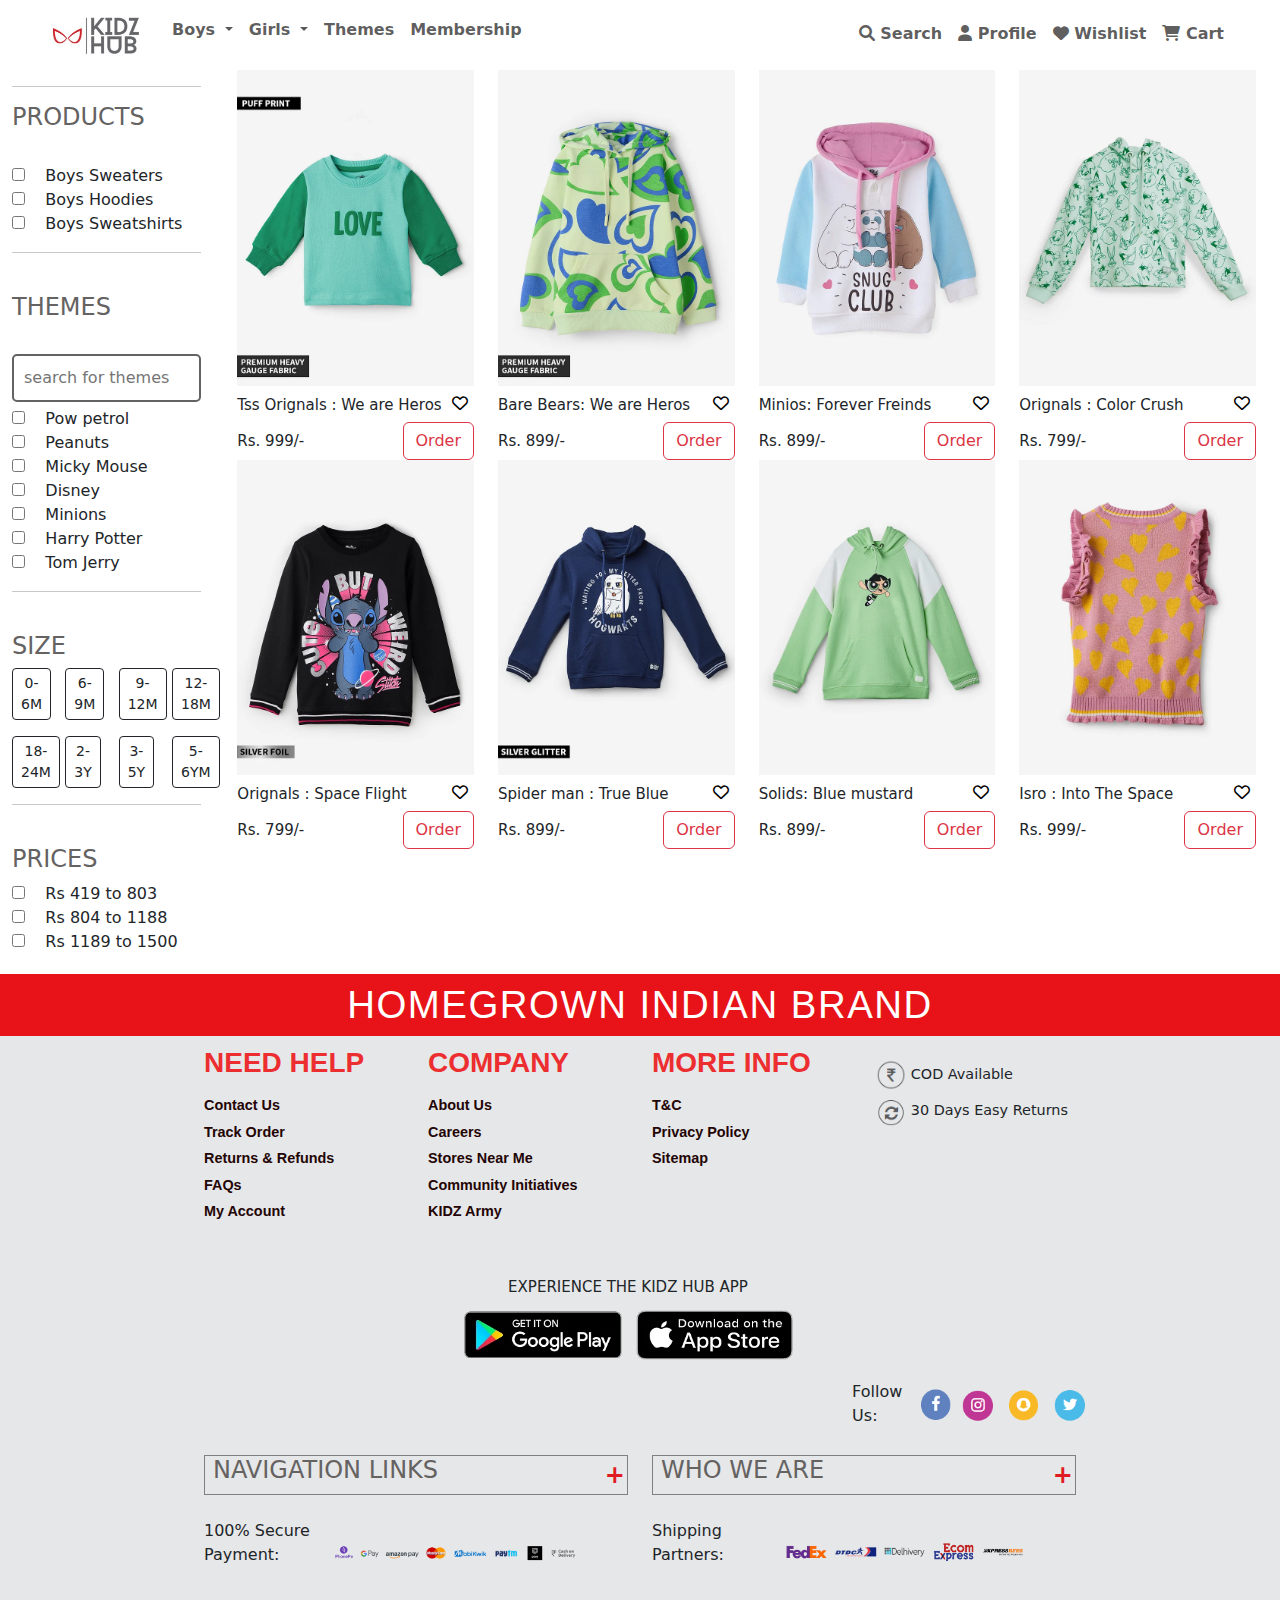
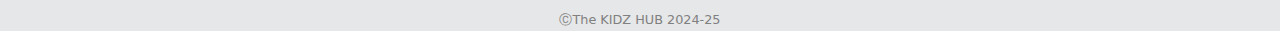
<file: ghoodie.html>
<!DOCTYPE html>
<html lang="en">
  <head>
    <meta charset="UTF-8" />
    <meta name="viewport" content="width=device-width, initial-scale=1.0" />
    <title>Hoodies and Jackets</title>
    <link href="https://cdn.jsdelivr.net/npm/bootstrap@5.3.2/dist/css/bootstrap.min.css" rel="stylesheet">
  <script src="https://cdnjs.cloudflare.com/ajax/libs/jquery/3.6.0/jquery.min.js"></script>
  <script src="https://cdn.jsdelivr.net/npm/bootstrap@5.3.2/dist/js/bootstrap.bundle.min.js"></script>
  <link
  rel="stylesheet"
  href="https://cdnjs.cloudflare.com/ajax/libs/font-awesome/6.0.0-beta3/css/all.min.css"/>
    <link rel="stylesheet" href="styles/footer.css">
    <link rel="stylesheet" href="styles/navbar.css">
    <link rel="stylesheet" href="styles/s1.css"> 
    <script src="scripts/script.js"></script>
    
  </head>
  <body>
    <header>
    
      <!-- Navbar goes here -->
      <div class="container-fluid position-relative p-0">
        
        <nav
          class="navbar navbar-expand-lg navbar-light   px-lg-5 py-3 py-lg-0  bg-white navbar-1 fixed-top"
        >
         <!-- Your custom navbar content -->
         
          <!-- <div class="container"> -->
          <!-- Logo -->
          <a class="navbar-brand" href="main.html">
            <img class="img-fluid"
              src="img/logo.jpg"
              alt="Your Logo"
              height="auto"
              width="100px"
            
            />
          </a>
          <!-- Toggler/collapsible Button -->
          <button
            class="navbar-toggler"
            type="button"
            data-bs-toggle="collapse"
            data-bs-target="#navbarNav"
            aria-controls="navbarNav"
            aria-expanded="false"
            aria-label="Toggle navigation"
          >
            <span class="navbar-toggler-icon"></span>
          </button>
          <!-- Navbar links -->
          <div class="collapse navbar-collapse" id="navbarNav">
            <ul class="navbar-nav me-auto mb-2 text-secondary">
              <!-- Boys Dropdown Menu -->
              <li class="nav-item dropdown">
                <a
                  class="nav-link dropdown-toggle"
                  href="#"
                  id="boysDropdown"
                  role="button"
                  data-bs-toggle="dropdown"
                  aria-expanded="false"
                >
                  Boys
                </a>
                <ul class="dropdown-menu" aria-labelledby="boysDropdown">
                  <li>
                    <a class="dropdown-item" href="bsweatshirt.html">Hoodie and Sweatshirt</a>
                  </li>
                  <li><a class="dropdown-item" href="bjacket.html">Jacket</a></li>
                  <li><a class="dropdown-item" href="btshirt.html">T-shirt</a></li>
                  <li><a class="dropdown-item" href="bjogger.html">Jogger</a></li>
                  <li><a class="dropdown-item" href="bpolo.html">Polo</a></li>
                </ul>
              </li>
              <!-- Girls Dropdown Menu -->
              <li class="nav-item dropdown">
                <a
                  class="nav-link dropdown-toggle"
                  href="#"
                  id="girlsDropdown"
                  role="button"
                  data-bs-toggle="dropdown"
                  aria-expanded="false"
                >
                  Girls
                </a>
                <ul class="dropdown-menu" aria-labelledby="girlsDropdown">
                  <li><a class="dropdown-item" href="ghoodie.html">Hoddie</a></li>
                  <li><a class="dropdown-item" href="gjacket.html">Jacket</a></li>
                  <li><a class="dropdown-item" href="gtshirt.html">T-shirt</a></li>
                  <li><a class="dropdown-item" href="gtshirt.html">Tops</a></li>
                  <li><a class="dropdown-item" href="gdress.html">Dresses</a></li>
                  <li><a class="dropdown-item" href="gjoggers.html">Jogger</a></li>
                </ul>
              </li>
    
              <li class="nav-item">
                <a class="nav-link" href="#">Themes</a>
              </li>
              <li class="nav-item">
                <a class="nav-link" href="#">Membership</a>
              </li>
            </ul>
            
            <!-- Right Side Icons with Text -->
            <ul class="navbar-nav">
              <li class="nav-item">
                <a class="nav-link" href="#">
                  <i class="fa-solid fa-magnifying-glass"></i> Search
                </a>
              </li>
              <li class="nav-item">
                <a class="nav-link" href="index.html">
                  <i class="fa-solid fa-user"></i> Profile
                </a>
              </li>
              <li class="nav-item">
                <a class="nav-link" href="#">
                  <i class="fa-solid fa-heart"></i> Wishlist
                </a>
              </li>
              <li class="nav-item">
                <a class="nav-link" href="#">
                  <i class="fas fa-shopping-cart"></i> Cart
                </a>
              </li>
            </ul>
          </div>
        </nav>
      </div>
    </header>
     
    <div class="container-fluid">
      <div class="row">
        <!-- Filter Section (Visible on Large Screens) -->
        <div class="col-lg-2 d-lg-block d-none">
          <!-- Your filter section content goes here -->
          <hr />
        <h4>PRODUCTS</h4>
        <br />
        <div class="product">
          <div>
            <input type="checkbox" name="product" /> &nbsp;&nbsp;&nbsp;Boys
            Sweaters
          </div>
          <div>
            <input type="checkbox" name="product" /> &nbsp;&nbsp;&nbsp;Boys
            Hoodies
          </div>
          <div>
            <input type="checkbox" name="product" /> &nbsp;&nbsp;&nbsp;Boys
            Sweatshirts
          </div>
        </div>
        <hr />
        <br />
        <h4>THEMES</h4>
        <br />
        <input type="search" placeholder="search for themes" />
        <div class="product">
          <div>
            <input type="checkbox" name="product" /> &nbsp;&nbsp;&nbsp;Pow
            petrol
          </div>
          <div>
            <input type="checkbox" name="product" /> &nbsp;&nbsp;&nbsp;Peanuts
          </div>
          <div>
            <input type="checkbox" name="product" /> &nbsp;&nbsp;&nbsp;Micky
            Mouse
          </div>
          <div>
            <input type="checkbox" name="product" /> &nbsp;&nbsp;&nbsp;Disney
          </div>
          <div>
            <input type="checkbox" name="product" /> &nbsp;&nbsp;&nbsp;Minions
          </div>
          <div>
            <input type="checkbox" name="product" /> &nbsp;&nbsp;&nbsp;Harry
            Potter
          </div>
          <div>
            <input type="checkbox" name="product" /> &nbsp;&nbsp;&nbsp;Tom
            Jerry
          </div>
        </div>
        <hr />
        <br />
        <h4>SIZE</h4>
        <div class="sizes">
          <div class="row">
            <div class="col-lg-3">
              <button class="btn btn-outline-dark btn-sm">0-6M</button>
            </div>
            <div class="col-lg-3">
              <button class="btn btn-outline-dark btn-sm">6-9M</button>
            </div>
            <div class="col-lg-3">
              <button class="btn btn-outline-dark btn-sm">9-12M</button>
            </div>
            <div class="col-lg-3">
              <button class="btn btn-outline-dark btn-sm">12-18M</button>
            </div>
          </div>
          <div class="row pt-3">
            <div class="col-lg-3">
              <button class="btn btn-outline-dark btn-sm">18-24M</button>
            </div>
            <div class="col-lg-3">
              <button class="btn btn-outline-dark btn-sm">2-3Y</button>
            </div>
            <div class="col-lg-3">
              <button class="btn btn-outline-dark btn-sm">3-5Y</button>
            </div>
            <div class="col-lg-3">
              <button class="btn btn-outline-dark btn-sm">5-6YM</button>
            </div>
          </div>
        </div>
        <hr />
        <br />
        <h4>PRICES</h4>
        <div class="product">
          <div>
            <input type="checkbox" name="product" /> &nbsp;&nbsp;&nbsp;Rs 419
            to 803
          </div>
          <div>
            <input type="checkbox" name="product" /> &nbsp;&nbsp;&nbsp;Rs 804
            to 1188
          </div>
          <div>
            <input type="checkbox" name="product" /> &nbsp;&nbsp;&nbsp;Rs 1189
            to 1500
          </div>
      </div>
        </div>
    
       <!-- Products Section -->
       <div class="col-lg-10 col-sm-12">
          <div class="container-fluid">
            <!-- First Row (4 products) -->
            <div class="row">
              <div class="col-lg-3 col-sm-6 ">
                <!-- Product Card 1 -->
                <div class="img-card">
                  <img src="Png/gh1.png" alt="" />
                  <div style="display: flex; justify-content: space-between">
                    <h5 style="float: left" id="brand" >Tss Orignals : We are Heros</h5 >
                    <button
                      style="border: none; background-color: transparent"
                      onclick="like(this)"
                      id="heart"
                    >
                      <i class="far fa-heart"></i>
                    </button>
                  </div>
                  <div style="display: flex; justify-content: space-between">
                    <h5 id="priceamt">Rs. 999/-</h5>
                    <a
                    href="purchase.html?product=Spider man%20:True Blue &image=Png/gh1.png&price=999"
                      class="btn btn-outline-danger"
                    >
                      Order
                    </a>
                  </div>
                </div>
              </div>
              <div class="col-lg-3 col-sm-6">
                <!-- Product Card 2 -->
                <div class="img-card">
                  <img src="Png/gh2.png" alt="" />
                  <div style="display: flex; justify-content: space-between">
                    <h5 style="float: left">Bare Bears: We are Heros </h5>
                    <button
                      style="border: none; background-color: transparent"
                      onclick="like(this)"
                      id="heart"
                    >
                      <i class="far fa-heart"></i>
                    </button>
                  </div>
                  <div style="display: flex; justify-content: space-between">
                    <h5 id="priceamt">Rs. 899/-</h5>
                    <a
                    href="purchase.html?product=Spider man%20:True Blue &image=Png/gh2.png&price=899"
                      class="btn btn-outline-danger"
                     
                    >
                      Order
                    </a>
                  </div>
                </div>
              </div>
              <div class="col-lg-3 col-sm-6">
                <!-- Product Card 3 -->
                <div class="img-card">
                  <img src="Png/gh3.png" alt="" />
                  <div style="display: flex; justify-content: space-between">
                    <h5 style="float: left">Minios: Forever Freinds </h5>
                    <button
                      style="border: none; background-color: transparent"
                      onclick="like(this)"
                      id="heart"
                    >
                      <i class="far fa-heart"></i>
                    </button>
                  </div>
                  <div style="display: flex; justify-content: space-between">
                    <h5 id="priceamt">Rs. 899/-</h5>
                    <a
                    href="purchase.html?product=Spider man%20:True Blue &image=Png/gh3.png&price=899"
                      class="btn btn-outline-danger"
                      
                    >
                      Order
                    </a>
                  </div>
                </div>
              </div>
              <div class="col-lg-3 col-sm-6">
                <!-- Product Card 4 -->
                <div class="img-card">
                  <img src="Png/gh4.png" alt="" />
                  <div style="display: flex; justify-content: space-between">
                    <h5 style="float: left">Orignals : Color Crush</h5>
                    <button
                      style="border: none; background-color: transparent"
                      onclick="like(this)"
                      id="heart"
                    >
                      <i class="far fa-heart"></i>
                    </button>
                  </div>
                  <div style="display: flex; justify-content: space-between">
                    <h5 id="priceamt">Rs. 799/-</h5>
                    <a
                    href="purchase.html?product=Spider man%20:True Blue &image=Png/gh4.png&price=799"
                      class="btn btn-outline-danger"
                      
                    >
                      Order
                    </a>
                  </div>
                </div>
              </div>
              </div>
              <div class="row">
                  <div class="col-lg-3 col-sm-6">
                    <!-- Product Card 1 -->
                    <div class="img-card">
                      <img src="Png/gh5.png" alt="" />
                      <div style="display: flex; justify-content: space-between">
                        <h5 style="float: left"> Orignals : Space Flight </h5>
                        <button
                          style="border: none; background-color: transparent"
                          onclick="like(this)"
                          id="heart"
                        >
                          <i class="far fa-heart"></i>
                        </button>
                      </div>
                      <div style="display: flex; justify-content: space-between">
                        <h5 id="priceamt">Rs. 799/-</h5>
                        <a
                        href="purchase.html?product=Spider man%20:True Blue &image=Png/gh5.png&price=799"
                          class="btn btn-outline-danger"
                          
                        >
                          Order
                        </a>
                      </div>
                    </div>
                  </div>
                  <div class="col-lg-3 col-sm-6">
                    <!-- Product Card 2 -->
                    <div class="img-card">
                      <img src="Png/gh6.png" alt="" />
                      <div style="display: flex; justify-content: space-between">
                        <h5 style="float: left">Spider man : True Blue </h5>
                        <button
                          style="border: none; background-color: transparent"
                          onclick="like(this)"
                          id="heart"
                        >
                          <i class="far fa-heart"></i>
                        </button>
                      </div>
                      <div style="display: flex; justify-content: space-between">
                        <h5 id="priceamt">Rs. 899/-</h5>
                        <a
                        href="purchase.html?product=Spider man%20:True Blue &image=Png/gh6.png&price=899"
                          class="btn btn-outline-danger"
                      
                        >
                          Order
                        </a>
                      </div>
                    </div>
                  </div>
                  <div class="col-lg-3 col-sm-6">
                    <!-- Product Card 3 -->
                    <div class="img-card">
                      <img src="Png/gh7.png" alt="" />
                      <div style="display: flex; justify-content: space-between">
                        <h5 style="float: left">Solids: Blue mustard</h5>
                        <button
                          style="border: none; background-color: transparent"
                          onclick="like(this)"
                          id="heart"
                        >
                          <i class="far fa-heart"></i>
                        </button>
                      </div>
                      <div style="display: flex; justify-content: space-between">
                        <h5 id="priceamt">Rs. 899/-</h5>
                        <a
                        href="purchase.html?product=Spider man%20:True Blue &image=Png/gh7.png&price=899"
                          class="btn btn-outline-danger"
                       
                        >
                          Order
                        </a>
                      </div>
                    </div>
                  </div>
                  <div class="col-lg-3 col-sm-6">
                    <!-- Product Card 4 -->
                    <div class="img-card">
                      <img src="Png/gh8.png" alt="" />
                      <div style="display: flex; justify-content: space-between">
                        <h5 style="float: left">Isro : Into The Space</h5>
                        <button
                          style="border: none; background-color: transparent"
                          onclick="like(this)"
                          id="heart"
                        >
                          <i class="far fa-heart"></i>
                        </button>
                      </div>
                      <div style="display: flex; justify-content: space-between">
                        <h5 id="priceamt">Rs. 999/-</h5>
                        <a
                        href="purchase.html?product=Spider man%20:True Blue &image=Png/gh8.png&price=999"
                          class="btn btn-outline-danger"
                       
                        >
                          Order
                        </a>
                      </div>
                    </div>
                  </div>
                  </div>
        </div>
      </div>
    </div>
    </div>
    <footer>
      <div  class="additional-heading">HomeGrown Indian Brand</div>
      <div id="main-footer-div" class="container">
          <div class="row">
              <div class="col-md-3">
                  <div class="op-details-footer-div-childs">
                      <h3>NEED HELP</h3>
                      <ul>
                          <li><a href="#">Contact Us</a></li>
                          <li><a href="#">Track Order</a></li>
                          <li><a href="#">Returns & Refunds</a></li>
                          <li><a href="#">FAQs</a></li>
                          <li><a href="#">My Account</a></li>
                      </ul>
                  </div>
              </div>
              <div class="col-md-3">
                  <div class="op-details-footer-div-childs">
                      <h3>COMPANY</h3>
                      <ul>
                          <li><a href="#">About Us</a></li>
                          <li><a href="#">Careers</a></li>
                          <li><a href="#">Stores Near Me</a></li>
                          <li><a href="#">Community Initiatives</a></li>
                          <li><a href="#">KIDZ Army</a></li>
                      </ul>
                  </div>
              </div>
              <div class="col-md-3">
                  <div class="op-details-footer-div-childs">
                      <h3>MORE INFO</h3>
                      <ul>
                          <li><a href="#">T&C</a></li>
                          <li><a href="#">Privacy Policy</a></li>
                          <li><a href="#">Sitemap</a></li>
                      </ul>
                  </div>
              </div>
              <div class="col-md-3">
                  <div class="op-details-footer-div-childs">
                      <ul id="COD-and-return">
                          <li>
                              <img src="./img/Screenshot 2023-02-23 131711.png" alt="error" />COD Available
                          </li>
                          <li>
                              <img src="./img/Screenshot 2023-02-23 131818.png" alt="error" />30 Days Easy Returns
                          </li>
                      </ul>
                  </div>
              </div>
          </div>
        
          <div class="row">
              
              <div class="row">
                  <div class="col-md-12 text-center mt-4">
                      <h5>EXPERIENCE THE KIDZ HUB  APP</h5>
                      <div>
                          <img src="./img/play store.png" alt="error" />
                          <img src="./img/app store.png" alt="error" />
                      </div>
                  </div>
              </div>
              <div id="social-handles">
                  <div>Follow Us:</div>
                  <div class="img-fluid  "><img src="./img/facebook.png" alt="Facebook" /></div>
                  <div class="img-fluid"><img src="./img/insta.png" alt="Instagram" /></div>
                  <div class="img-fluid"><img src="./img/notify.png" alt="Notification" /></div>
                  <div class="img-fluid"><img src="./img/twitter.png" alt="Twitter" /></div>
              </div>
          </div>
          <div class="row mt-4">
              <div class="col-md-6">
                  <div class="to-flex-divs-footer">
                      <h4>NAVIGATION LINKS</h4>
                      <button id="nav-link-plus">+</button>
                  </div>
                  <div id="hidden-divs-footerOne">
                      <!-- Navigation links content -->
                  </div>
              </div>
              <div class="col-md-6">
                  <div class="to-flex-divs-footer">
                      <h4>WHO WE ARE</h4>
                      <button id="who-link-plus">+</button>
                  </div>
                  <div id="hidden-divs-footerTwo">
                      <!-- Who we are content -->
                  </div>
              </div>
          </div>
          <div class="row mt-4">
              <div class="col-md-6">
                  <div class="pay-partners-flex-divs">
                      <div><p>100% Secure Payment:</p></div>
                      <div><img src="./img/payment partners.png" alt="error" /></div>
                  </div>
              </div>
              <div class="col-md-6">
                  <div class="pay-partners-flex-divs">
                      <div><p>Shipping Partners:</p></div>
                      <div><img src="./img/shipping partners.png" alt="error" /></div>
                  </div>
              </div>
          </div>
          <div class="row mt-4">
              <div class="col-md-12 text-center">
                  <span style="font-size: 0.8rem; color: gray">&#9400;The KIDZ HUB 2024-25</span>
              </div>
          </div>
      </div>
    </footer>
    
  </body>
</html>
</file>
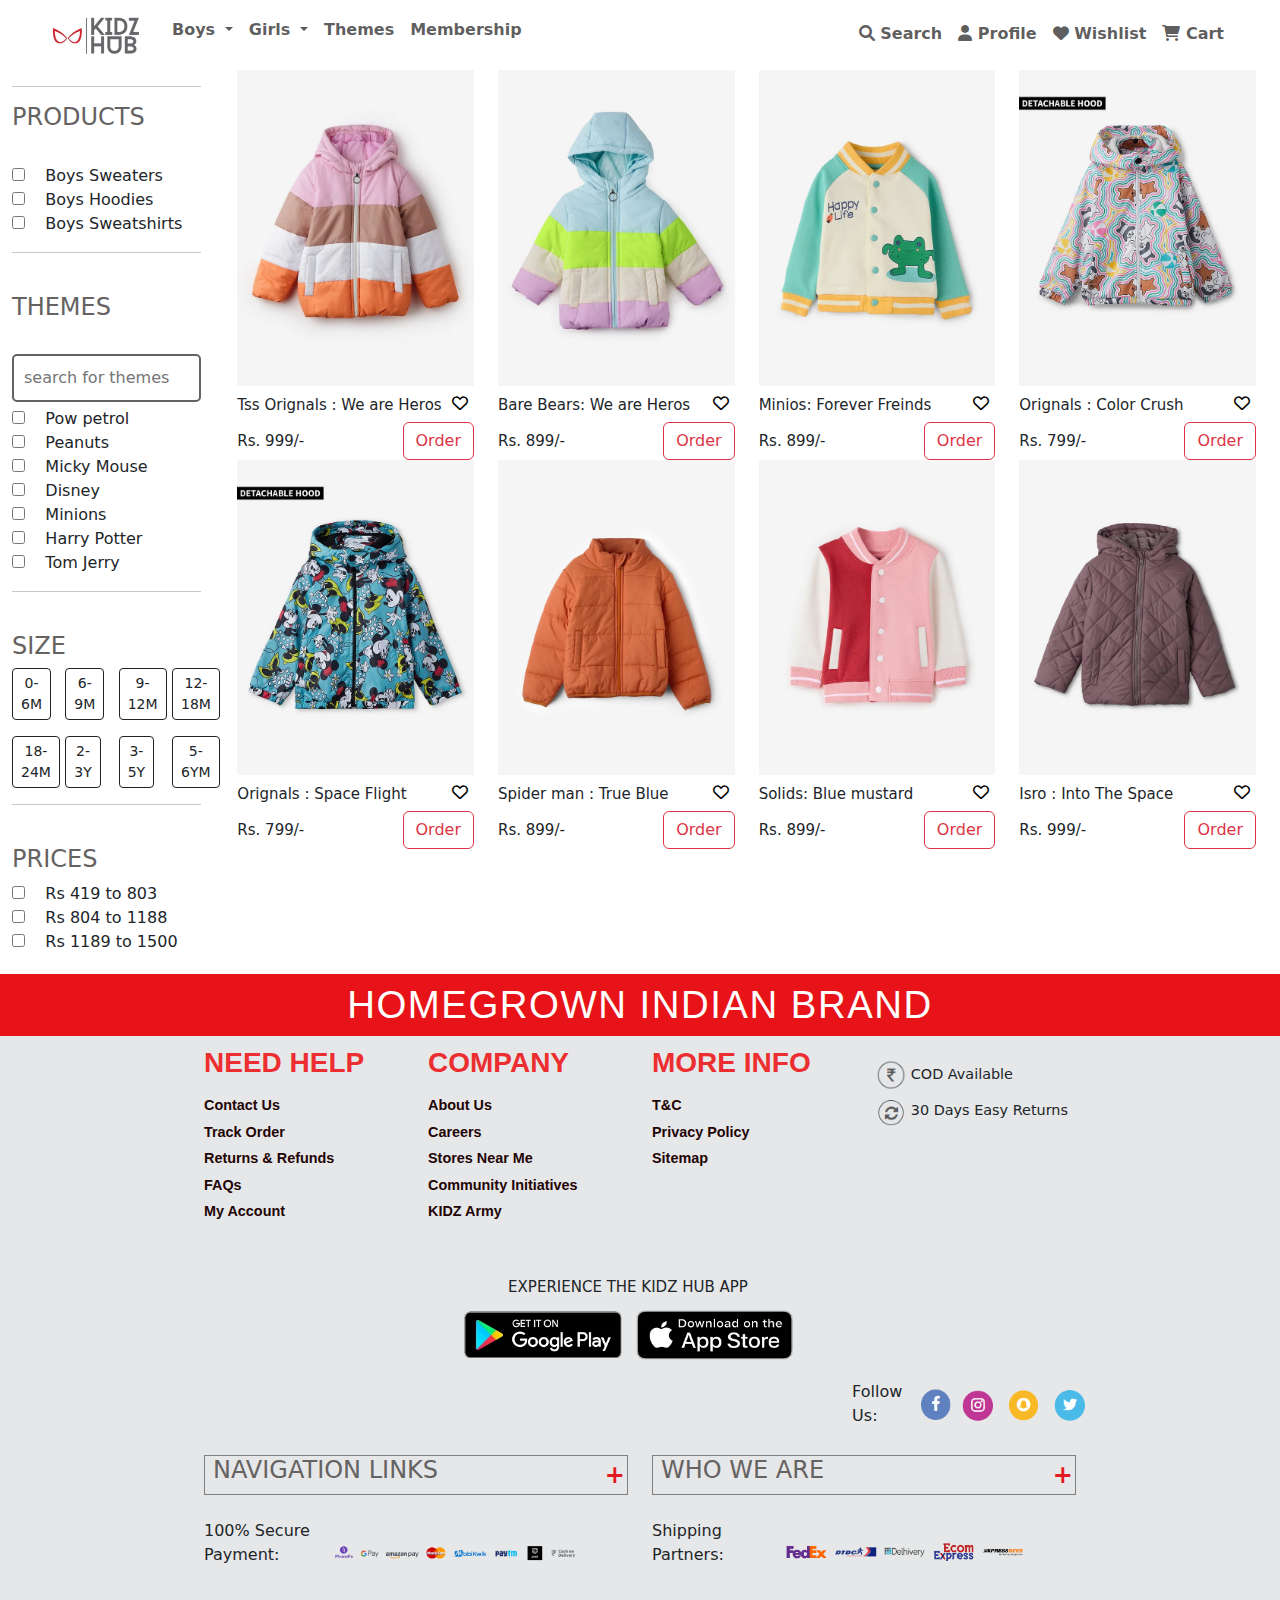
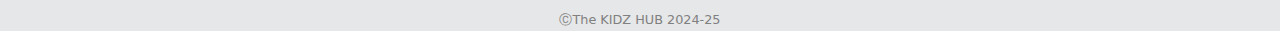
<file: gjacket.html>
<!DOCTYPE html>
<html lang="en">
  <head>
    <meta charset="UTF-8" />
    <meta name="viewport" content="width=device-width, initial-scale=1.0" />
    <title>Hoodies and Jackets</title>
    <link href="https://cdn.jsdelivr.net/npm/bootstrap@5.3.2/dist/css/bootstrap.min.css" rel="stylesheet">
  <script src="https://cdnjs.cloudflare.com/ajax/libs/jquery/3.6.0/jquery.min.js"></script>
  <script src="https://cdn.jsdelivr.net/npm/bootstrap@5.3.2/dist/js/bootstrap.bundle.min.js"></script>
  <link
  rel="stylesheet"
  href="https://cdnjs.cloudflare.com/ajax/libs/font-awesome/6.0.0-beta3/css/all.min.css"
/>
    <link rel="stylesheet" href="styles/footer.css">
    <link rel="stylesheet" href="styles/navbar.css">
    <link rel="stylesheet" href="styles/s1.css"> 
    <script src="scripts/script.js"></script>
    
  </head>
  <body>
    <header>
    
      <!-- Navbar goes here -->
      <div class="container-fluid position-relative p-0">
        
        <nav
          class="navbar navbar-expand-lg navbar-light   px-lg-5 py-3 py-lg-0  bg-white navbar-1 fixed-top"
        >
         <!-- Your custom navbar content -->
         
          <!-- <div class="container"> -->
          <!-- Logo -->
          <a class="navbar-brand" href="main.html">
            <img class="img-fluid"
              src="img/logo.jpg"
              alt="Your Logo"
              height="auto"
              width="100px"
            
            />
          </a>
          <!-- Toggler/collapsible Button -->
          <button
            class="navbar-toggler"
            type="button"
            data-bs-toggle="collapse"
            data-bs-target="#navbarNav"
            aria-controls="navbarNav"
            aria-expanded="false"
            aria-label="Toggle navigation"
          >
            <span class="navbar-toggler-icon"></span>
          </button>
          <!-- Navbar links -->
          <div class="collapse navbar-collapse" id="navbarNav">
            <ul class="navbar-nav me-auto mb-2 text-secondary">
              <!-- Boys Dropdown Menu -->
              <li class="nav-item dropdown">
                <a
                  class="nav-link dropdown-toggle"
                  href="#"
                  id="boysDropdown"
                  role="button"
                  data-bs-toggle="dropdown"
                  aria-expanded="false"
                >
                  Boys
                </a>
                <ul class="dropdown-menu" aria-labelledby="boysDropdown">
                  <li>
                    <a class="dropdown-item" href="bsweatshirt.html">Hoodie and Sweatshirt</a>
                  </li>
                  <li><a class="dropdown-item" href="bjacket.html">Jacket</a></li>
                  <li><a class="dropdown-item" href="btshirt.html">T-shirt</a></li>
                  <li><a class="dropdown-item" href="bjogger.html">Jogger</a></li>
                  <li><a class="dropdown-item" href="bpolo.html">Polo</a></li>
                </ul>
              </li>
              <!-- Girls Dropdown Menu -->
              <li class="nav-item dropdown">
                <a
                  class="nav-link dropdown-toggle"
                  href="#"
                  id="girlsDropdown"
                  role="button"
                  data-bs-toggle="dropdown"
                  aria-expanded="false"
                >
                  Girls
                </a>
                <ul class="dropdown-menu" aria-labelledby="girlsDropdown">
                  <li><a class="dropdown-item" href="ghoodie.html">Hoddie</a></li>
                  <li><a class="dropdown-item" href="gjacket.html">Jacket</a></li>
                  <li><a class="dropdown-item" href="gtshirt.html">T-shirt</a></li>
                  <li><a class="dropdown-item" href="gtshirt.html">Tops</a></li>
                  <li><a class="dropdown-item" href="gdress.html">Dresses</a></li>
                  <li><a class="dropdown-item" href="gjoggers.html">Jogger</a></li>
                </ul>
              </li>
    
              <li class="nav-item">
                <a class="nav-link" href="#">Themes</a>
              </li>
              <li class="nav-item">
                <a class="nav-link" href="#">Membership</a>
              </li>
            </ul>
            
            <!-- Right Side Icons with Text -->
            <ul class="navbar-nav">
              <li class="nav-item">
                <a class="nav-link" href="#">
                  <i class="fa-solid fa-magnifying-glass"></i> Search
                </a>
              </li>
              <li class="nav-item">
                <a class="nav-link" href="index.html">
                  <i class="fa-solid fa-user"></i> Profile
                </a>
              </li>
              <li class="nav-item">
                <a class="nav-link" href="#">
                  <i class="fa-solid fa-heart"></i> Wishlist
                </a>
              </li>
              <li class="nav-item">
                <a class="nav-link" href="#">
                  <i class="fas fa-shopping-cart"></i> Cart
                </a>
              </li>
            </ul>
          </div>
        </nav>
      </div>
    </header>
     
    <div class="container-fluid">
      <div class="row">
        <!-- Filter Section (Visible on Large Screens) -->
        <div class="col-lg-2 d-lg-block d-none">
          <!-- Your filter section content goes here -->
          <hr />
        <h4>PRODUCTS</h4>
        <br />
        <div class="product">
          <div>
            <input type="checkbox" name="product" /> &nbsp;&nbsp;&nbsp;Boys
            Sweaters
          </div>
          <div>
            <input type="checkbox" name="product" /> &nbsp;&nbsp;&nbsp;Boys
            Hoodies
          </div>
          <div>
            <input type="checkbox" name="product" /> &nbsp;&nbsp;&nbsp;Boys
            Sweatshirts
          </div>
        </div>
        <hr />
        <br />
        <h4>THEMES</h4>
        <br />
        <input type="search" placeholder="search for themes" />
        <div class="product">
          <div>
            <input type="checkbox" name="product" /> &nbsp;&nbsp;&nbsp;Pow
            petrol
          </div>
          <div>
            <input type="checkbox" name="product" /> &nbsp;&nbsp;&nbsp;Peanuts
          </div>
          <div>
            <input type="checkbox" name="product" /> &nbsp;&nbsp;&nbsp;Micky
            Mouse
          </div>
          <div>
            <input type="checkbox" name="product" /> &nbsp;&nbsp;&nbsp;Disney
          </div>
          <div>
            <input type="checkbox" name="product" /> &nbsp;&nbsp;&nbsp;Minions
          </div>
          <div>
            <input type="checkbox" name="product" /> &nbsp;&nbsp;&nbsp;Harry
            Potter
          </div>
          <div>
            <input type="checkbox" name="product" /> &nbsp;&nbsp;&nbsp;Tom
            Jerry
          </div>
        </div>
        <hr />
        <br />
        <h4>SIZE</h4>
        <div class="sizes">
          <div class="row">
            <div class="col-lg-3">
              <button class="btn btn-outline-dark btn-sm">0-6M</button>
            </div>
            <div class="col-lg-3">
              <button class="btn btn-outline-dark btn-sm">6-9M</button>
            </div>
            <div class="col-lg-3">
              <button class="btn btn-outline-dark btn-sm">9-12M</button>
            </div>
            <div class="col-lg-3">
              <button class="btn btn-outline-dark btn-sm">12-18M</button>
            </div>
          </div>
          <div class="row pt-3">
            <div class="col-lg-3">
              <button class="btn btn-outline-dark btn-sm">18-24M</button>
            </div>
            <div class="col-lg-3">
              <button class="btn btn-outline-dark btn-sm">2-3Y</button>
            </div>
            <div class="col-lg-3">
              <button class="btn btn-outline-dark btn-sm">3-5Y</button>
            </div>
            <div class="col-lg-3">
              <button class="btn btn-outline-dark btn-sm">5-6YM</button>
            </div>
          </div>
        </div>
        <hr />
        <br />
        <h4>PRICES</h4>
        <div class="product">
          <div>
            <input type="checkbox" name="product" /> &nbsp;&nbsp;&nbsp;Rs 419
            to 803
          </div>
          <div>
            <input type="checkbox" name="product" /> &nbsp;&nbsp;&nbsp;Rs 804
            to 1188
          </div>
          <div>
            <input type="checkbox" name="product" /> &nbsp;&nbsp;&nbsp;Rs 1189
            to 1500
          </div>
      </div>
        </div>
    
       <!-- Products Section -->
       <div class="col-lg-10 col-sm-12">
          <div class="container-fluid">
            <!-- First Row (4 products) -->
            <div class="row">
              <div class="col-lg-3 col-sm-6 ">
                <!-- Product Card 1 -->
                <div class="img-card">
                  <img src="Png/gj1.png" alt="" />
                  <div style="display: flex; justify-content: space-between">
                    <h5 style="float: left" id="brand" >Tss Orignals : We are Heros</h5 >
                    <button
                      style="border: none; background-color: transparent"
                      onclick="like(this)"
                      id="heart"
                    >
                      <i class="far fa-heart"></i>
                    </button>
                  </div>
                  <div style="display: flex; justify-content: space-between">
                    <h5 id="priceamt">Rs. 999/-</h5>
                    <a
                    href="purchase.html?product=Spider man%20:True Blue &image=Png/gj1.png&price=999"
                      class="btn btn-outline-danger"
                    >
                      Order
                    </a>
                  </div>
                </div>
              </div>
              <div class="col-lg-3 col-sm-6">
                <!-- Product Card 2 -->
                <div class="img-card">
                  <img src="Png/gj2.png" alt="" />
                  <div style="display: flex; justify-content: space-between">
                    <h5 style="float: left">Bare Bears: We are Heros </h5>
                    <button
                      style="border: none; background-color: transparent"
                      onclick="like(this)"
                      id="heart"
                    >
                      <i class="far fa-heart"></i>
                    </button>
                  </div>
                  <div style="display: flex; justify-content: space-between">
                    <h5 id="priceamt">Rs. 899/-</h5>
                    <a
                    href="purchase.html?product=Spider man%20:True Blue &image=Png/gj2.png&price=899"
                      class="btn btn-outline-danger"
                     
                    >
                      Order
                    </a>
                  </div>
                </div>
              </div>
              <div class="col-lg-3 col-sm-6">
                <!-- Product Card 3 -->
                <div class="img-card">
                  <img src="Png/gj3.png" alt="" />
                  <div style="display: flex; justify-content: space-between">
                    <h5 style="float: left">Minios: Forever Freinds </h5>
                    <button
                      style="border: none; background-color: transparent"
                      onclick="like(this)"
                      id="heart"
                    >
                      <i class="far fa-heart"></i>
                    </button>
                  </div>
                  <div style="display: flex; justify-content: space-between">
                    <h5 id="priceamt">Rs. 899/-</h5>
                    <a
                    href="purchase.html?product=Spider man%20:True Blue &image=Png/gj3.png&price=899"
                      class="btn btn-outline-danger"
                      
                    >
                      Order
                    </a>
                  </div>
                </div>
              </div>
              <div class="col-lg-3 col-sm-6">
                <!-- Product Card 4 -->
                <div class="img-card">
                  <img src="Png/gj4.png" alt="" />
                  <div style="display: flex; justify-content: space-between">
                    <h5 style="float: left">Orignals : Color Crush</h5>
                    <button
                      style="border: none; background-color: transparent"
                      onclick="like(this)"
                      id="heart"
                    >
                      <i class="far fa-heart"></i>
                    </button>
                  </div>
                  <div style="display: flex; justify-content: space-between">
                    <h5 id="priceamt">Rs. 799/-</h5>
                    <a
                    href="purchase.html?product=Spider man%20:True Blue &image=Png/gj4.png&price=799"
                      class="btn btn-outline-danger"
                      
                    >
                      Order
                    </a>
                  </div>
                </div>
              </div>
              </div>
              <div class="row">
                  <div class="col-lg-3 col-sm-6">
                    <!-- Product Card 1 -->
                    <div class="img-card">
                      <img src="Png/gj5.png" alt="" />
                      <div style="display: flex; justify-content: space-between">
                        <h5 style="float: left"> Orignals : Space Flight </h5>
                        <button
                          style="border: none; background-color: transparent"
                          onclick="like(this)"
                          id="heart"
                        >
                          <i class="far fa-heart"></i>
                        </button>
                      </div>
                      <div style="display: flex; justify-content: space-between">
                        <h5 id="priceamt">Rs. 799/-</h5>
                        <a
                        href="purchase.html?product=Spider man%20:True Blue &image=Png/gj5.png&price=799"
                          class="btn btn-outline-danger"
                        >
                          Order
                        </a>
                      </div>
                    </div>
                  </div>
                  <div class="col-lg-3 col-sm-6">
                    <!-- Product Card 2 -->
                    <div class="img-card">
                      <img src="Png/gj6.png" alt="" />
                      <div style="display: flex; justify-content: space-between">
                        <h5 style="float: left">Spider man : True Blue </h5>
                        <button
                          style="border: none; background-color: transparent"
                          onclick="like(this)"
                          id="heart"
                        >
                          <i class="far fa-heart"></i>
                        </button>
                      </div>
                      <div style="display: flex; justify-content: space-between">
                        <h5 id="priceamt">Rs. 899/-</h5>
                        <a
                        href="purchase.html?product=Spider man%20:True Blue &image=Png/gj6.png&price=899"
                          class="btn btn-outline-danger"
                      
                        >
                          Order
                        </a>
                      </div>
                    </div>
                  </div>
                  <div class="col-lg-3 col-sm-6">
                    <!-- Product Card 3 -->
                    <div class="img-card">
                      <img src="Png/gj7.png" alt="" />
                      <div style="display: flex; justify-content: space-between">
                        <h5 style="float: left">Solids: Blue mustard</h5>
                        <button
                          style="border: none; background-color: transparent"
                          onclick="like(this)"
                          id="heart"
                        >
                          <i class="far fa-heart"></i>
                        </button>
                      </div>
                      <div style="display: flex; justify-content: space-between">
                        <h5 id="priceamt">Rs. 899/-</h5>
                        <a
                        href="purchase.html?product=Spider man%20:True Blue &image=Png/gj7.png&price=899"
                          class="btn btn-outline-danger"
                       
                        >
                          Order
                        </a>
                      </div>
                    </div>
                  </div>
                  <div class="col-lg-3 col-sm-6">
                    <!-- Product Card 4 -->
                    <div class="img-card">
                      <img src="Png/gj8.png" alt="" />
                      <div style="display: flex; justify-content: space-between">
                        <h5 style="float: left">Isro : Into The Space</h5>
                        <button
                          style="border: none; background-color: transparent"
                          onclick="like(this)"
                          id="heart"
                        >
                          <i class="far fa-heart"></i>
                        </button>
                      </div>
                      <div style="display: flex; justify-content: space-between">
                        <h5 id="priceamt">Rs. 999/-</h5>
                        <a
                        href="purchase.html?product=Spider man%20:True Blue &image=Png/gj8.png&price=999"
                          class="btn btn-outline-danger"
                       
                        >
                          Order
                        </a>
                      </div>
                    </div>
                  </div>
                  </div>
        </div>
      </div>
    </div>
    </div>
    <footer>
      <div  class="additional-heading">HomeGrown Indian Brand</div>
      <div id="main-footer-div" class="container">
          <div class="row">
              <div class="col-md-3">
                  <div class="op-details-footer-div-childs">
                      <h3>NEED HELP</h3>
                      <ul>
                          <li><a href="#">Contact Us</a></li>
                          <li><a href="#">Track Order</a></li>
                          <li><a href="#">Returns & Refunds</a></li>
                          <li><a href="#">FAQs</a></li>
                          <li><a href="#">My Account</a></li>
                      </ul>
                  </div>
              </div>
              <div class="col-md-3">
                  <div class="op-details-footer-div-childs">
                      <h3>COMPANY</h3>
                      <ul>
                          <li><a href="#">About Us</a></li>
                          <li><a href="#">Careers</a></li>
                          <li><a href="#">Stores Near Me</a></li>
                          <li><a href="#">Community Initiatives</a></li>
                          <li><a href="#">KIDZ Army</a></li>
                      </ul>
                  </div>
              </div>
              <div class="col-md-3">
                  <div class="op-details-footer-div-childs">
                      <h3>MORE INFO</h3>
                      <ul>
                          <li><a href="#">T&C</a></li>
                          <li><a href="#">Privacy Policy</a></li>
                          <li><a href="#">Sitemap</a></li>
                      </ul>
                  </div>
              </div>
              <div class="col-md-3">
                  <div class="op-details-footer-div-childs">
                      <ul id="COD-and-return">
                          <li>
                              <img src="./img/Screenshot 2023-02-23 131711.png" alt="error" />COD Available
                          </li>
                          <li>
                              <img src="./img/Screenshot 2023-02-23 131818.png" alt="error" />30 Days Easy Returns
                          </li>
                      </ul>
                  </div>
              </div>
          </div>
        
          <div class="row">
              
              <div class="row">
                  <div class="col-md-12 text-center mt-4">
                      <h5>EXPERIENCE THE KIDZ HUB  APP</h5>
                      <div>
                          <img src="./img/play store.png" alt="error" />
                          <img src="./img/app store.png" alt="error" />
                      </div>
                  </div>
              </div>
              <div id="social-handles">
                  <div>Follow Us:</div>
                  <div class="img-fluid  "><img src="./img/facebook.png" alt="Facebook" /></div>
                  <div class="img-fluid"><img src="./img/insta.png" alt="Instagram" /></div>
                  <div class="img-fluid"><img src="./img/notify.png" alt="Notification" /></div>
                  <div class="img-fluid"><img src="./img/twitter.png" alt="Twitter" /></div>
              </div>
          </div>
          <div class="row mt-4">
              <div class="col-md-6">
                  <div class="to-flex-divs-footer">
                      <h4>NAVIGATION LINKS</h4>
                      <button id="nav-link-plus">+</button>
                  </div>
                  <div id="hidden-divs-footerOne">
                      <!-- Navigation links content -->
                  </div>
              </div>
              <div class="col-md-6">
                  <div class="to-flex-divs-footer">
                      <h4>WHO WE ARE</h4>
                      <button id="who-link-plus">+</button>
                  </div>
                  <div id="hidden-divs-footerTwo">
                      <!-- Who we are content -->
                  </div>
              </div>
          </div>
          <div class="row mt-4">
              <div class="col-md-6">
                  <div class="pay-partners-flex-divs">
                      <div><p>100% Secure Payment:</p></div>
                      <div><img src="./img/payment partners.png" alt="error" /></div>
                  </div>
              </div>
              <div class="col-md-6">
                  <div class="pay-partners-flex-divs">
                      <div><p>Shipping Partners:</p></div>
                      <div><img src="./img/shipping partners.png" alt="error" /></div>
                  </div>
              </div>
          </div>
          <div class="row mt-4">
              <div class="col-md-12 text-center">
                  <span style="font-size: 0.8rem; color: gray">&#9400;The KIDZ HUB 2024-25</span>
              </div>
          </div>
      </div>
    </footer>
    
  </body>
</html>
</file>
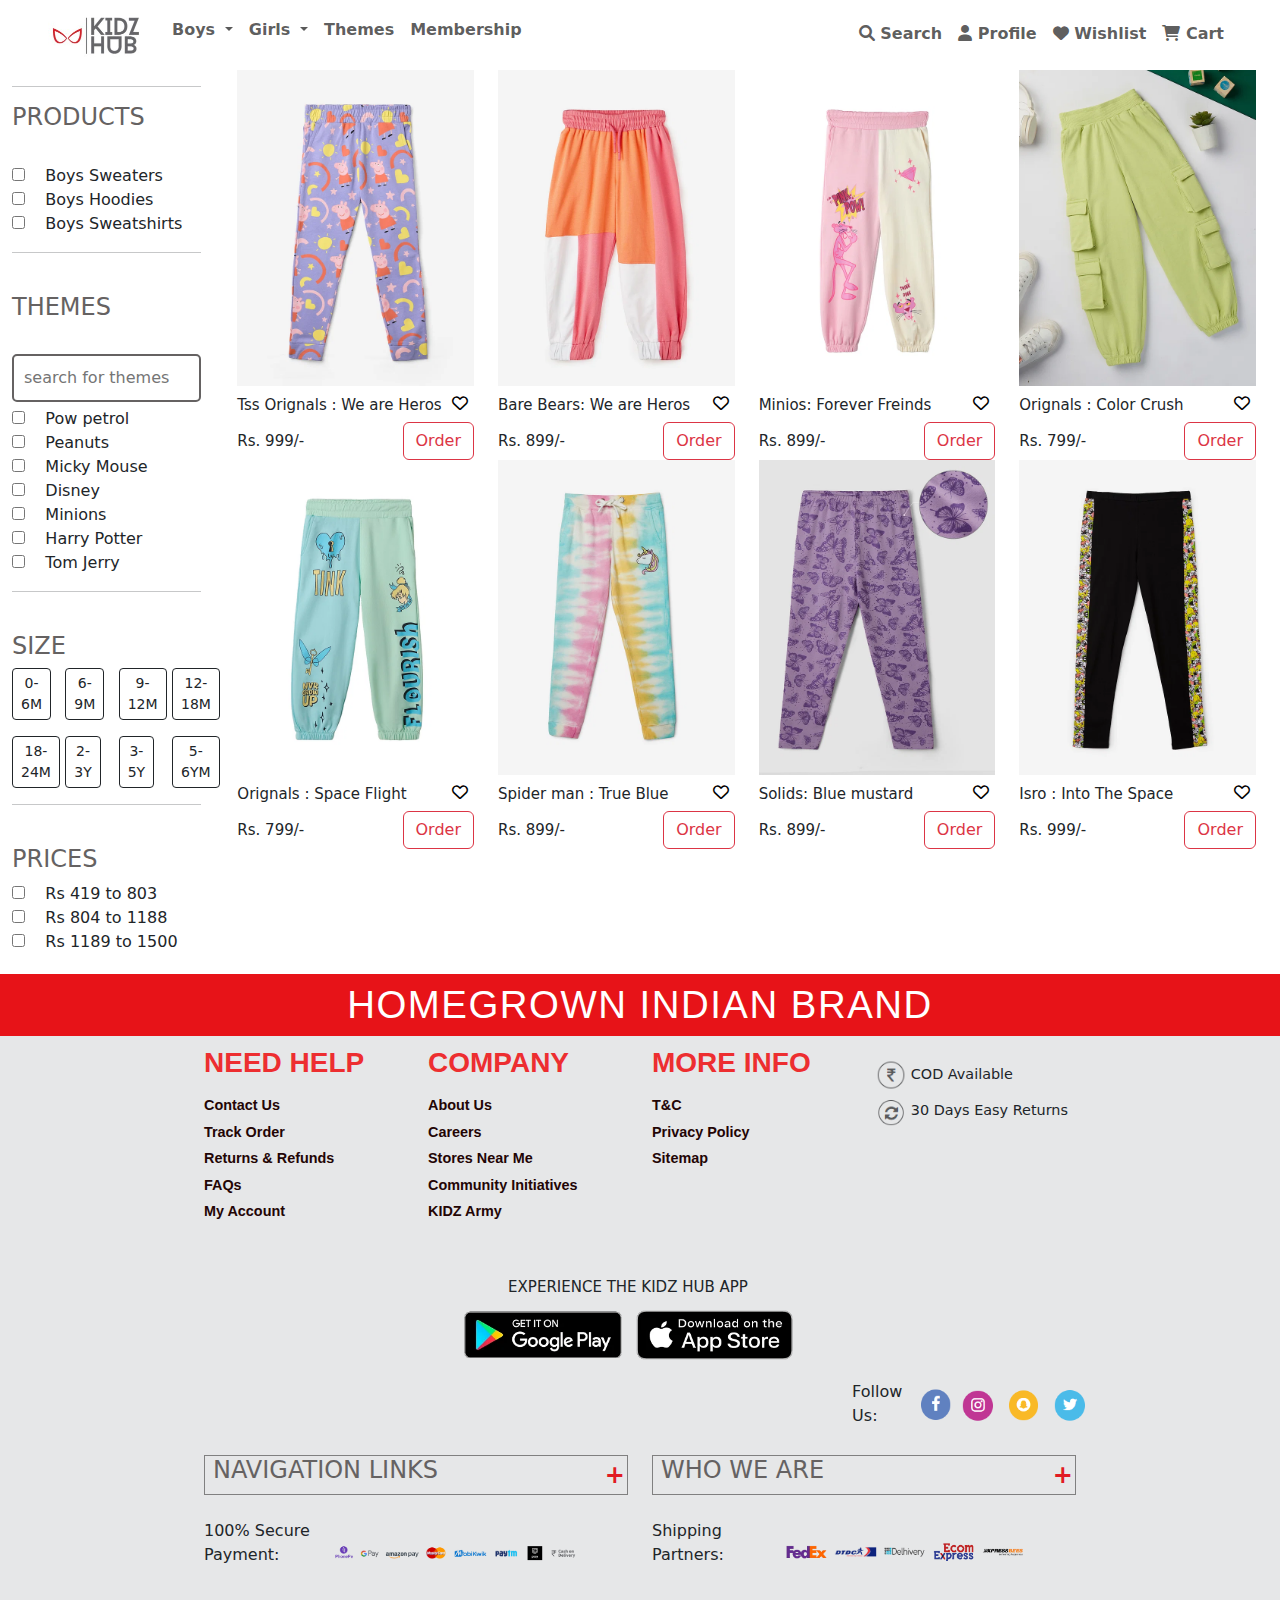
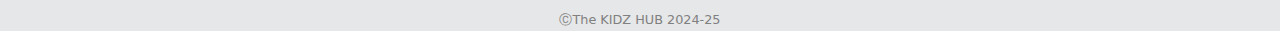
<file: gjoggers.html>
<!DOCTYPE html>
<html lang="en">
  <head>
    <meta charset="UTF-8" />
    <meta name="viewport" content="width=device-width, initial-scale=1.0" />
    <title>Hoodies and Jackets</title>
    <link href="https://cdn.jsdelivr.net/npm/bootstrap@5.3.2/dist/css/bootstrap.min.css" rel="stylesheet">
  <script src="https://cdnjs.cloudflare.com/ajax/libs/jquery/3.6.0/jquery.min.js"></script>
  <script src="https://cdn.jsdelivr.net/npm/bootstrap@5.3.2/dist/js/bootstrap.bundle.min.js"></script>
  <link
  rel="stylesheet"
  href="https://cdnjs.cloudflare.com/ajax/libs/font-awesome/6.0.0-beta3/css/all.min.css"
/>
    <link rel="stylesheet" href="styles/footer.css">
    <link rel="stylesheet" href="styles/navbar.css">
    <link rel="stylesheet" href="styles/s1.css"> 
    <script src="scripts/script.js"></script>
    
  </head>
  <body>
    <header>
    
      <!-- Navbar goes here -->
      <div class="container-fluid position-relative p-0">
        
        <nav
          class="navbar navbar-expand-lg navbar-light   px-lg-5 py-3 py-lg-0  bg-white navbar-1 fixed-top"
        >
         <!-- Your custom navbar content -->
         
          <!-- <div class="container"> -->
          <!-- Logo -->
          <a class="navbar-brand" href="main.html">
            <img class="img-fluid"
              src="img/logo.jpg"
              alt="Your Logo"
              height="auto"
              width="100px"
            
            />
          </a>
          <!-- Toggler/collapsible Button -->
          <button
            class="navbar-toggler"
            type="button"
            data-bs-toggle="collapse"
            data-bs-target="#navbarNav"
            aria-controls="navbarNav"
            aria-expanded="false"
            aria-label="Toggle navigation"
          >
            <span class="navbar-toggler-icon"></span>
          </button>
          <!-- Navbar links -->
          <div class="collapse navbar-collapse" id="navbarNav">
            <ul class="navbar-nav me-auto mb-2 text-secondary">
              <!-- Boys Dropdown Menu -->
              <li class="nav-item dropdown">
                <a
                  class="nav-link dropdown-toggle"
                  href="#"
                  id="boysDropdown"
                  role="button"
                  data-bs-toggle="dropdown"
                  aria-expanded="false"
                >
                  Boys
                </a>
                <ul class="dropdown-menu" aria-labelledby="boysDropdown">
                  <li>
                    <a class="dropdown-item" href="bsweatshirt.html">Hoodie and Sweatshirt</a>
                  </li>
                  <li><a class="dropdown-item" href="bjacket.html">Jacket</a></li>
                  <li><a class="dropdown-item" href="btshirt.html">T-shirt</a></li>
                  <li><a class="dropdown-item" href="bjogger.html">Jogger</a></li>
                  <li><a class="dropdown-item" href="bpolo.html">Polo</a></li>
                </ul>
              </li>
              <!-- Girls Dropdown Menu -->
              <li class="nav-item dropdown">
                <a
                  class="nav-link dropdown-toggle"
                  href="#"
                  id="girlsDropdown"
                  role="button"
                  data-bs-toggle="dropdown"
                  aria-expanded="false"
                >
                  Girls
                </a>
                <ul class="dropdown-menu" aria-labelledby="girlsDropdown">
                  <li><a class="dropdown-item" href="ghoodie.html">Hoddie</a></li>
                  <li><a class="dropdown-item" href="gjacket.html">Jacket</a></li>
                  <li><a class="dropdown-item" href="gtshirt.html">T-shirt</a></li>
                  <li><a class="dropdown-item" href="gtshirt.html">Tops</a></li>
                  <li><a class="dropdown-item" href="gdress.html">Dresses</a></li>
                  <li><a class="dropdown-item" href="gjoggers.html">Jogger</a></li>
                </ul>
              </li>
    
              <li class="nav-item">
                <a class="nav-link" href="#">Themes</a>
              </li>
              <li class="nav-item">
                <a class="nav-link" href="#">Membership</a>
              </li>
            </ul>
            
            <!-- Right Side Icons with Text -->
            <ul class="navbar-nav">
              <li class="nav-item">
                <a class="nav-link" href="#">
                  <i class="fa-solid fa-magnifying-glass"></i> Search
                </a>
              </li>
              <li class="nav-item">
                <a class="nav-link" href="index.html">
                  <i class="fa-solid fa-user"></i> Profile
                </a>
              </li>
              <li class="nav-item">
                <a class="nav-link" href="#">
                  <i class="fa-solid fa-heart"></i> Wishlist
                </a>
              </li>
              <li class="nav-item">
                <a class="nav-link" href="#">
                  <i class="fas fa-shopping-cart"></i> Cart
                </a>
              </li>
            </ul>
          </div>
        </nav>
      </div>
    </header>
     
    <div class="container-fluid">
      <div class="row">
        <!-- Filter Section (Visible on Large Screens) -->
        <div class="col-lg-2 d-lg-block d-none">
          <!-- Your filter section content goes here -->
          <hr />
        <h4>PRODUCTS</h4>
        <br />
        <div class="product">
          <div>
            <input type="checkbox" name="product" /> &nbsp;&nbsp;&nbsp;Boys
            Sweaters
          </div>
          <div>
            <input type="checkbox" name="product" /> &nbsp;&nbsp;&nbsp;Boys
            Hoodies
          </div>
          <div>
            <input type="checkbox" name="product" /> &nbsp;&nbsp;&nbsp;Boys
            Sweatshirts
          </div>
        </div>
        <hr />
        <br />
        <h4>THEMES</h4>
        <br />
        <input type="search" placeholder="search for themes" />
        <div class="product">
          <div>
            <input type="checkbox" name="product" /> &nbsp;&nbsp;&nbsp;Pow
            petrol
          </div>
          <div>
            <input type="checkbox" name="product" /> &nbsp;&nbsp;&nbsp;Peanuts
          </div>
          <div>
            <input type="checkbox" name="product" /> &nbsp;&nbsp;&nbsp;Micky
            Mouse
          </div>
          <div>
            <input type="checkbox" name="product" /> &nbsp;&nbsp;&nbsp;Disney
          </div>
          <div>
            <input type="checkbox" name="product" /> &nbsp;&nbsp;&nbsp;Minions
          </div>
          <div>
            <input type="checkbox" name="product" /> &nbsp;&nbsp;&nbsp;Harry
            Potter
          </div>
          <div>
            <input type="checkbox" name="product" /> &nbsp;&nbsp;&nbsp;Tom
            Jerry
          </div>
        </div>
        <hr />
        <br />
        <h4>SIZE</h4>
        <div class="sizes">
          <div class="row">
            <div class="col-lg-3">
              <button class="btn btn-outline-dark btn-sm">0-6M</button>
            </div>
            <div class="col-lg-3">
              <button class="btn btn-outline-dark btn-sm">6-9M</button>
            </div>
            <div class="col-lg-3">
              <button class="btn btn-outline-dark btn-sm">9-12M</button>
            </div>
            <div class="col-lg-3">
              <button class="btn btn-outline-dark btn-sm">12-18M</button>
            </div>
          </div>
          <div class="row pt-3">
            <div class="col-lg-3">
              <button class="btn btn-outline-dark btn-sm">18-24M</button>
            </div>
            <div class="col-lg-3">
              <button class="btn btn-outline-dark btn-sm">2-3Y</button>
            </div>
            <div class="col-lg-3">
              <button class="btn btn-outline-dark btn-sm">3-5Y</button>
            </div>
            <div class="col-lg-3">
              <button class="btn btn-outline-dark btn-sm">5-6YM</button>
            </div>
          </div>
        </div>
        <hr />
        <br />
        <h4>PRICES</h4>
        <div class="product">
          <div>
            <input type="checkbox" name="product" /> &nbsp;&nbsp;&nbsp;Rs 419
            to 803
          </div>
          <div>
            <input type="checkbox" name="product" /> &nbsp;&nbsp;&nbsp;Rs 804
            to 1188
          </div>
          <div>
            <input type="checkbox" name="product" /> &nbsp;&nbsp;&nbsp;Rs 1189
            to 1500
          </div>
      </div>
        </div>
    
       <!-- Products Section -->
       <div class="col-lg-10 col-sm-12">
          <div class="container-fluid">
            <!-- First Row (4 products) -->
            <div class="row">
              <div class="col-lg-3 col-sm-6 ">
                <!-- Product Card 1 -->
                <div class="img-card">
                  <img src="Png/gjj1.jpg" alt="" />
                  <div style="display: flex; justify-content: space-between">
                    <h5 style="float: left" id="brand" >Tss Orignals : We are Heros</h5 >
                    <button
                      style="border: none; background-color: transparent"
                      onclick="like(this)"
                      id="heart"
                    >
                      <i class="far fa-heart"></i>
                    </button>
                  </div>
                  <div style="display: flex; justify-content: space-between">
                    <h5 id="priceamt">Rs. 999/-</h5>
                    <a
                    href="purchase.html?product=Spider man%20:True Blue &image=Png/gjj1.jpg&price=999"
                      class="btn btn-outline-danger"
                    >
                      Order
                    </a>
                  </div>
                </div>
              </div>
              <div class="col-lg-3 col-sm-6">
                <!-- Product Card 2 -->
                <div class="img-card">
                  <img src="Png/gjj2.jpg" alt="" />
                  <div style="display: flex; justify-content: space-between">
                    <h5 style="float: left">Bare Bears: We are Heros </h5>
                    <button
                      style="border: none; background-color: transparent"
                      onclick="like(this)"
                      id="heart"
                    >
                      <i class="far fa-heart"></i>
                    </button>
                  </div>
                  <div style="display: flex; justify-content: space-between">
                    <h5 id="priceamt">Rs. 899/-</h5>
                    <a
                    href="purchase.html?product=Spider man%20:True Blue &image=Png/gjj2.jpg&price=899"
                      class="btn btn-outline-danger"
                     
                    >
                      Order
                    </a>
                  </div>
                </div>
              </div>
              <div class="col-lg-3 col-sm-6">
                <!-- Product Card 3 -->
                <div class="img-card">
                  <img src="Png/gjj3.jpg" alt="" />
                  <div style="display: flex; justify-content: space-between">
                    <h5 style="float: left">Minios: Forever Freinds </h5>
                    <button
                      style="border: none; background-color: transparent"
                      onclick="like(this)"
                      id="heart"
                    >
                      <i class="far fa-heart"></i>
                    </button>
                  </div>
                  <div style="display: flex; justify-content: space-between">
                    <h5 id="priceamt">Rs. 899/-</h5>
                    <a
                    href="purchase.html?product=Spider man%20:True Blue &image=Png/gjj3.jpg&price=899"
                      class="btn btn-outline-danger"
                      
                    >
                      Order
                    </a>
                  </div>
                </div>
              </div>
              <div class="col-lg-3 col-sm-6">
                <!-- Product Card 4 -->
                <div class="img-card">
                  <img src="Png/gjj4.jpg" alt="" />
                  <div style="display: flex; justify-content: space-between">
                    <h5 style="float: left">Orignals : Color Crush</h5>
                    <button
                      style="border: none; background-color: transparent"
                      onclick="like(this)"
                      id="heart"
                    >
                      <i class="far fa-heart"></i>
                    </button>
                  </div>
                  <div style="display: flex; justify-content: space-between">
                    <h5 id="priceamt">Rs. 799/-</h5>
                    <a
                    href="purchase.html?product=Spider man%20:True Blue &image=Png/gjj4.jpg&price=799"
                      class="btn btn-outline-danger"
                      
                    >
                      Order
                    </a>
                  </div>
                </div>
              </div>
              </div>
              <div class="row">
                  <div class="col-lg-3 col-sm-6">
                    <!-- Product Card 1 -->
                    <div class="img-card">
                      <img src="Png/gjj5.jpg" alt="" />
                      <div style="display: flex; justify-content: space-between">
                        <h5 style="float: left"> Orignals : Space Flight </h5>
                        <button
                          style="border: none; background-color: transparent"
                          onclick="like(this)"
                          id="heart"
                        >
                          <i class="far fa-heart"></i>
                        </button>
                      </div>
                      <div style="display: flex; justify-content: space-between">
                        <h5 id="priceamt">Rs. 799/-</h5>
                        <a
                        href="purchase.html?product=Spider man%20:True Blue &image=Png/gjj5.jpg&price=799"
                          class="btn btn-outline-danger"
                          
                        >
                          Order
                        </a>
                      </div>
                    </div>
                  </div>
                  <div class="col-lg-3 col-sm-6">
                    <!-- Product Card 2 -->
                    <div class="img-card">
                      <img src="Png/gjj6.jpg" alt="" />
                      <div style="display: flex; justify-content: space-between">
                        <h5 style="float: left">Spider man : True Blue </h5>
                        <button
                          style="border: none; background-color: transparent"
                          onclick="like(this)"
                          id="heart"
                        >
                          <i class="far fa-heart"></i>
                        </button>
                      </div>
                      <div style="display: flex; justify-content: space-between">
                        <h5 id="priceamt">Rs. 899/-</h5>
                        <a
                        href="purchase.html?product=Spider man%20:True Blue &image=Png/gjj6.jpg&price=899"
                          class="btn btn-outline-danger"
                      
                        >
                          Order
                        </a>
                      </div>
                    </div>
                  </div>
                  <div class="col-lg-3 col-sm-6">
                    <!-- Product Card 3 -->
                    <div class="img-card">
                      <img src="Png/gjj7.jpg" alt="" />
                      <div style="display: flex; justify-content: space-between">
                        <h5 style="float: left">Solids: Blue mustard</h5>
                        <button
                          style="border: none; background-color: transparent"
                          onclick="like(this)"
                          id="heart"
                        >
                          <i class="far fa-heart"></i>
                        </button>
                      </div>
                      <div style="display: flex; justify-content: space-between">
                        <h5 id="priceamt">Rs. 899/-</h5>
                        <a
                        href="purchase.html?product=Spider man%20:True Blue &image=Png/gjj7.jpg&price=899"
                          class="btn btn-outline-danger"
                       
                        >
                          Order
                        </a>
                      </div>
                    </div>
                  </div>
                  <div class="col-lg-3 col-sm-6">
                    <!-- Product Card 4 -->
                    <div class="img-card">
                      <img src="Png/gjj8.jpg" alt="" />
                      <div style="display: flex; justify-content: space-between">
                        <h5 style="float: left">Isro : Into The Space</h5>
                        <button
                          style="border: none; background-color: transparent"
                          onclick="like(this)"
                          id="heart"
                        >
                          <i class="far fa-heart"></i>
                        </button>
                      </div>
                      <div style="display: flex; justify-content: space-between">
                        <h5 id="priceamt">Rs. 999/-</h5>
                        <a
                        href="purchase.html?product=Spider man%20:True Blue &image=Png/gjj8.jpg&price=999"
                          class="btn btn-outline-danger"
                       
                        >
                          Order
                        </a>
                      </div>
                    </div>
                  </div>
                  </div>
        </div>
      </div>
    </div>
    </div>
    <footer>
      <div  class="additional-heading">HomeGrown Indian Brand</div>
      <div id="main-footer-div" class="container">
          <div class="row">
              <div class="col-md-3">
                  <div class="op-details-footer-div-childs">
                      <h3>NEED HELP</h3>
                      <ul>
                          <li><a href="#">Contact Us</a></li>
                          <li><a href="#">Track Order</a></li>
                          <li><a href="#">Returns & Refunds</a></li>
                          <li><a href="#">FAQs</a></li>
                          <li><a href="#">My Account</a></li>
                      </ul>
                  </div>
              </div>
              <div class="col-md-3">
                  <div class="op-details-footer-div-childs">
                      <h3>COMPANY</h3>
                      <ul>
                          <li><a href="#">About Us</a></li>
                          <li><a href="#">Careers</a></li>
                          <li><a href="#">Stores Near Me</a></li>
                          <li><a href="#">Community Initiatives</a></li>
                          <li><a href="#">KIDZ Army</a></li>
                      </ul>
                  </div>
              </div>
              <div class="col-md-3">
                  <div class="op-details-footer-div-childs">
                      <h3>MORE INFO</h3>
                      <ul>
                          <li><a href="#">T&C</a></li>
                          <li><a href="#">Privacy Policy</a></li>
                          <li><a href="#">Sitemap</a></li>
                      </ul>
                  </div>
              </div>
              <div class="col-md-3">
                  <div class="op-details-footer-div-childs">
                      <ul id="COD-and-return">
                          <li>
                              <img src="./img/Screenshot 2023-02-23 131711.png" alt="error" />COD Available
                          </li>
                          <li>
                              <img src="./img/Screenshot 2023-02-23 131818.png" alt="error" />30 Days Easy Returns
                          </li>
                      </ul>
                  </div>
              </div>
          </div>
        
          <div class="row">
              
              <div class="row">
                  <div class="col-md-12 text-center mt-4">
                      <h5>EXPERIENCE THE KIDZ HUB  APP</h5>
                      <div>
                          <img src="./img/play store.png" alt="error" />
                          <img src="./img/app store.png" alt="error" />
                      </div>
                  </div>
              </div>
              <div id="social-handles">
                  <div>Follow Us:</div>
                  <div class="img-fluid  "><img src="./img/facebook.png" alt="Facebook" /></div>
                  <div class="img-fluid"><img src="./img/insta.png" alt="Instagram" /></div>
                  <div class="img-fluid"><img src="./img/notify.png" alt="Notification" /></div>
                  <div class="img-fluid"><img src="./img/twitter.png" alt="Twitter" /></div>
              </div>
          </div>
          <div class="row mt-4">
              <div class="col-md-6">
                  <div class="to-flex-divs-footer">
                      <h4>NAVIGATION LINKS</h4>
                      <button id="nav-link-plus">+</button>
                  </div>
                  <div id="hidden-divs-footerOne">
                      <!-- Navigation links content -->
                  </div>
              </div>
              <div class="col-md-6">
                  <div class="to-flex-divs-footer">
                      <h4>WHO WE ARE</h4>
                      <button id="who-link-plus">+</button>
                  </div>
                  <div id="hidden-divs-footerTwo">
                      <!-- Who we are content -->
                  </div>
              </div>
          </div>
          <div class="row mt-4">
              <div class="col-md-6">
                  <div class="pay-partners-flex-divs">
                      <div><p>100% Secure Payment:</p></div>
                      <div><img src="./img/payment partners.png" alt="error" /></div>
                  </div>
              </div>
              <div class="col-md-6">
                  <div class="pay-partners-flex-divs">
                      <div><p>Shipping Partners:</p></div>
                      <div><img src="./img/shipping partners.png" alt="error" /></div>
                  </div>
              </div>
          </div>
          <div class="row mt-4">
              <div class="col-md-12 text-center">
                  <span style="font-size: 0.8rem; color: gray">&#9400;The KIDZ HUB 2024-25</span>
              </div>
          </div>
      </div>
    </footer>
    
  </body>
</html>
</file>
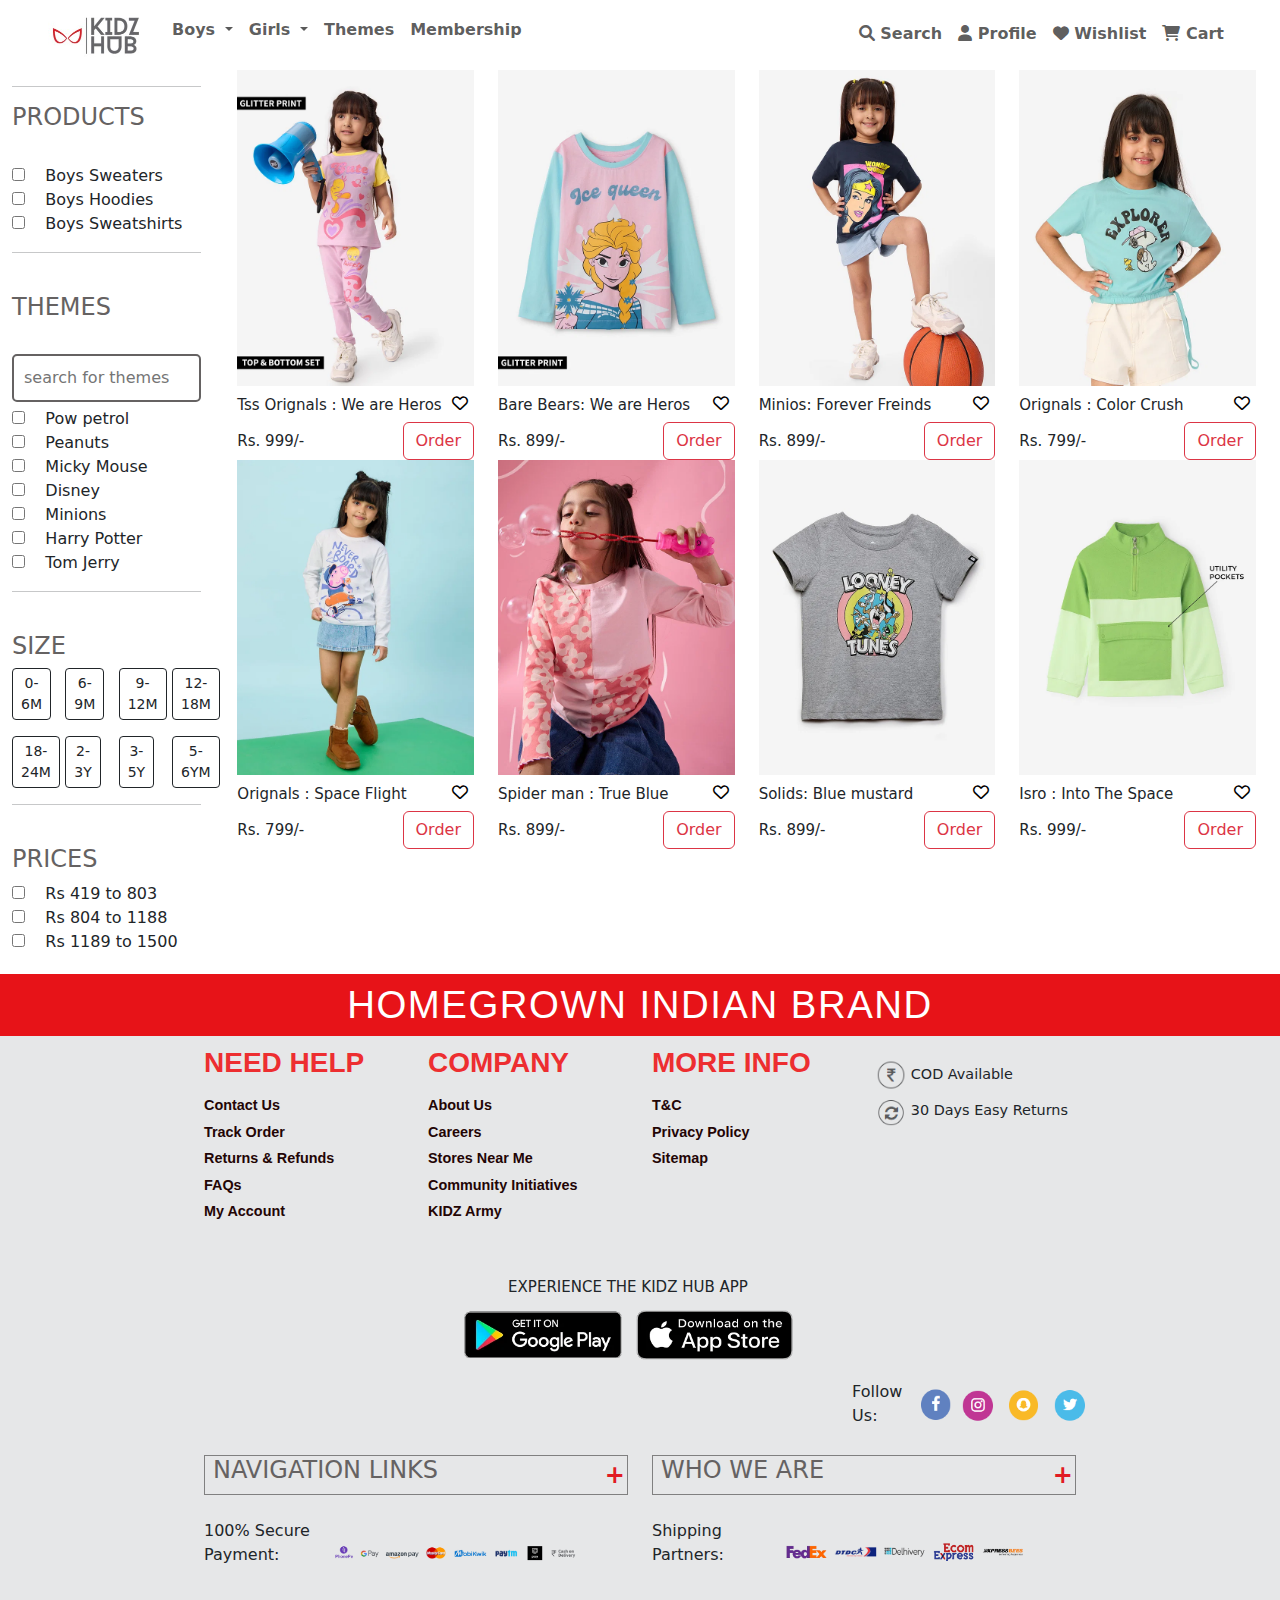
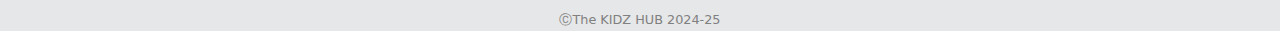
<file: gtshirt.html>
<!DOCTYPE html>
<html lang="en">
  <head>
    <meta charset="UTF-8" />
    <meta name="viewport" content="width=device-width, initial-scale=1.0" />
    <title>Hoodies and Jackets</title>
    <link href="https://cdn.jsdelivr.net/npm/bootstrap@5.3.2/dist/css/bootstrap.min.css" rel="stylesheet">
    <script src="https://cdnjs.cloudflare.com/ajax/libs/jquery/3.6.0/jquery.min.js"></script>
    <script src="https://cdn.jsdelivr.net/npm/bootstrap@5.3.2/dist/js/bootstrap.bundle.min.js"></script>
    <link
    rel="stylesheet"
    href="https://cdnjs.cloudflare.com/ajax/libs/font-awesome/6.0.0-beta3/css/all.min.css"
  />
    <link rel="stylesheet" href="styles/footer.css">
    <link rel="stylesheet" href="styles/navbar.css">
    <link rel="stylesheet" href="styles/s1.css"> 
    <script src="scripts/script.js"></script>
    
  </head>
  <body>
    <header>
    
      <!-- Navbar goes here -->
      <div class="container-fluid position-relative p-0">
        
        <nav
          class="navbar navbar-expand-lg navbar-light   px-lg-5 py-3 py-lg-0  bg-white navbar-1 fixed-top"
        >
         <!-- Your custom navbar content -->
         
          <!-- <div class="container"> -->
          <!-- Logo -->
          <a class="navbar-brand" href="main.html">
            <img class="img-fluid"
              src="img/logo.jpg"
              alt="Your Logo"
              height="auto"
              width="100px"
            
            />
          </a>
          <!-- Toggler/collapsible Button -->
          <button
            class="navbar-toggler"
            type="button"
            data-bs-toggle="collapse"
            data-bs-target="#navbarNav"
            aria-controls="navbarNav"
            aria-expanded="false"
            aria-label="Toggle navigation"
          >
            <span class="navbar-toggler-icon"></span>
          </button>
          <!-- Navbar links -->
          <div class="collapse navbar-collapse" id="navbarNav">
            <ul class="navbar-nav me-auto mb-2 text-secondary">
              <!-- Boys Dropdown Menu -->
              <li class="nav-item dropdown">
                <a
                  class="nav-link dropdown-toggle"
                  href="#"
                  id="boysDropdown"
                  role="button"
                  data-bs-toggle="dropdown"
                  aria-expanded="false"
                >
                  Boys
                </a>
                <ul class="dropdown-menu" aria-labelledby="boysDropdown">
                  <li>
                    <a class="dropdown-item" href="bsweatshirt.html">Hoodie and Sweatshirt</a>
                  </li>
                  <li><a class="dropdown-item" href="bjacket.html">Jacket</a></li>
                  <li><a class="dropdown-item" href="btshirt.html">T-shirt</a></li>
                  <li><a class="dropdown-item" href="bjogger.html">Jogger</a></li>
                  <li><a class="dropdown-item" href="bpolo.html">Polo</a></li>
                </ul>
              </li>
              <!-- Girls Dropdown Menu -->
              <li class="nav-item dropdown">
                <a
                  class="nav-link dropdown-toggle"
                  href="#"
                  id="girlsDropdown"
                  role="button"
                  data-bs-toggle="dropdown"
                  aria-expanded="false"
                >
                  Girls
                </a>
                <ul class="dropdown-menu" aria-labelledby="girlsDropdown">
                  <li><a class="dropdown-item" href="ghoodie.html">Hoddie</a></li>
                  <li><a class="dropdown-item" href="gjacket.html">Jacket</a></li>
                  <li><a class="dropdown-item" href="gtshirt.html">T-shirt</a></li>
                  <li><a class="dropdown-item" href="gtshirt.html">Tops</a></li>
                  <li><a class="dropdown-item" href="gdress.html">Dresses</a></li>
                  <li><a class="dropdown-item" href="gjoggers.html">Jogger</a></li>
                </ul>
              </li>
    
              <li class="nav-item">
                <a class="nav-link" href="#">Themes</a>
              </li>
              <li class="nav-item">
                <a class="nav-link" href="#">Membership</a>
              </li>
            </ul>
            
            <!-- Right Side Icons with Text -->
            <ul class="navbar-nav">
              <li class="nav-item">
                <a class="nav-link" href="#">
                  <i class="fa-solid fa-magnifying-glass"></i> Search
                </a>
              </li>
              <li class="nav-item">
                <a class="nav-link" href="index.html">
                  <i class="fa-solid fa-user"></i> Profile
                </a>
              </li>
              <li class="nav-item">
                <a class="nav-link" href="#">
                  <i class="fa-solid fa-heart"></i> Wishlist
                </a>
              </li>
              <li class="nav-item">
                <a class="nav-link" href="#">
                  <i class="fas fa-shopping-cart"></i> Cart
                </a>
              </li>
            </ul>
          </div>
        </nav>
      </div>
    </header>
   
    <div class="container-fluid">
      <div class="row">
        <!-- Filter Section (Visible on Large Screens) -->
        <div class="col-lg-2 d-lg-block d-none">
          <!-- Your filter section content goes here -->
          <hr />
        <h4>PRODUCTS</h4>
        <br />
        <div class="product">
          <div>
            <input type="checkbox" name="product" /> &nbsp;&nbsp;&nbsp;Boys
            Sweaters
          </div>
          <div>
            <input type="checkbox" name="product" /> &nbsp;&nbsp;&nbsp;Boys
            Hoodies
          </div>
          <div>
            <input type="checkbox" name="product" /> &nbsp;&nbsp;&nbsp;Boys
            Sweatshirts
          </div>
        </div>
        <hr />
        <br />
        <h4>THEMES</h4>
        <br />
        <input type="search" placeholder="search for themes" />
        <div class="product">
          <div>
            <input type="checkbox" name="product" /> &nbsp;&nbsp;&nbsp;Pow
            petrol
          </div>
          <div>
            <input type="checkbox" name="product" /> &nbsp;&nbsp;&nbsp;Peanuts
          </div>
          <div>
            <input type="checkbox" name="product" /> &nbsp;&nbsp;&nbsp;Micky
            Mouse
          </div>
          <div>
            <input type="checkbox" name="product" /> &nbsp;&nbsp;&nbsp;Disney
          </div>
          <div>
            <input type="checkbox" name="product" /> &nbsp;&nbsp;&nbsp;Minions
          </div>
          <div>
            <input type="checkbox" name="product" /> &nbsp;&nbsp;&nbsp;Harry
            Potter
          </div>
          <div>
            <input type="checkbox" name="product" /> &nbsp;&nbsp;&nbsp;Tom
            Jerry
          </div>
        </div>
        <hr />
        <br />
        <h4>SIZE</h4>
        <div class="sizes">
          <div class="row">
            <div class="col-lg-3">
              <button class="btn btn-outline-dark btn-sm">0-6M</button>
            </div>
            <div class="col-lg-3">
              <button class="btn btn-outline-dark btn-sm">6-9M</button>
            </div>
            <div class="col-lg-3">
              <button class="btn btn-outline-dark btn-sm">9-12M</button>
            </div>
            <div class="col-lg-3">
              <button class="btn btn-outline-dark btn-sm">12-18M</button>
            </div>
          </div>
          <div class="row pt-3">
            <div class="col-lg-3">
              <button class="btn btn-outline-dark btn-sm">18-24M</button>
            </div>
            <div class="col-lg-3">
              <button class="btn btn-outline-dark btn-sm">2-3Y</button>
            </div>
            <div class="col-lg-3">
              <button class="btn btn-outline-dark btn-sm">3-5Y</button>
            </div>
            <div class="col-lg-3">
              <button class="btn btn-outline-dark btn-sm">5-6YM</button>
            </div>
          </div>
        </div>
        <hr />
        <br />
        <h4>PRICES</h4>
        <div class="product">
          <div>
            <input type="checkbox" name="product" /> &nbsp;&nbsp;&nbsp;Rs 419
            to 803
          </div>
          <div>
            <input type="checkbox" name="product" /> &nbsp;&nbsp;&nbsp;Rs 804
            to 1188
          </div>
          <div>
            <input type="checkbox" name="product" /> &nbsp;&nbsp;&nbsp;Rs 1189
            to 1500
          </div>
      </div>
        </div>
    
       <!-- Products Section -->
       <div class="col-lg-10 col-sm-12">
          <div class="container-fluid">
            <!-- First Row (4 products) -->
            <div class="row">
              <div class="col-lg-3 col-sm-6 ">
                <!-- Product Card 1 -->
                <div class="img-card">
                  <img src="Png/gt1.png" alt="" />
                  <div style="display: flex; justify-content: space-between">
                    <h5 style="float: left" id="brand" >Tss Orignals : We are Heros</h5 >
                    <button
                      style="border: none; background-color: transparent"
                      onclick="like(this)"
                      id="heart"
                    >
                      <i class="far fa-heart"></i>
                    </button>
                  </div>
                  <div style="display: flex; justify-content: space-between">
                    <h5 id="priceamt">Rs. 999/-</h5>
                    <a
                    href="purchase.html?product=Spider man%20:True Blue &image=Png/gt1.png&price=999"
                      class="btn btn-outline-danger"
                    >
                      Order
                    </a>
                  </div>
                </div>
              </div>
              <div class="col-lg-3 col-sm-6">
                <!-- Product Card 2 -->
                <div class="img-card">
                  <img src="Png/gt2.png" alt="" />
                  <div style="display: flex; justify-content: space-between">
                    <h5 style="float: left">Bare Bears: We are Heros </h5>
                    <button
                      style="border: none; background-color: transparent"
                      onclick="like(this)"
                      id="heart"
                    >
                      <i class="far fa-heart"></i>
                    </button>
                  </div>
                  <div style="display: flex; justify-content: space-between">
                    <h5 id="priceamt">Rs. 899/-</h5>
                    <a
                    href="purchase.html?product=Spider man%20:True Blue &image=Png/gt2.png&price=899"
                      class="btn btn-outline-danger"
                     
                    >
                      Order
                    </a>
                  </div>
                </div>
              </div>
              <div class="col-lg-3 col-sm-6">
                <!-- Product Card 3 -->
                <div class="img-card">
                  <img src="Png/gt3.png" alt="" />
                  <div style="display: flex; justify-content: space-between">
                    <h5 style="float: left">Minios: Forever Freinds </h5>
                    <button
                      style="border: none; background-color: transparent"
                      onclick="like(this)"
                      id="heart"
                    >
                      <i class="far fa-heart"></i>
                    </button>
                  </div>
                  <div style="display: flex; justify-content: space-between">
                    <h5 id="priceamt">Rs. 899/-</h5>
                    <a
                    href="purchase.html?product=Spider man%20:True Blue &image=Png/gt3.png&price=899"
                      class="btn btn-outline-danger"
                      
                    >
                      Order
                    </a>
                  </div>
                </div>
              </div>
              <div class="col-lg-3 col-sm-6">
                <!-- Product Card 4 -->
                <div class="img-card">
                  <img src="Png/gt4.png" alt="" />
                  <div style="display: flex; justify-content: space-between">
                    <h5 style="float: left">Orignals : Color Crush</h5>
                    <button
                      style="border: none; background-color: transparent"
                      onclick="like(this)"
                      id="heart"
                    >
                      <i class="far fa-heart"></i>
                    </button>
                  </div>
                  <div style="display: flex; justify-content: space-between">
                    <h5 id="priceamt">Rs. 799/-</h5>
                    <a
                    href="purchase.html?product=Spider man%20:True Blue &image=Png/gt4.png&price=799"
                      class="btn btn-outline-danger"
                      
                    >
                      Order
                    </a>
                  </div>
                </div>
              </div>
              </div>
              <div class="row">
                  <div class="col-lg-3 col-sm-6">
                    <!-- Product Card 1 -->
                    <div class="img-card">
                      <img src="Png/gt5.png" alt="" />
                      <div style="display: flex; justify-content: space-between">
                        <h5 style="float: left"> Orignals : Space Flight </h5>
                        <button
                          style="border: none; background-color: transparent"
                          onclick="like(this)"
                          id="heart"
                        >
                          <i class="far fa-heart"></i>
                        </button>
                      </div>
                      <div style="display: flex; justify-content: space-between">
                        <h5 id="priceamt">Rs. 799/-</h5>
                        <a
                        href="purchase.html?product=Spider man%20:True Blue &image=Png/gt5.png&price=799"
                          class="btn btn-outline-danger"
                          
                        >
                          Order
                        </a>
                      </div>
                    </div>
                  </div>
                  <div class="col-lg-3 col-sm-6">
                    <!-- Product Card 2 -->
                    <div class="img-card">
                      <img src="Png/gt6.png" alt="" />
                      <div style="display: flex; justify-content: space-between">
                        <h5 style="float: left">Spider man : True Blue </h5>
                        <button
                          style="border: none; background-color: transparent"
                          onclick="like(this)"
                          id="heart"
                        >
                          <i class="far fa-heart"></i>
                        </button>
                      </div>
                      <div style="display: flex; justify-content: space-between">
                        <h5 id="priceamt">Rs. 899/-</h5>
                        <a
                          href="purchase.html"
                          class="btn btn-outline-danger"
                      
                        >
                          Order
                        </a>
                      </div>
                    </div>
                  </div>
                  <div class="col-lg-3 col-sm-6">
                    <!-- Product Card 3 -->
                    <div class="img-card">
                      <img src="Png/gt7.png" alt="" />
                      <div style="display: flex; justify-content: space-between">
                        <h5 style="float: left">Solids: Blue mustard</h5>
                        <button
                          style="border: none; background-color: transparent"
                          onclick="like(this)"
                          id="heart"
                        >
                          <i class="far fa-heart"></i>
                        </button>
                      </div>
                      <div style="display: flex; justify-content: space-between">
                        <h5 id="priceamt">Rs. 899/-</h5>
                        <a
                        href="purchase.html?product=Spider man%20:True Blue &image=Png/gt7.png&price=899"
                          class="btn btn-outline-danger"
                       
                        >
                          Order
                        </a>
                      </div>
                    </div>
                  </div>
                  <div class="col-lg-3 col-sm-6">
                    <!-- Product Card 4 -->
                    <div class="img-card">
                      <img src="Png/gt8.png" alt="" />
                      <div style="display: flex; justify-content: space-between">
                        <h5 style="float: left">Isro : Into The Space</h5>
                        <button
                          style="border: none; background-color: transparent"
                          onclick="like(this)"
                          id="heart"
                        >
                          <i class="far fa-heart"></i>
                        </button>
                      </div>
                      <div style="display: flex; justify-content: space-between">
                        <h5 id="priceamt">Rs. 999/-</h5>
                        <a
                        href="purchase.html?product=Spider man%20:True Blue &image=Png/gt8.png&price=999"
                          class="btn btn-outline-danger"
                       
                        >
                          Order
                        </a>
                      </div>
                    </div>
                  </div>
                  </div>
        </div>
      </div>
    </div>
    </div>
    <footer>
      <div  class="additional-heading">HomeGrown Indian Brand</div>
      <div id="main-footer-div" class="container">
          <div class="row">
              <div class="col-md-3">
                  <div class="op-details-footer-div-childs">
                      <h3>NEED HELP</h3>
                      <ul>
                          <li><a href="#">Contact Us</a></li>
                          <li><a href="#">Track Order</a></li>
                          <li><a href="#">Returns & Refunds</a></li>
                          <li><a href="#">FAQs</a></li>
                          <li><a href="#">My Account</a></li>
                      </ul>
                  </div>
              </div>
              <div class="col-md-3">
                  <div class="op-details-footer-div-childs">
                      <h3>COMPANY</h3>
                      <ul>
                          <li><a href="#">About Us</a></li>
                          <li><a href="#">Careers</a></li>
                          <li><a href="#">Stores Near Me</a></li>
                          <li><a href="#">Community Initiatives</a></li>
                          <li><a href="#">KIDZ Army</a></li>
                      </ul>
                  </div>
              </div>
              <div class="col-md-3">
                  <div class="op-details-footer-div-childs">
                      <h3>MORE INFO</h3>
                      <ul>
                          <li><a href="#">T&C</a></li>
                          <li><a href="#">Privacy Policy</a></li>
                          <li><a href="#">Sitemap</a></li>
                      </ul>
                  </div>
              </div>
              <div class="col-md-3">
                  <div class="op-details-footer-div-childs">
                      <ul id="COD-and-return">
                          <li>
                              <img src="./img/Screenshot 2023-02-23 131711.png" alt="error" />COD Available
                          </li>
                          <li>
                              <img src="./img/Screenshot 2023-02-23 131818.png" alt="error" />30 Days Easy Returns
                          </li>
                      </ul>
                  </div>
              </div>
          </div>
        
          <div class="row">
              
              <div class="row">
                  <div class="col-md-12 text-center mt-4">
                      <h5>EXPERIENCE THE KIDZ HUB  APP</h5>
                      <div>
                          <img src="./img/play store.png" alt="error" />
                          <img src="./img/app store.png" alt="error" />
                      </div>
                  </div>
              </div>
              <div id="social-handles">
                  <div>Follow Us:</div>
                  <div class="img-fluid  "><img src="./img/facebook.png" alt="Facebook" /></div>
                  <div class="img-fluid"><img src="./img/insta.png" alt="Instagram" /></div>
                  <div class="img-fluid"><img src="./img/notify.png" alt="Notification" /></div>
                  <div class="img-fluid"><img src="./img/twitter.png" alt="Twitter" /></div>
              </div>
          </div>
          <div class="row mt-4">
              <div class="col-md-6">
                  <div class="to-flex-divs-footer">
                      <h4>NAVIGATION LINKS</h4>
                      <button id="nav-link-plus">+</button>
                  </div>
                  <div id="hidden-divs-footerOne">
                      <!-- Navigation links content -->
                  </div>
              </div>
              <div class="col-md-6">
                  <div class="to-flex-divs-footer">
                      <h4>WHO WE ARE</h4>
                      <button id="who-link-plus">+</button>
                  </div>
                  <div id="hidden-divs-footerTwo">
                      <!-- Who we are content -->
                  </div>
              </div>
          </div>
          <div class="row mt-4">
              <div class="col-md-6">
                  <div class="pay-partners-flex-divs">
                      <div><p>100% Secure Payment:</p></div>
                      <div><img src="./img/payment partners.png" alt="error" /></div>
                  </div>
              </div>
              <div class="col-md-6">
                  <div class="pay-partners-flex-divs">
                      <div><p>Shipping Partners:</p></div>
                      <div><img src="./img/shipping partners.png" alt="error" /></div>
                  </div>
              </div>
          </div>
          <div class="row mt-4">
              <div class="col-md-12 text-center">
                  <span style="font-size: 0.8rem; color: gray">&#9400;The KIDZ HUB 2024-25</span>
              </div>
          </div>
      </div>
    </footer>
    
  </body>
</html>
</file>
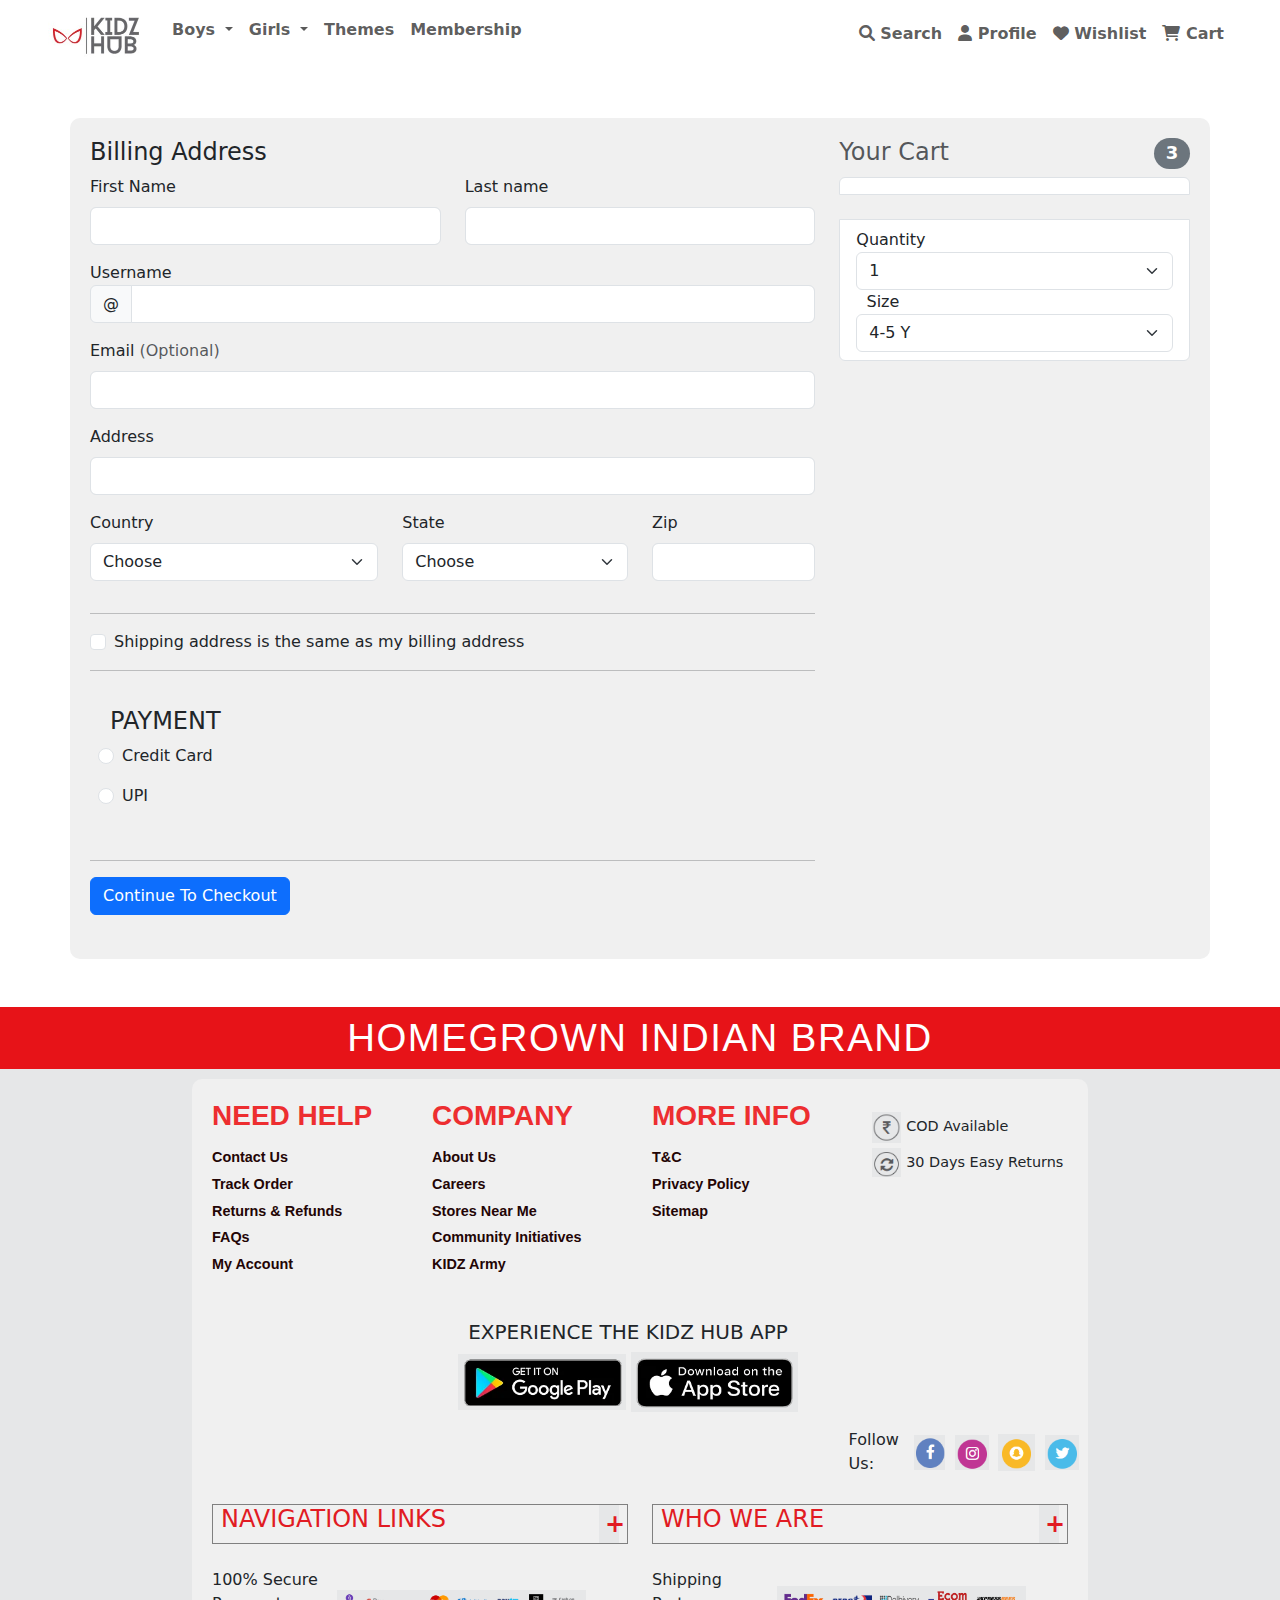
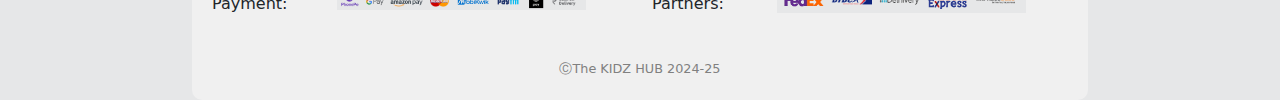
<file: purchase.html>
<!DOCTYPE html>
<html>

<head>
    <meta charset="UTF-8">
    <meta name="viewport" content="width=device-width,initial-scale=1.0">
    <meta http-equiv="X-UA-Compatible" content="ie=edge">
    <title>Checkout Form</title>
    <link
    rel="stylesheet"
    href="https://cdnjs.cloudflare.com/ajax/libs/font-awesome/6.0.0-beta3/css/all.min.css"
  />
    <link
    href="https://cdn.jsdelivr.net/npm/bootstrap@5.3.2/dist/css/bootstrap.min.css"rel="stylesheet" />
    <script src="https://cdnjs.cloudflare.com/ajax/libs/jquery/3.6.0/jquery.min.js"></script>
    <script src="https://cdn.jsdelivr.net/npm/bootstrap@5.3.2/dist/js/bootstrap.bundle.min.js"></script>

    <link rel="stylesheet" href="styles/footer.css" type="text/css">
    <link rel="stylesheet" href="styles/navbar.css" type="text/css">
    <link rel="stylesheet" href="styles/purchase.css" type="text/css">
    <script src="scripts/script.js" defer></script>
      
</head>

<body>
    <header>
    
        <!-- Navbar goes here -->
        <div class="container-fluid position-relative p-0">
          
          <nav
            class="navbar navbar-expand-lg navbar-light   px-lg-5 py-3 py-lg-0  bg-white navbar-1 fixed-top"
          >
           <!-- Your custom navbar content -->
           
            <!-- <div class="container"> -->
            <!-- Logo -->
            <a class="navbar-brand" href="main.html">
              <img class="img-fluid"
                src="img/logo.jpg"
                alt="Your Logo"
                height="auto"
                width="100px"
              
              />
            </a>
            <!-- Toggler/collapsible Button -->
            <button
              class="navbar-toggler "
              type="button"
              data-bs-toggle="collapse"
              data-bs-target="#navbarNav"
              aria-controls="navbarNav"
            >
              <span class="navbar-toggler-icon"></span>
            </button>
            <!-- Navbar links -->
            <div class="collapse navbar-collapse" id="navbarNav">
              <ul class="navbar-nav me-auto mb-2 text-secondary">
                <!-- Boys Dropdown Menu -->
                <li class="nav-item dropdown">
                  <a
                    class="nav-link dropdown-toggle"
                    href="#"
                    id="boysDropdown"
                    role="button"
                    data-bs-toggle="dropdown"
                    aria-expanded="false"
                  >
                    Boys
                  </a>
                  <ul class="dropdown-menu" >
                    <li>
                      <a class="dropdown-item" href="bsweatshirt.html">Hoodie and Sweatshirt</a>
                    </li>
                    <li><a class="dropdown-item" href="bjacket.html">Jacket</a></li>
                    <li><a class="dropdown-item" href="btshirt.html">T-shirt</a></li>
                    <li><a class="dropdown-item" href="bjogger.html">Jogger</a></li>
                    <li><a class="dropdown-item" href="bpolo.html">Polo</a></li>
                  </ul>
                </li>
                <!-- Girls Dropdown Menu -->
                <li class="nav-item dropdown">
                  <a
                    class="nav-link dropdown-toggle"
                    href="#"
                    id="girlsDropdown"
                    role="button"
                    data-bs-toggle="dropdown"
                    aria-expanded="false"
                  >
                    Girls
                  </a>
                  <ul class="dropdown-menu" >
                    <li><a class="dropdown-item" href="ghoodie.html">Hoddie</a></li>
                    <li><a class="dropdown-item" href="gjacket.html">Jacket</a></li>
                    <li><a class="dropdown-item" href="gtshirt.html">T-shirt</a></li>
                    <li><a class="dropdown-item" href="gtshirt.html">Tops</a></li>
                    <li><a class="dropdown-item" href="gdress.html">Dresses</a></li>
                    <li><a class="dropdown-item" href="gjoggers.html">Jogger</a></li>
                  </ul>
                </li>
      
                <li class="nav-item">
                  <a class="nav-link" href="#">Themes</a>
                </li>
                <li class="nav-item">
                  <a class="nav-link" href="#">Membership</a>
                </li>
              </ul>
              
              <!-- Right Side Icons with Text -->
              <ul class="navbar-nav">
                <li class="nav-item">
                  <a class="nav-link" href="#">
                    <i class="fa-solid fa-magnifying-glass"></i> Search
                  </a>
                </li>
                <li class="nav-item">
                  <a class="nav-link" href="index.html">
                    <i class="fa-solid fa-user"></i> Profile
                  </a>
                </li>
                <li class="nav-item">
                  <a class="nav-link" href="#">
                    <i class="fa-solid fa-heart"></i> Wishlist
                  </a>
                </li>
                <li class="nav-item">
                  <a class="nav-link" href="#">
                    <i class="fas fa-shopping-cart"></i> Cart
                  </a>
                </li>
              </ul>
            </div>
          </nav>
        </div>
      </header>
        <div class="container my-5" id="printContent">
        <div class="row">
            <div class="col-lg-4 order-lg-last">
                <h4 class="d-flex justify-content-between align-item-center">
                    <span class="text-muted">Your Cart</span>
                    <span class="badge bg-secondary rounded-pill">3</span>
                </h4>
                <ul class="list-group">
                    <li class="list-group-item d-flex justify-content-between">
                        
                        <div id="imageContainer"></div>
                        <div id="productName"></div>
                        <div id="priceamt"></div>
                        
                    </li><br>
                    <li class="list-group-item  justify-content-between">
                        Quantity   
                        <select class="form-select" >
                                <option>1</option>
                                <option>2</option>
                                <option>3</option>
                                <option>4</option>
                                <option>5</option>  
                            </select>
                            &nbsp;&nbsp;Size
                            <select class="form-select" >
                           
                                <option>4-5 Y</option>
                                <option>5-6Y</option>
                                <option>6-7Y</option>
                                <option>7-8Y</option>
                                <option>8-9Y</option>  
                            </select>
                    </li>
                   
                </ul>
            </div>
            <div class="col-lg-8">
                <h4>Billing Address</h4>
                <form>
                    <div class="row">
                        <div class="col-md-6 mb-3">
                            <label class="form-label" for="firstname"><i class="bi bi-person"></i> First Name</label>
                            <input type="text" id="firstname" class="form-control" required>
                        </div>
                        <div class="col-md-6 mb-3">
                            <label class="form-label" for="lastname">Last name</label>
                            <input type="text" id="lastname" class="form-control">
                        </div>
                        <div class="col-12 mb-3">
                            <label class="from-label" for="username">Username</label>
                            <div class="input-group">
                                <span class="input-group-text">@</span>
                                <input type="text" class="form-control" id="usrname">
                            </div>
                        </div>
                        <div class="col-12 mb-3">
                            <label class="form-label" for="email">Email
                                <span class="text-muted"> (Optional)</span>
                            </label>
                            <input type="text" id="email" class="form-control">
                        </div>
                        <div class="col-12 mb-3">
                            <label class="form-label" for="address">Address </label>
                            <input type="text" id="address" class="form-control">
                        </div>
                        <div class="col-md-5 mb-3">
                            <label class="form-label" for="country">Country </label>
                            <select class="form-select" id="country">
                                <option>Choose</option>
                                <option>India</option>
                            </select>
                        </div>
                        <div class="col-md-4 mb-3">
                            <label class="form-label" for="state">State </label>
                            <select class="form-select" id="state">
                                <option>Choose</option>
                                <option>AndraPradesh</option>
                                <option>Mumbai</option>
                                <option>Gujarat</option>
                                <option>Karnataka</option>
                                <option>Rajasthan</option>  
                            </select>
                        </div>
                        <div class="col-md-3 mb-3">
                            <label class="form-label " for="zip">Zip </label>
                            <input type="text" id="zip" class="form-control">
                        </div>
                    </div>
                    <hr>
                    <div class="form-check">
                        <input type="checkbox" class="form-check-input">
                        <label class="form-check-label">Shipping address is the same as my billing address</label>
                    </div>
                    <hr>
                    <div class="container ">
                        <div class="row ">
                            
                            <div class="col-8">
                                <h4>PAYMENT</h4>
                                <!-- Billing address form -->
                            </div>
                            <div class="form-check mb-3">
                                <input type="radio" class="form-check-input" id="credit-card" name="payment" onclick="togglePaymentDetails('credit-card-details', 'upi-details')">
                                <label class="form-check-label" for="credit-card">Credit Card</label>
                                <div id="credit-card-details" class="payment-details">
                                    <!-- Credit card details -->
                                    <div class="row">
                                        <div class="col-md-6 mb-3">
                                            <label class="form-label" for="cardname">Name on Card</label>
                                            <input type="text" id="cardname" class="form-control">
                                            <small class="text-muted">Full name as displayed on card</small>
                                        </div>
                                        <div class="col-md-6 mb-3">
                                            <label class="form-label" for="creditcard">Credit Card Number</label>
                                            <input type="text" id="creditcard" class="form-control">
                                        </div>
                                        <div class="col-md-3 mb-3">
                                            <label class="form-label" for="expiration">Expiration</label>
                                            <input type="text" id="expiration" class="form-control">
                                        </div>
                                        <div class="col-md-3 mb-3">
                                            <label class="form-label" for="cvv">CVV</label>
                                            <input type="text" id="cvv" class="form-control">
                                        </div>
                                    </div>
                                </div>
                            </div>
                            <div class="form-check mb-3">
                                <input type="radio" class="form-check-input" id="upi" name="payment" onclick="togglePaymentDetails('upi-details', 'credit-card-details')">
                                <label class="form-check-label" for="upi">UPI</label>
                                <div id="upi-details" class="payment-details">
                                    <div class="mb-3">
                                        <label class="form-label" for="upi-id">UPI ID</label>
                                        <input type="text" id="upi-id" class="form-control" placeholder="Enter UPI ID">
                                    </div>
                                </div>
                            </div>
                        </div>
                    </div>
                    
                   
                    <hr>
                    <button type="submit" class="btn btn-primary btn-block mb-4 btn-print"  id="printButton">Continue To Checkout</button>
                </form>
            </div>
        </div>
    </div>
    <footer>
        <div  class="additional-heading">HomeGrown Indian Brand</div>
        <div id="main-footer-div" class="container">
            <div class="row">
                <div class="col-md-3">
                    <div class="op-details-footer-div-childs">
                        <h3>NEED HELP</h3>
                        <ul>
                            <li><a href="#">Contact Us</a></li>
                            <li><a href="#">Track Order</a></li>
                            <li><a href="#">Returns & Refunds</a></li>
                            <li><a href="#">FAQs</a></li>
                            <li><a href="#">My Account</a></li>
                        </ul>
                    </div>
                </div>
                <div class="col-md-3">
                    <div class="op-details-footer-div-childs">
                        <h3>COMPANY</h3>
                        <ul>
                            <li><a href="#">About Us</a></li>
                            <li><a href="#">Careers</a></li>
                            <li><a href="#">Stores Near Me</a></li>
                            <li><a href="#">Community Initiatives</a></li>
                            <li><a href="#">KIDZ Army</a></li>
                        </ul>
                    </div>
                </div>
                <div class="col-md-3">
                    <div class="op-details-footer-div-childs">
                        <h3>MORE INFO</h3>
                        <ul>
                            <li><a href="#">T&C</a></li>
                            <li><a href="#">Privacy Policy</a></li>
                            <li><a href="#">Sitemap</a></li>
                        </ul>
                    </div>
                </div>
                <div class="col-md-3">
                    <div class="op-details-footer-div-childs">
                        <ul id="COD-and-return">
                            <li>
                                <img src="./img/Screenshot 2023-02-23 131711.png" alt="error" />COD Available
                            </li>
                            <li>
                                <img src="./img/Screenshot 2023-02-23 131818.png" alt="error" />30 Days Easy Returns
                            </li>
                        </ul>
                    </div>
                </div>
            </div>
          
            <div class="row">
                
                <div class="row">
                    <div class="col-md-12 text-center mt-4">
                        <h5>EXPERIENCE THE KIDZ HUB  APP</h5>
                        <div>
                            <img src="./img/play store.png" alt="error" />
                            <img src="./img/app store.png" alt="error" />
                        </div>
                    </div>
                </div>
                <div id="social-handles">
                    <div>Follow Us:</div>
                    <div class="img-fluid  "><img src="./img/facebook.png" alt="Facebook" /></div>
                    <div class="img-fluid"><img src="./img/insta.png" alt="Instagram" /></div>
                    <div class="img-fluid"><img src="./img/notify.png" alt="Notification" /></div>
                    <div class="img-fluid"><img src="./img/twitter.png" alt="Twitter" /></div>
                </div>
            </div>
            <div class="row mt-4">
                <div class="col-md-6">
                    <div class="to-flex-divs-footer">
                        <h4>NAVIGATION LINKS</h4>
                        <button id="nav-link-plus">+</button>
                    </div>
                    <div id="hidden-divs-footerOne">
                        <!-- Navigation links content -->
                    </div>
                </div>
                <div class="col-md-6">
                    <div class="to-flex-divs-footer">
                        <h4>WHO WE ARE</h4>
                        <button id="who-link-plus">+</button>
                    </div>
                    <div id="hidden-divs-footerTwo">
                        <!-- Who we are content -->
                    </div>
                </div>
            </div>
            <div class="row mt-4">
                <div class="col-md-6">
                    <div class="pay-partners-flex-divs">
                        <div><p>100% Secure Payment:</p></div>
                        <div><img src="./img/payment partners.png" alt="error" /></div>
                    </div>
                </div>
                <div class="col-md-6">
                    <div class="pay-partners-flex-divs">
                        <div><p>Shipping Partners:</p></div>
                        <div><img src="./img/shipping partners.png" alt="error" /></div>
                    </div>
                </div>
            </div>
            <div class="row mt-4">
                <div class="col-md-12 text-center">
                    <span style="font-size: 0.8rem; color: gray">&#9400;The KIDZ HUB 2024-25</span>
                </div>
            </div>
        </div>
      </footer>
      
</body>
    


</html>
</file>
<file: styles/footer.css>
@media only screen and (max-width: 768px) {
    #main-footer-div {
        width: 90%;
    }

    #pay-partners .pay-partners-flex-divs {
        flex-direction: column;
        align-items: center;
    }

    #pay-partners .pay-partners-flex-divs div:first-child {
        margin-bottom: 0.5rem;
    }
}

footer {
    background-color: #e6e7e8;
}

#main-footer-div {
    /* border: 2px solid red; */
    width: 70%;
    margin: auto;
}


h3 {
     text-align: center; 
    color: #ed2e30;
}
.op-details-footer-div-childs {
    text-align: left;
}

.op-details-footer-div-childs h3 {
    color: #ed2e30;
    font-family: 'Source Sans Pro', sans-serif;
    font-weight: 600;
    margin-bottom: 15px;
}

.op-details-footer-div-childs ul {
    list-style: none;
    padding: 0;
}

.op-details-footer-div-childs ul li {
    margin-bottom: 5px;
}

.op-details-footer-div-childs ul li a {
    color: rgb(35, 5, 5);
    text-decoration: none;
    font-size: 0.9rem;
    display: block;
    font-family: 'Source Sans Pro', sans-serif;
    font-weight: 600;
}

.op-details-footer-div-childs ul li a:hover {
    color: red;
}

/* New CSS to justify content */
.op-details-footer-div-childs {
    display: flex;
    flex-direction: column;
}

.op-details-footer-div-childs h3 {
    text-align: justify;
}


#COD-and-return {
    margin-top: 0.6rem;
}

#COD-and-return li {
    /* border: 1px solid; */
    margin-top: 0.2rem;
    font-size: 0.9rem;
    display: flex;
    align-items: center;
}

#COD-and-return img {
    width: 15%;
    margin-right: 0.3rem;
}


#social-handles {
    /* border: 1px solid; */
    display: flex;
    align-items: center;
    justify-content: space-between;
    width: 30%;
    margin: auto 72%;
    font-size: 1rem;
}
#social-handles {
    display: flex;
    align-items: center;
    justify-content: center;
    flex-wrap: nowrap; /* Prevent wrapping */
    margin-top: 1rem;
}

#social-handles > div {
    margin: 0 3px; /* Adjust margin between icons */
}

#social-handles img {
    min-width: 30px; /* Set a minimum width for the images */
    height: auto; /* Ensure aspect ratio is maintained */
   
}


#social-handles img {
    width: 90%;
}

#social-handles img:hover {
    width: 95%;
}

#navigation-link-and-who-div {
    /* border: 1px solid; */
    margin-top: 2rem;
    font-size: 1rem;
}

.to-flex-divs-footer {
    border: 1px solid gray;
    display: flex;
    margin-top: 0.2rem;
    padding: 0 0.5rem;
    justify-content: space-between;
    font-size: 1rem;
    color: #e11b23;
}

.additional-heading {
    margin-top: 20px; /* Adjust margin as needed */
    font-size: 24px; /* Default font size */
    white-space: nowrap; /* Prevent line breaks */
    overflow: hidden; /* Hide overflow text */
}
@media screen and (max-width: 992px) {
    .additional-heading {
        font-size: 20px; /* Adjust font size for medium-sized screens */
    }
}
@media only screen and (max-width: 580px) {
    .additional-heading {
      display: none;
    }
  }
.to-flex-divs-footer button {
    width: 5%;
    border: none;
    background-color: #e6e7e8;
    font-size: 1.5rem;
    color: #e11b23;
    font-weight: bolder;
    cursor: pointer;
}

#hidden-divs-footerOne,
#hidden-divs-footerTwo {
    display: none;
    border: 1px solid gray;
    padding: 0.8rem;
}

#hidden-divs-footerOne a,
#hidden-divs-footerTwo a,
#hidden-divs-footerOne h4,
#hidden-divs-footerTwo h4 {
    text-decoration-line: none;
    color: rgb(62, 7, 7);
    font-size: 0.9rem;
}

#hidden-divs-footerOne h4,
#hidden-divs-footerTwo h4 {
    font-size: 1rem;
}

#pay-partners {
    display: flex;
    margin: auto;
    font-size: 0.7rem;
    margin: 2rem 0;
}

.pay-partners-flex-divs {
    /* border: 1px solid; */
    display: flex;
    align-items: center;
}

.pay-partners-flex-divs div:nth-child(1) {
    /* border: 1px solid; */
    display: flex;
    width: 30%;
    align-items: center;
}

.pay-partners-flex-divs div:nth-child(2) {
    width: 60%;
}

.pay-partners-flex-divs div:nth-child(2) img {
    width: 100%;
}
.additional-heading{
    padding: 10px 0;
    text-transform: uppercase;
    text-align: center;
    letter-spacing: 1.5px;
    background-color: #e71318;
    color: #fff;
    font-size: 2.4em;
    font-family: sans-serif;
    font-weight: 500;
    line-height: 1.1;
    margin-bottom: 10px;
}
</file>
<file: styles/navbar.css>
.navbar-nav .nav-item .nav-link {
    transition: all 0.3s;
    font-weight: bold; 
}

.navbar-nav .nav-item:hover .nav-link {
    border-bottom: 3px solid red;
    background-color: #f8f9fa; /* Change background color on hover */
}

/* CSS for dropdown menu */
.dropdown-menu {
    display: none;
    position: absolute;
    background-color: #fff;
    box-shadow: 0px 8px 16px 0px rgba(0,0,0,0.2);
}

.nav-item.dropdown:hover .dropdown-menu {
    display: block;
}

body {
    padding-top: 70px; 
}
@media (max-width: 991.98px) {
    .carousel-container {
      margin-top: 30px; /* Adjust the value based on your collapsed navbar height */
    }
}
@media (max-width: 576px) {
    .img-card {
      margin-bottom: 90px; /* Adjust the value as needed */
    }
  }
</file>
<file: styles/s1.css>
.product {
        display: grid;
      }
      h4 {
        text-align: left;
        color: rgb(101, 98, 98);
      }
      h4:hover {
        color: red;
      }
      input[type="search"] {
        border-radius: 5px;
        padding: 10px;
        margin-bottom: 5px;
        width: 100%;
        border: 2px solid rgb(101, 98, 98);
      }
      .img-card img {
        max-width: 100%;
        max-height: 400px; /* Adjust this value as needed */
      }
      .img-card:hover {
        box-shadow: 10px 10px 10px 10px lightgray;
      }
      h5 {
        font-size: 15px;
        padding-top: 10px;
      }
      .nav-link:hover {
        box-shadow: 0px 0px 10px 0px lightgray;
      }
      .container-fluid {
        max-width: 1450px;
        margin: 0 auto; } 
        @media (max-width: 992px) {
          body {
            padding-top: 100px; /* Adjust the padding value as needed */
          }
        }
</file>
<file: styles/purchase.css>
.container {
    background-color: #f0f0f0; /* Pleasant background color */
    padding: 20px;
    border-radius: 10px;
}

.payment-details {
    display: none;
}
#imageContainer img {
max-width: 150px; /* Ensure the image doesn't exceed its container width */
height: auto; /* Maintain aspect ratio */}
@media print {
    .btn-print {
        display: none !important;
    }
}
</file>
